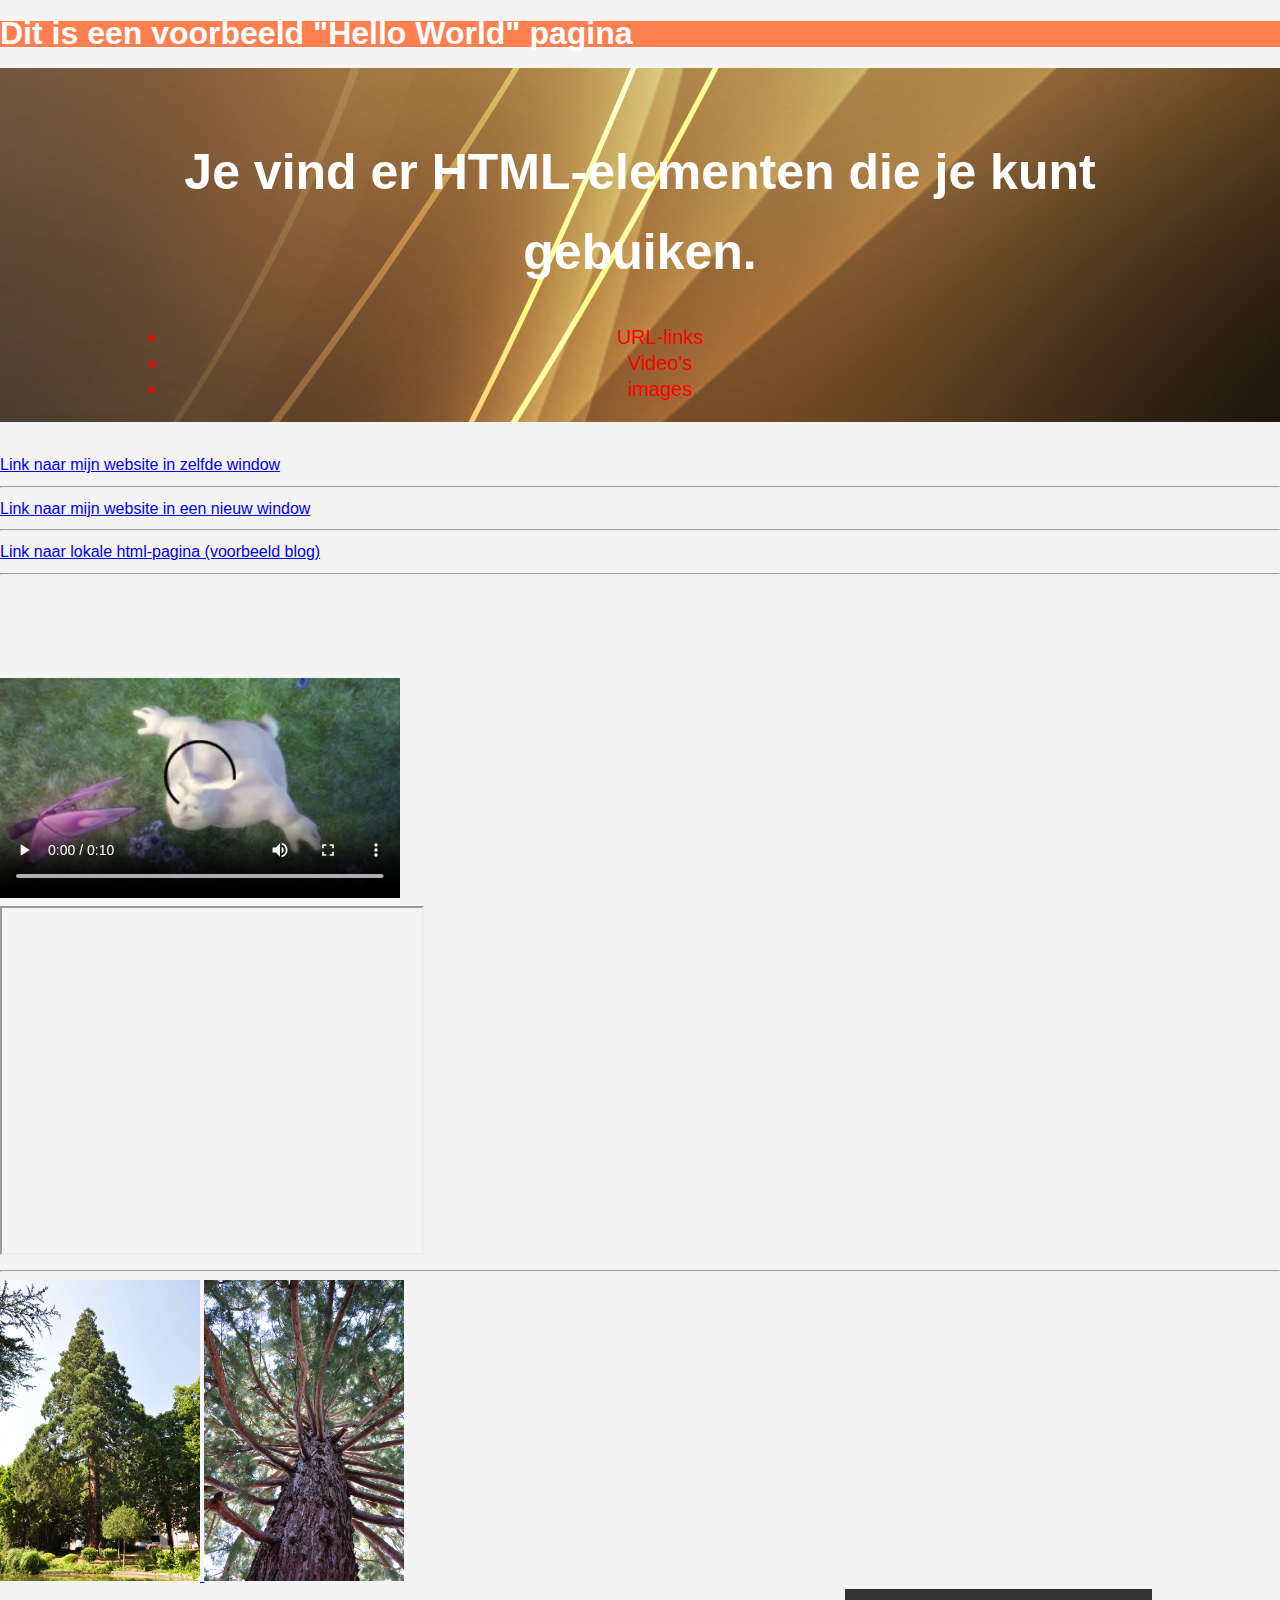
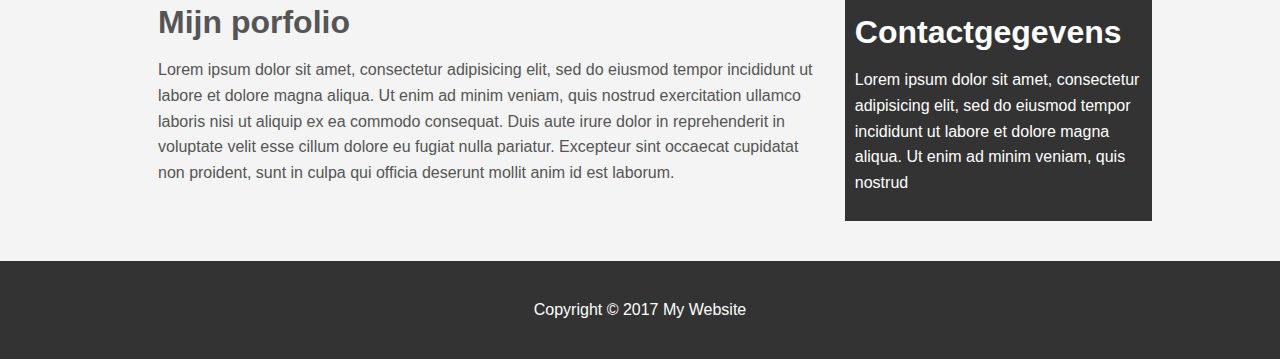
<file: webdev1/Hello world HTML CSS/index.html>
<!DOCTYPE html>
<html>
   <head>
      <title>
         My Hello wold
      </title>
      <link rel="stylesheet" type="text/css" href="css/style.css">
   </head>
   <body>
         <!-- Headings -->
         <header id="main-header">
               <H1>Dit is een voorbeeld "Hello World" pagina</H1>
         </header>
         
         <!-- Paragraaf -->
         <section id="showcase">
               <div class="container">
                  <h1>Je vind er HTML-elementen die je kunt gebuiken.
                  </h1>
                  <list>
                        <ul>
                           <li>URL-links</li>
                           <li>Video's</li>
                           <li>images</li>
                        </ul>
                     </list>
               
               </div>
            </section>
         
         <P>
         
         </P>
         <!-- Lists-->
        
         <!-- Link naar website in dezelfde window -->
         <a href="http://www.bijsterveld.im">Link naar mijn website in zelfde window</a>
         <hr>
         <!-- Link naar website in new window/tab -->
         <a href="http://www.bijsterveld.im"target="_blank">Link naar mijn website in een nieuw window</a>
         <hr>
         <!-- Link naar website in dezelfde window -->
         <a href="blog.html"target="_blank">Link naar lokale html-pagina (voorbeeld blog) </a>
         <hr>
         <!-- Target="_blank" zorgt ervoor dat de pagina in een nieuwe windows wordt weergegeven-->

      <!-- Video link naar video in lokale map-->
      <video width="400" controls>
            <source src="videos/mov_bbb.mp4" type="video/mp4">
            Your brouwser does not support HTML5 video
      </video>
      <!-- This is comment
         The controls attribute adds video controls, like play, pause, and volume.
         It is a good idea to always include width and height attributes. 
         If height and width are not set, the page might flicker while the video loads.
         The <source> element allows you to specify alternative video files which the browser may choose from. 
         The browser will use the first recognized format.
         The text between the <video> and </video> tags will only be displayed in browsers that do not support the <video> element.
      -->
      <!-- Video link naar youtube-->
      <iframe width="560" height="315" src="https://www.youtube.com/embed/si9CFme1O6c" 
         frameborder="0" allow="accelerometer; autoplay; encrypted-media; gyroscope; picture-in-picture" 
         allowfullscreen>
      </iframe>
      <!-- This is comment
         Een video insluiten
         Ga op een computer naar de YouTube-video die je wilt insluiten.
         Klik onder de video op DELEN Delen.
         Klik op Insluiten.
         Kopieer de HTML-code uit het vak dat wordt weergegeven.
         Plak de code in de HTML van je blog of website.
      -->
      <iframe width="420" height="345" src="https://www.youtube.com/embed/YhBBXHwEsIo">
      </iframe>
      <hr>
      <!-- link naar een image-->
      <a href="images/Sequoia1.jpg">
         <img src="images/Sequoia1.jpg" width="200">
      </a>
      <!-- image zonder link-->
      <img src="images/Sequoia2.jpg" width="200">

      <!-- Extra tekst voor css voorbeelden-->
      <div class="container">
            <section id="main">
               <h1>Mijn porfolio</h1>
               <p>Lorem ipsum dolor sit amet, consectetur adipisicing elit, sed do eiusmod
               tempor incididunt ut labore et dolore magna aliqua. Ut enim ad minim veniam,
               quis nostrud exercitation ullamco laboris nisi ut aliquip ex ea commodo
               consequat. Duis aute irure dolor in reprehenderit in voluptate velit esse
               cillum dolore eu fugiat nulla pariatur. Excepteur sint occaecat cupidatat non
               proident, sunt in culpa qui officia deserunt mollit anim id est laborum.</p>
            </section>
            <aside id="sidebar">
                  <h1>Contactgegevens</h1>
               <p> 
               Lorem ipsum dolor sit amet, consectetur adipisicing elit, sed do eiusmod
               tempor incididunt ut labore et dolore magna aliqua. Ut enim ad minim veniam,
               quis nostrud </p>
            </aside>
         </div>
      
         <footer id="main-footer">
            <p>Copyright &copy; 2017 My Website</p>
         </footer>
   </body>

</html>
</file>
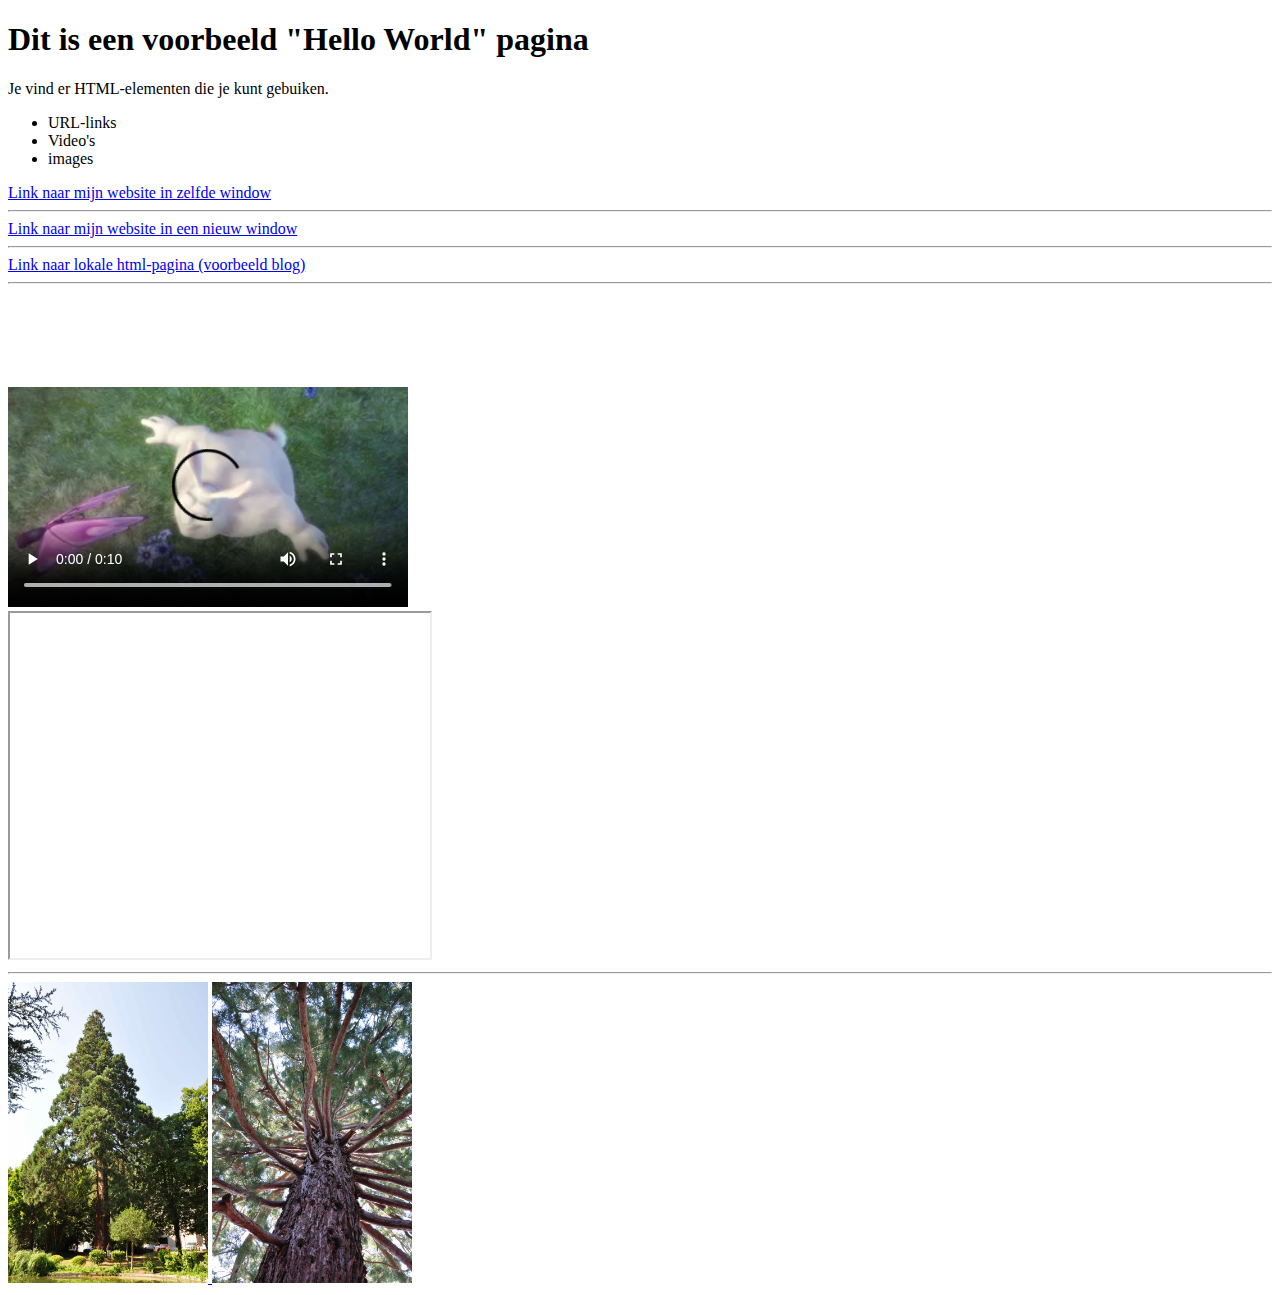
<file: webdev1/Hello World HTML/index.html>
<!DOCTYPE html>
<html>
   <head>
      <title>
         My Hello wold
      </title>
   </head>
   <body>
         <!-- Headings -->
         <H1>Dit is een voorbeeld "Hello World" pagina</H1>
         <!-- Paragraaf -->
         <P>
         Je vind er HTML-elementen die je kunt gebuiken.
         </P>
         <!-- Lists-->
         <list>
            <ul>
               <li>URL-links</li>
               <li>Video's</li>
               <li>images</li>
            </ul>
         </list>
         <!-- Link naar website in dezelfde window -->
         <a href="http://www.bijsterveld.im">Link naar mijn website in zelfde window</a>
         <hr>
         <!-- Link naar website in new window/tab -->
         <a href="http://www.bijsterveld.im"target="_blank">Link naar mijn website in een nieuw window</a>
         <hr>
         <!-- Link naar website in dezelfde window -->
         <a href="blog.html"target="_blank">Link naar lokale html-pagina (voorbeeld blog) </a>
         <hr>
         <!-- Target="_blank" zorgt ervoor dat de pagina in een nieuwe windows wordt weergegeven-->

      <!-- Video link naar video in lokale map-->
      <video width="400" controls>
            <source src="videos/mov_bbb.mp4" type="video/mp4">
            Your brouwser does not support HTML5 video
      </video>
      <!-- This is comment
         The controls attribute adds video controls, like play, pause, and volume.
         It is a good idea to always include width and height attributes. 
         If height and width are not set, the page might flicker while the video loads.
         The <source> element allows you to specify alternative video files which the browser may choose from. 
         The browser will use the first recognized format.
         The text between the <video> and </video> tags will only be displayed in browsers that do not support the <video> element.
      -->
      <!-- Video link naar youtube-->
      <iframe width="560" height="315" src="https://www.youtube.com/embed/si9CFme1O6c" 
         frameborder="0" allow="accelerometer; autoplay; encrypted-media; gyroscope; picture-in-picture" 
         allowfullscreen>
      </iframe>
      <!-- This is comment
         Een video insluiten
         Ga op een computer naar de YouTube-video die je wilt insluiten.
         Klik onder de video op DELEN Delen.
         Klik op Insluiten.
         Kopieer de HTML-code uit het vak dat wordt weergegeven.
         Plak de code in de HTML van je blog of website.
      -->
      <iframe width="420" height="345" src="https://www.youtube.com/embed/YhBBXHwEsIo">
      </iframe>
      <hr>
      <!-- link naar een image-->
      <a href="images/Sequoia1.jpg">
         <img src="images/Sequoia1.jpg" width="200">
      </a>
      <!-- image zonder link-->
      <img src="images/Sequoia2.jpg" width="200">
   </body>

</html>
</file>
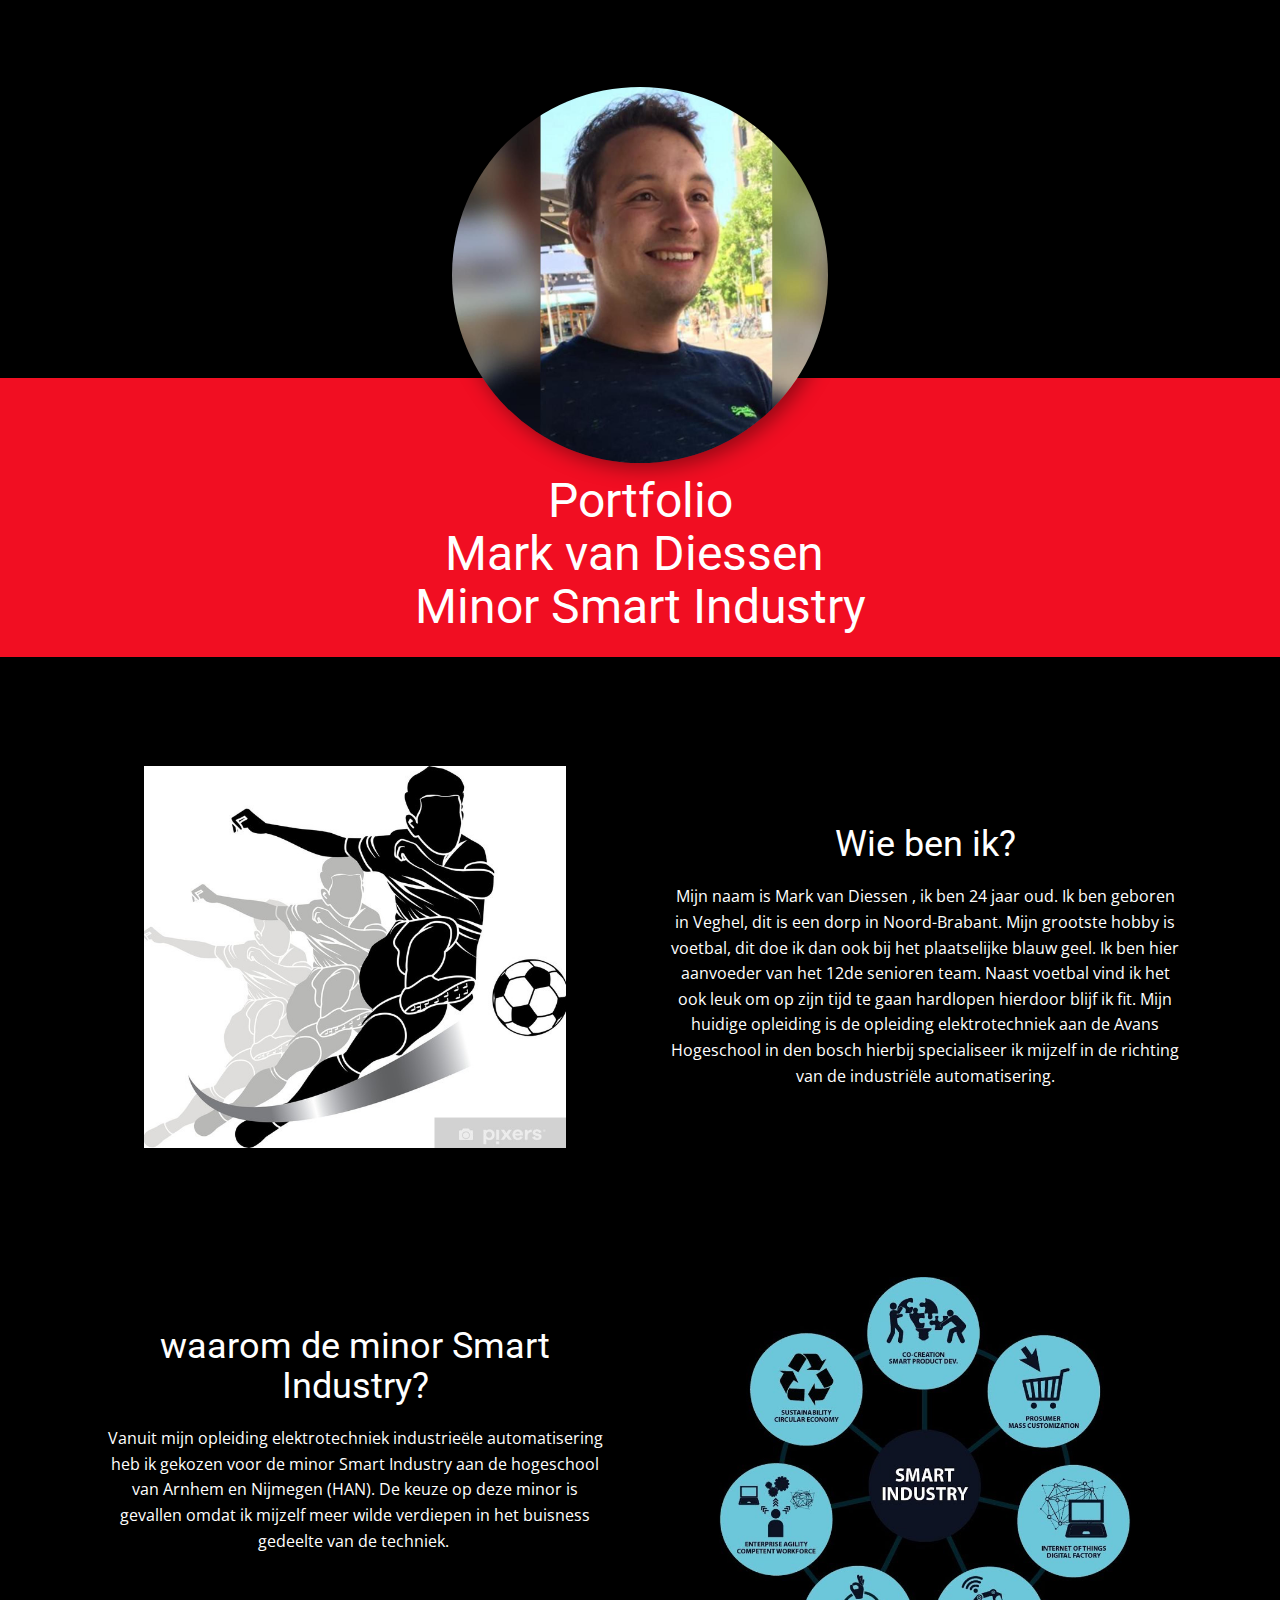
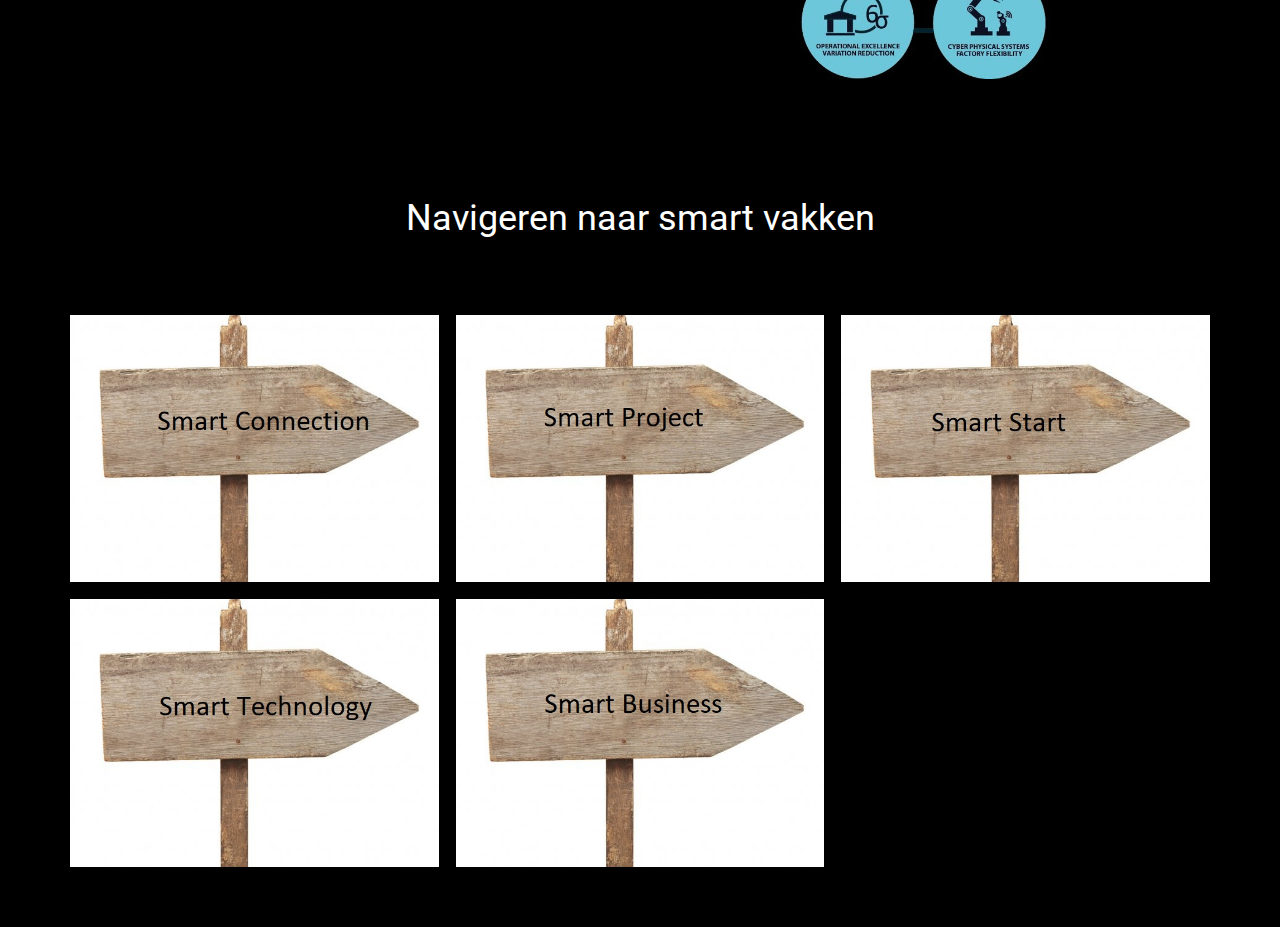
<file: PortfolioMarkvanDiessen/Home.html>
<!DOCTYPE html>
<html style="font-size: 16px;">
  <head>
    <meta name="viewport" content="width=device-width, initial-scale=1.0">
    <meta charset="utf-8">
    <meta name="keywords" content="PortefolioMark van Diessen&nbsp;Minor Smart Industry​​, Smart Start, Smart Industry, Smart Buisness, Smart Connection, Smart Project">
    <meta name="description" content="">
    <meta name="page_type" content="np-template-header-footer-from-plugin">
    <title>Home</title>
    <link rel="stylesheet" href="Stylesheet.css" media="screen">
<link rel="stylesheet" href="Home.css" media="screen">
    <script class="u-script" type="text/javascript" src="jquery.js" defer=""></script>
    <script class="u-script" type="text/javascript" src="nicepage.js" defer=""></script>
    <meta name="generator" content="Nicepage 4.0.3, nicepage.com">
    <link id="u-theme-google-font" rel="stylesheet" href="https://fonts.googleapis.com/css?family=Roboto:100,100i,300,300i,400,400i,500,500i,700,700i,900,900i|Open+Sans:300,300i,400,400i,600,600i,700,700i,800,800i">
    
    
    
    
    
    <script type="application/ld+json">{
		"@context": "http://schema.org",
		"@type": "Organization",
		"name": ""
}</script>
    <meta name="theme-color" content="#478ac9">
    <meta property="og:title" content="Home">
    <meta property="og:type" content="website">
  </head>
  <body class="u-body">
    <section class="u-align-center u-black u-clearfix u-section-1" id="carousel_3c26">
      <div class="u-custom-color-1 u-expanded-width u-shape u-shape-rectangle u-shape-1"></div>
      <div alt="" class="u-image u-image-circle u-image-1" data-image-width="1024" data-image-height="1024"></div>
      <h1 class="u-text u-text-1">
        <span style="font-weight: 400;">Portfolio</span>
        <br>
        <span style="font-weight: 400;">Mark van Diessen&nbsp;</span>
        <br>
        <span style="font-weight: 400;">Minor Smart Industry <span style="font-weight: 700;"></span>
        </span>
      </h1>
    </section>
    <section class="u-black u-clearfix u-section-2" id="sec-2305">
      <div class="u-clearfix u-sheet u-sheet-1">
        <div class="u-clearfix u-expanded-width u-layout-wrap u-layout-wrap-1">
          <div class="u-layout">
            <div class="u-layout-row">
              <div class="u-container-style u-layout-cell u-size-30 u-layout-cell-1">
                <div class="u-container-layout u-valign-bottom u-container-layout-1">
                  <img class="u-image u-image-1" src="images/Voetbal.jpg" data-image-width="700" data-image-height="626">
                </div>
              </div>
              <div class="u-align-center u-container-style u-layout-cell u-size-30 u-layout-cell-2">
                <div class="u-container-layout u-valign-middle u-container-layout-2">
                  <h2 class="u-text u-text-body-alt-color u-text-default u-text-1">Wie ben ik?</h2>
                  <p class="u-text u-text-body-alt-color u-text-2"> Mijn naam is Mark van Diessen , ik ben 24 jaar oud. Ik ben
geboren in Veghel, dit is een dorp in Noord-Brabant. Mijn grootste hobby is
voetbal, dit doe ik dan ook bij het plaatselijke blauw geel. Ik ben hier aanvoeder
van het 12de senioren team. Naast voetbal vind ik het ook leuk om op
zijn tijd te gaan hardlopen hierdoor blijf ik fit. Mijn huidige opleiding is de
opleiding elektrotechniek aan de Avans Hogeschool in den bosch hierbij
specialiseer ik mijzelf in de richting van de industriële automatisering. </p>
                </div>
              </div>
            </div>
          </div>
        </div>
      </div>
    </section>
    <section class="u-black u-clearfix u-section-3" id="sec-470f">
      <div class="u-clearfix u-sheet u-sheet-1">
        <div class="u-clearfix u-expanded-width u-layout-wrap u-layout-wrap-1">
          <div class="u-layout">
            <div class="u-layout-row">
              <div class="u-align-center u-container-style u-layout-cell u-size-30 u-layout-cell-1">
                <div class="u-container-layout u-container-layout-1">
                  <h2 class="u-text u-text-body-alt-color u-text-1">waarom de minor Smart Industry?</h2>
                  <p class="u-text u-text-body-alt-color u-text-2">Vanuit mijn opleiding elektrotechniek industrieële automatisering heb ik gekozen voor de minor Smart Industry aan de hogeschool van Arnhem en Nijmegen (HAN). De keuze op deze minor is gevallen omdat ik mijzelf meer wilde verdiepen in het buisness gedeelte van de techniek.&nbsp;</p>
                </div>
              </div>
              <div class="u-container-style u-image u-layout-cell u-size-30 u-image-1" data-image-width="1280" data-image-height="720">
                <div class="u-container-layout u-container-layout-2"></div>
              </div>
            </div>
          </div>
        </div>
      </div>
    </section>
    <section class="u-align-center u-black u-clearfix u-section-4" id="sec-86f1">
      <div class="u-clearfix u-sheet u-valign-middle u-sheet-1">
        <h2 class="u-text u-text-default u-text-1">Navigeren naar smart vakken</h2>
        <div class="u-expanded-width u-gallery u-layout-grid u-lightbox u-show-text-on-hover u-gallery-1">
          <div class="u-gallery-inner u-gallery-inner-1">
            <div class="u-effect-fade u-gallery-item" data-href="Smart-Connection.html" data-page-id="58288084">
              <div class="u-back-slide" data-image-width="600" data-image-height="522">
                <img class="u-back-image u-expanded" src="images/Navigerensmartconnection2.PNG">
              </div>
              <div class="u-over-slide u-shading u-over-slide-1">
                <h3 class="u-gallery-heading"></h3>
                <p class="u-gallery-text"></p>
              </div>
            </div>
            <div class="u-effect-fade u-gallery-item" data-href="Smart-Project.html">
              <div class="u-back-slide" data-image-width="600" data-image-height="522">
                <img class="u-back-image u-expanded" src="images/Navigerensmartproject2.PNG">
              </div>
              <div class="u-over-slide u-shading u-over-slide-2">
                <h3 class="u-gallery-heading"></h3>
                <p class="u-gallery-text"></p>
              </div>
            </div>
            <div class="u-effect-fade u-gallery-item" data-href="Smart-Start.html" data-page-id="535426976">
              <div class="u-back-slide" data-image-width="600" data-image-height="522">
                <img class="u-back-image u-expanded" src="images/navigerensmartstart4.PNG">
              </div>
              <div class="u-over-slide u-shading u-over-slide-3">
                <h3 class="u-gallery-heading"></h3>
                <p class="u-gallery-text"></p>
              </div>
            </div>
            <div class="u-effect-fade u-gallery-item" data-href="Smart-Technology.html" data-page-id="272107082">
              <div class="u-back-slide" data-image-width="600" data-image-height="522">
                <img class="u-back-image u-expanded" src="images/NavigerensmartTechnolegy.PNG">
              </div>
              <div class="u-over-slide u-shading u-over-slide-4">
                <h3 class="u-gallery-heading"></h3>
                <p class="u-gallery-text"></p>
              </div>
            </div>
            <div class="u-effect-fade u-gallery-item" data-href="Smart-Business.html" data-page-id="58288084">
              <div class="u-back-slide" data-image-width="600" data-image-height="522">
                <img class="u-back-image u-expanded" src="images/navigerensmartbusiness.PNG">
              </div>
              <div class="u-over-slide u-shading u-over-slide-5">
                <h3 class="u-gallery-heading"></h3>
                <p class="u-gallery-text"></p>
              </div>
            </div>
          </div>
        </div>
      </div>
    </section>
  </body>
</html>
</file>
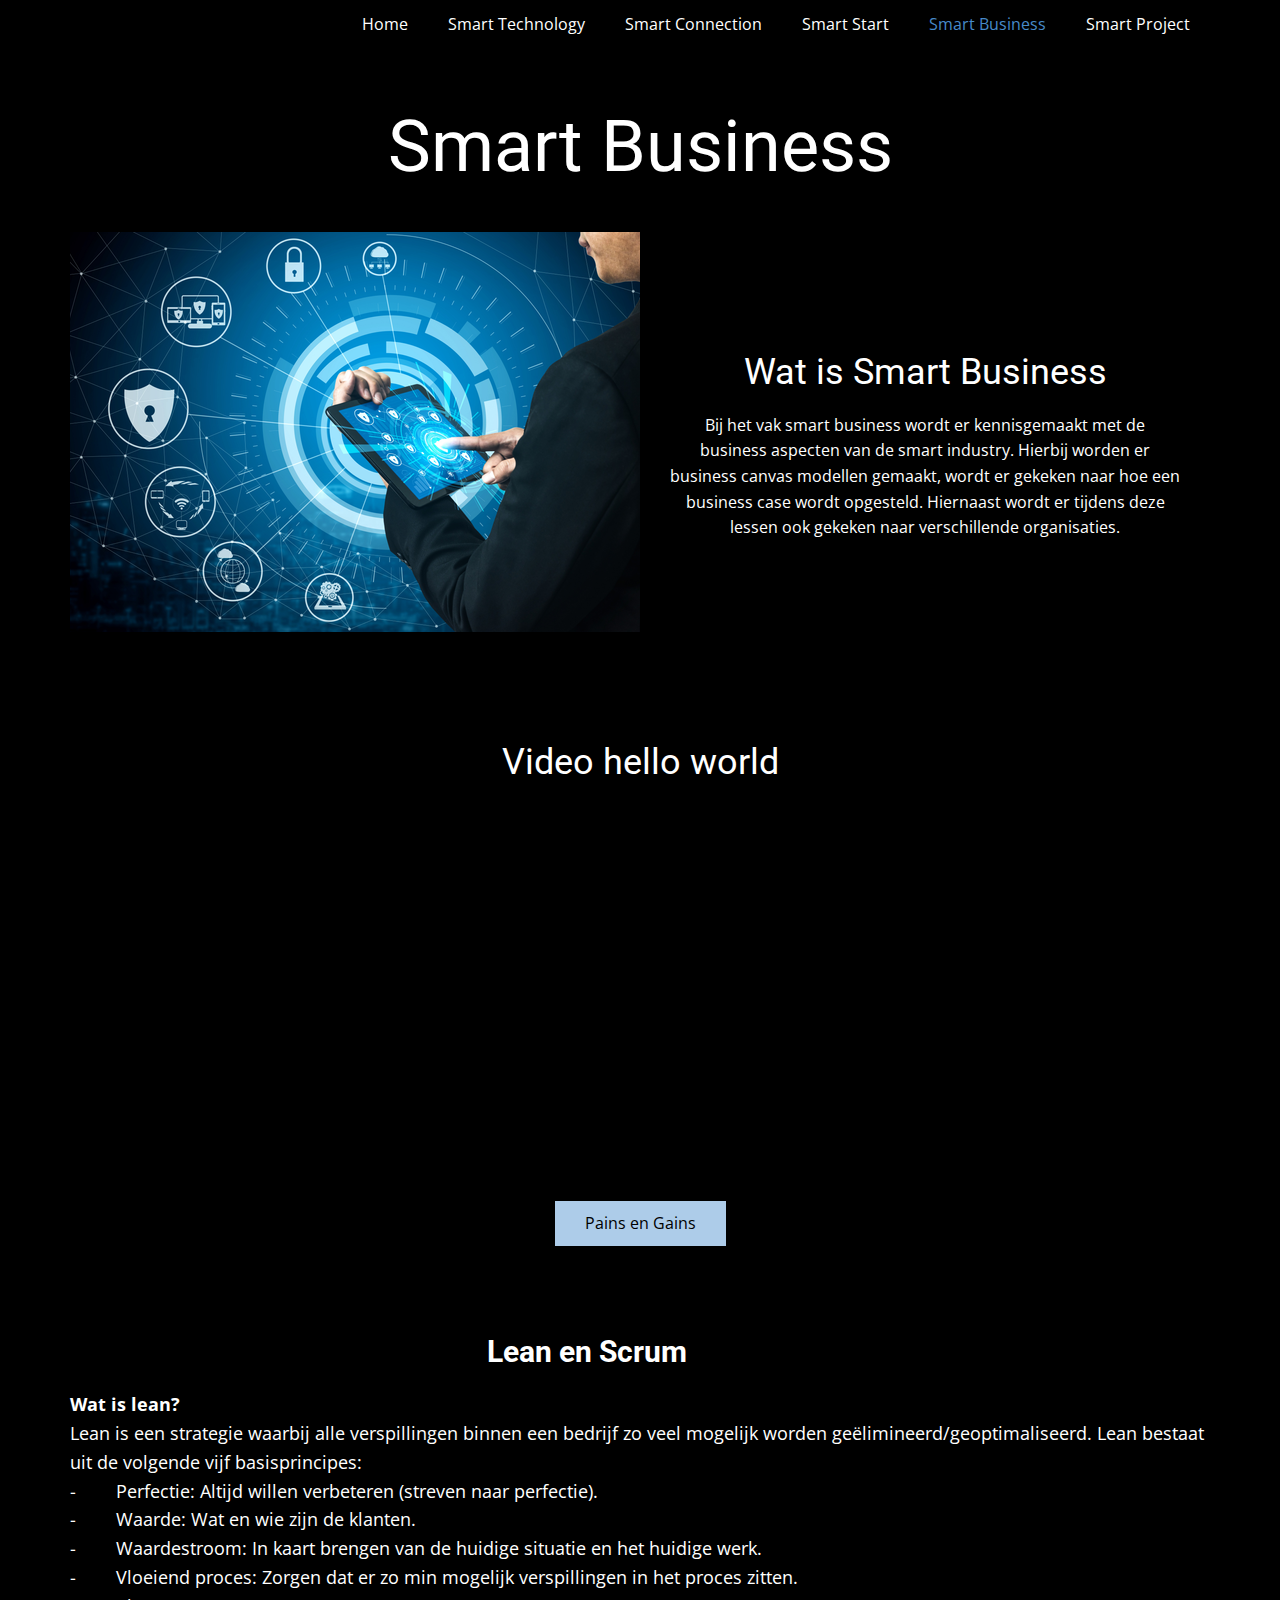
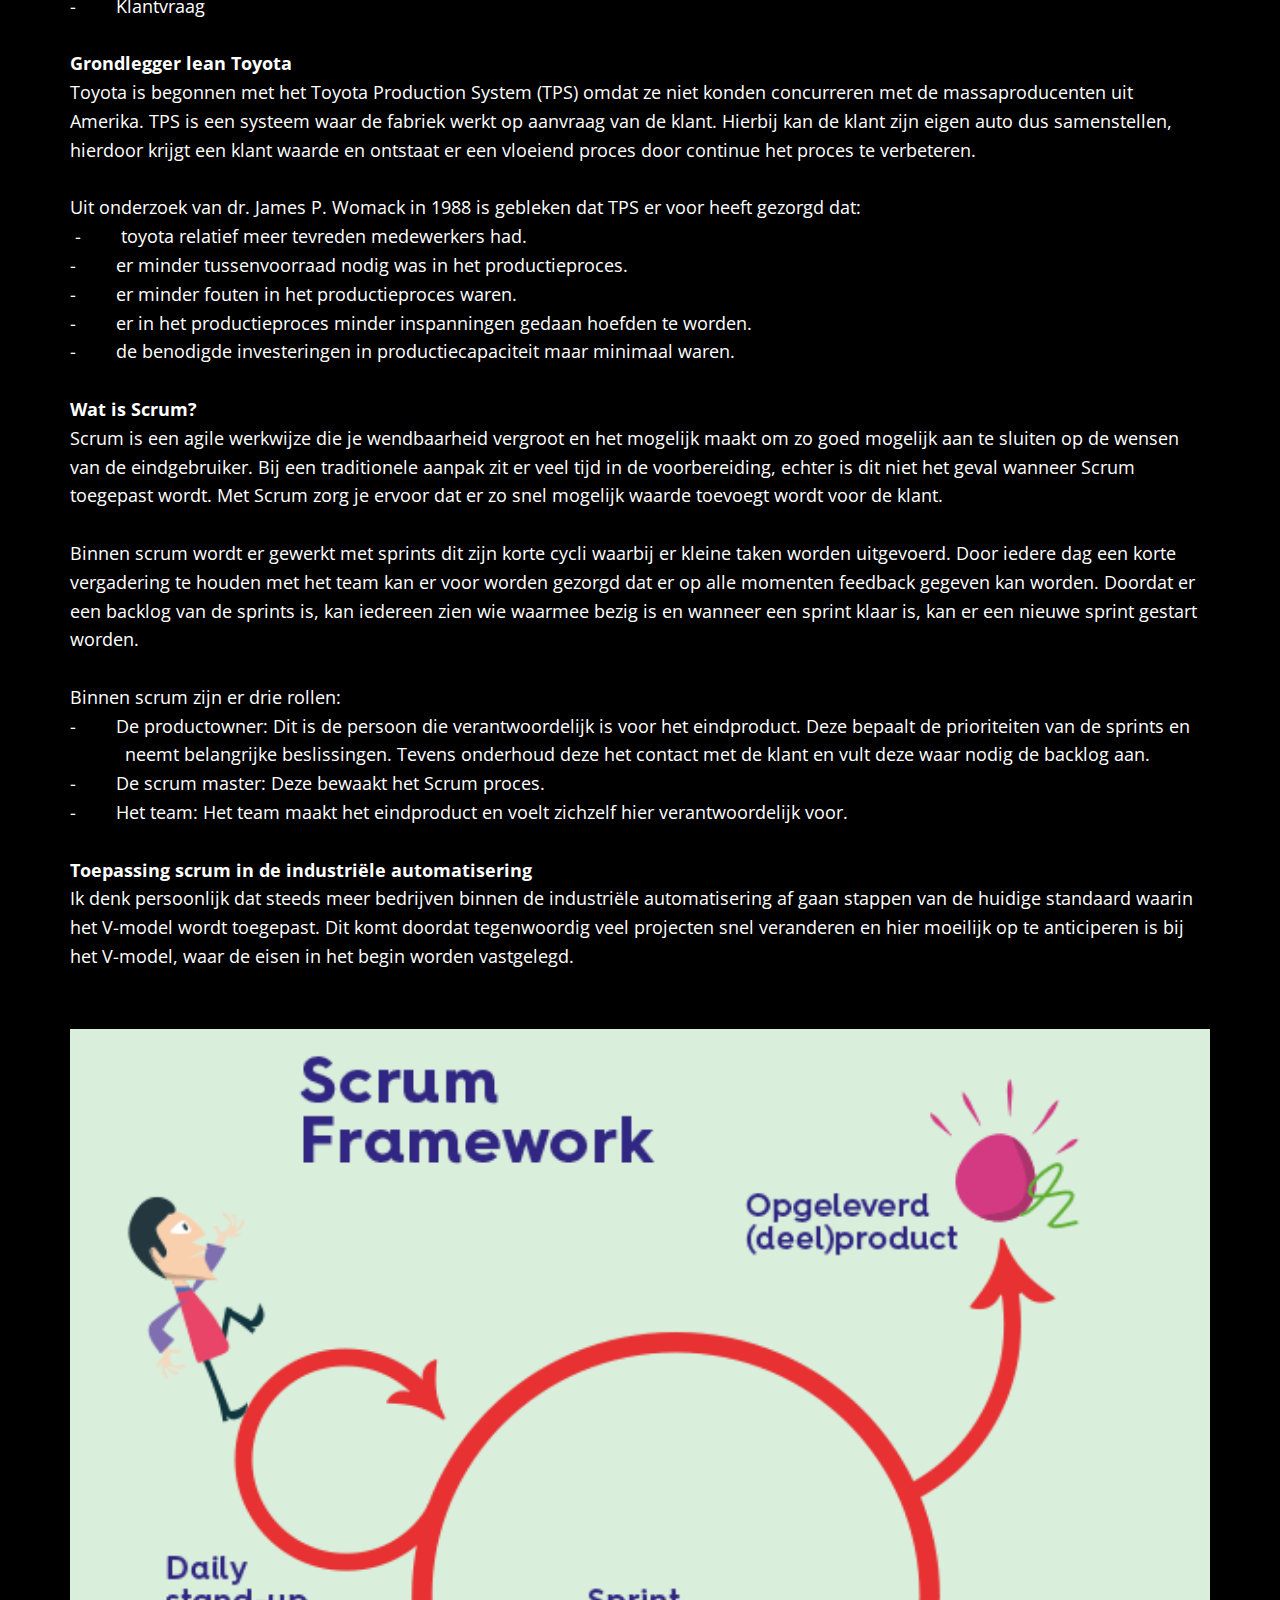
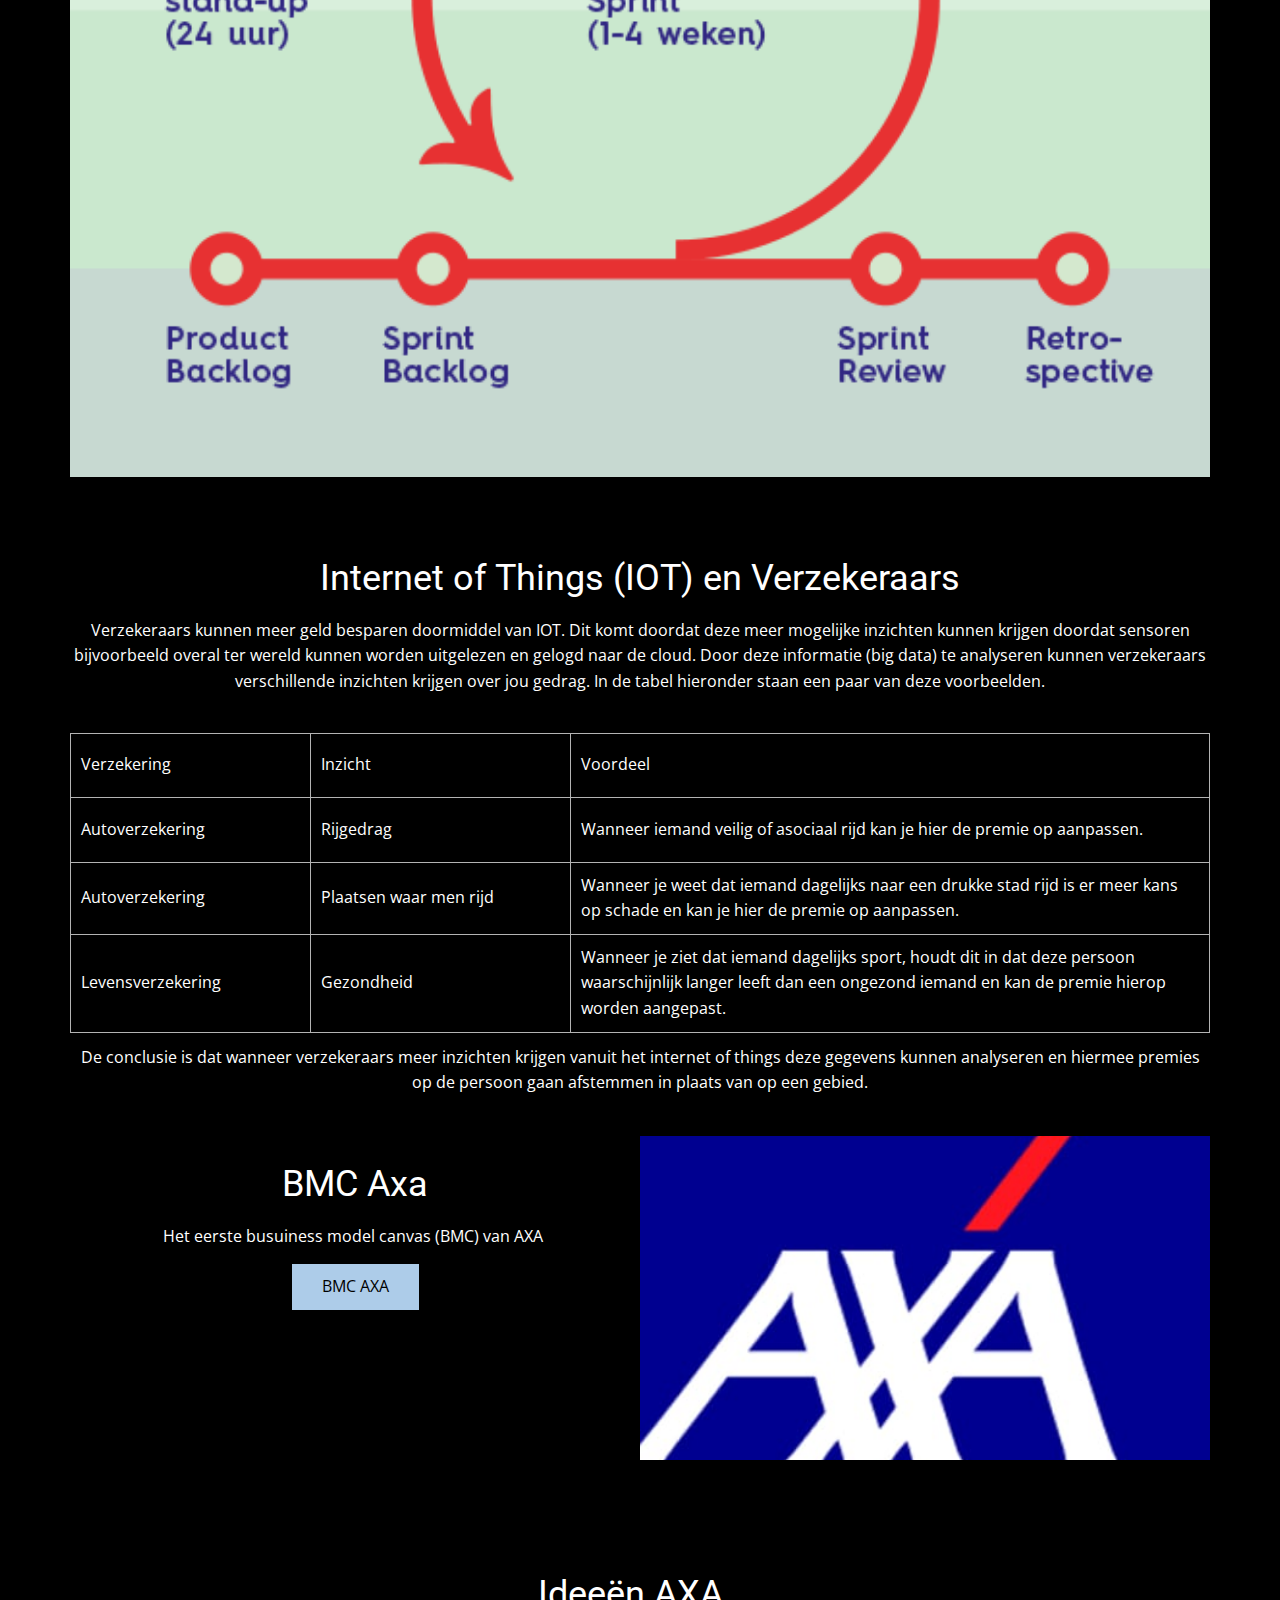
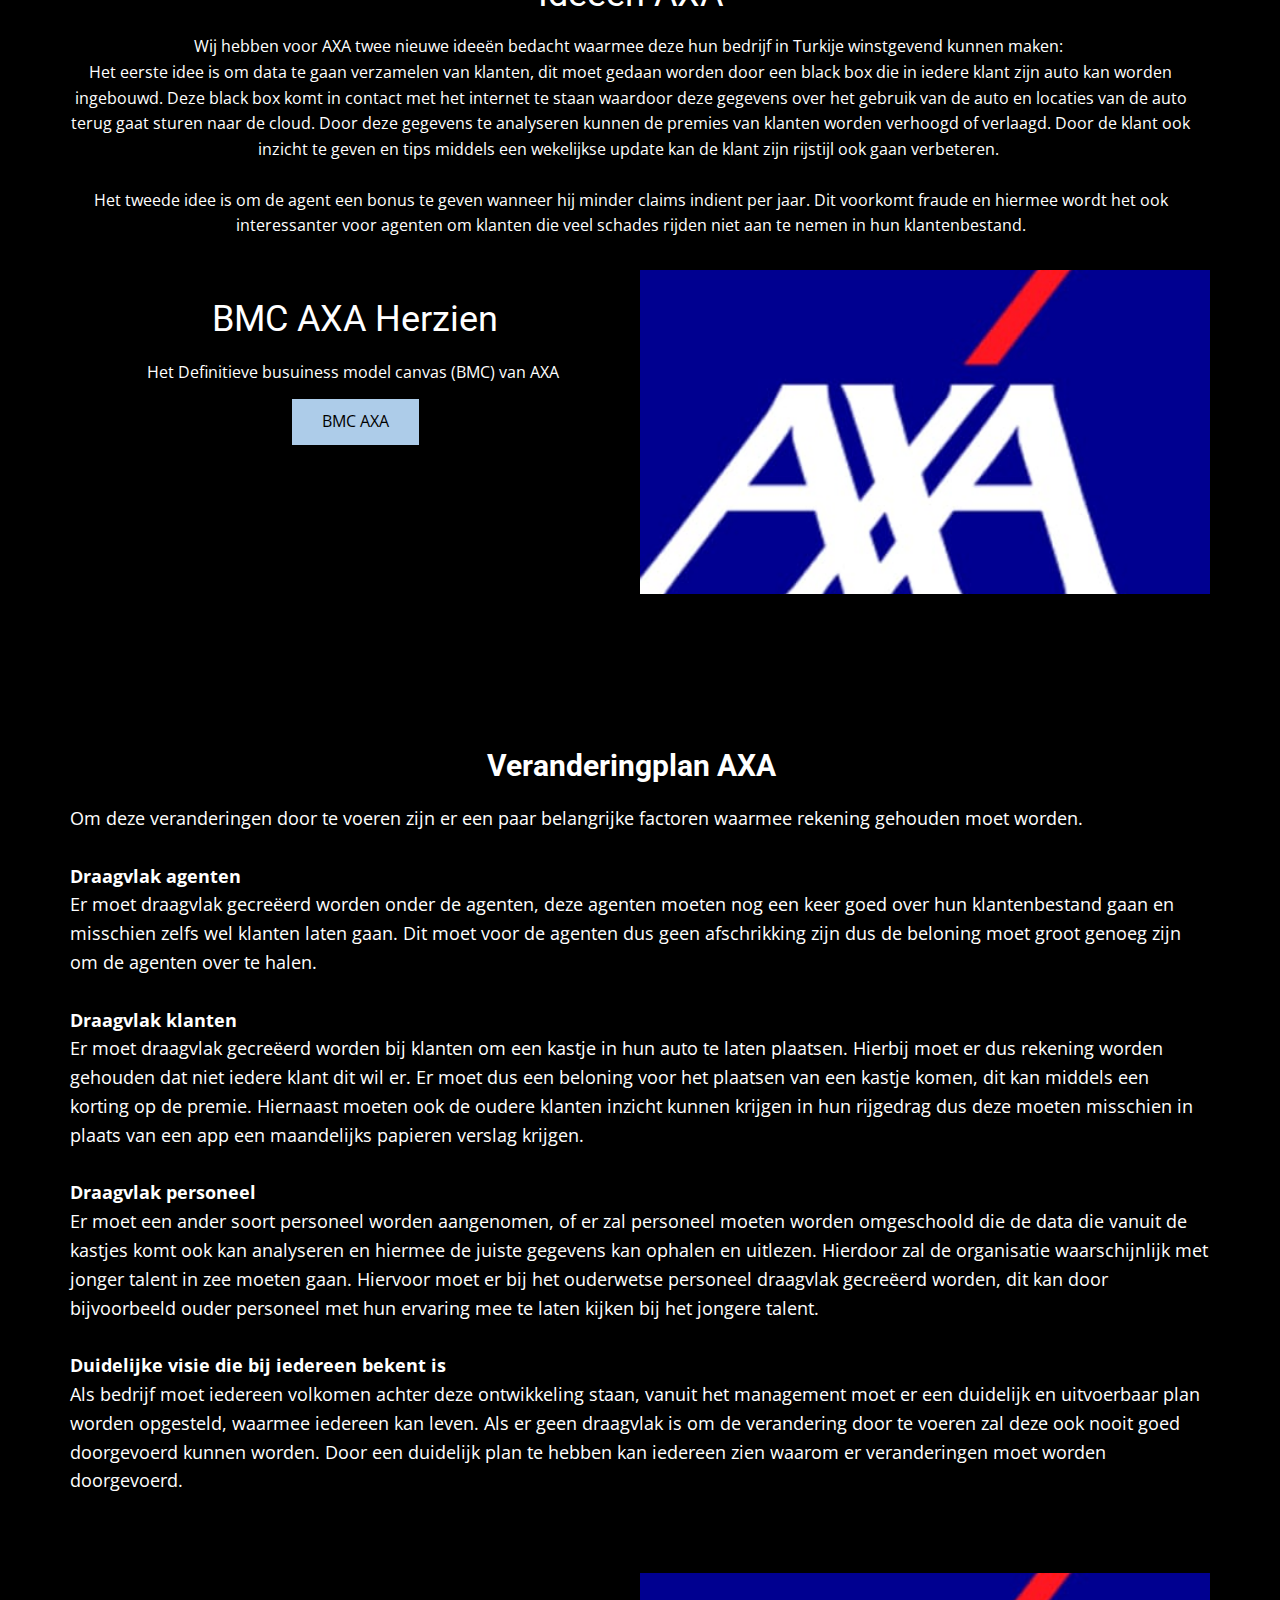
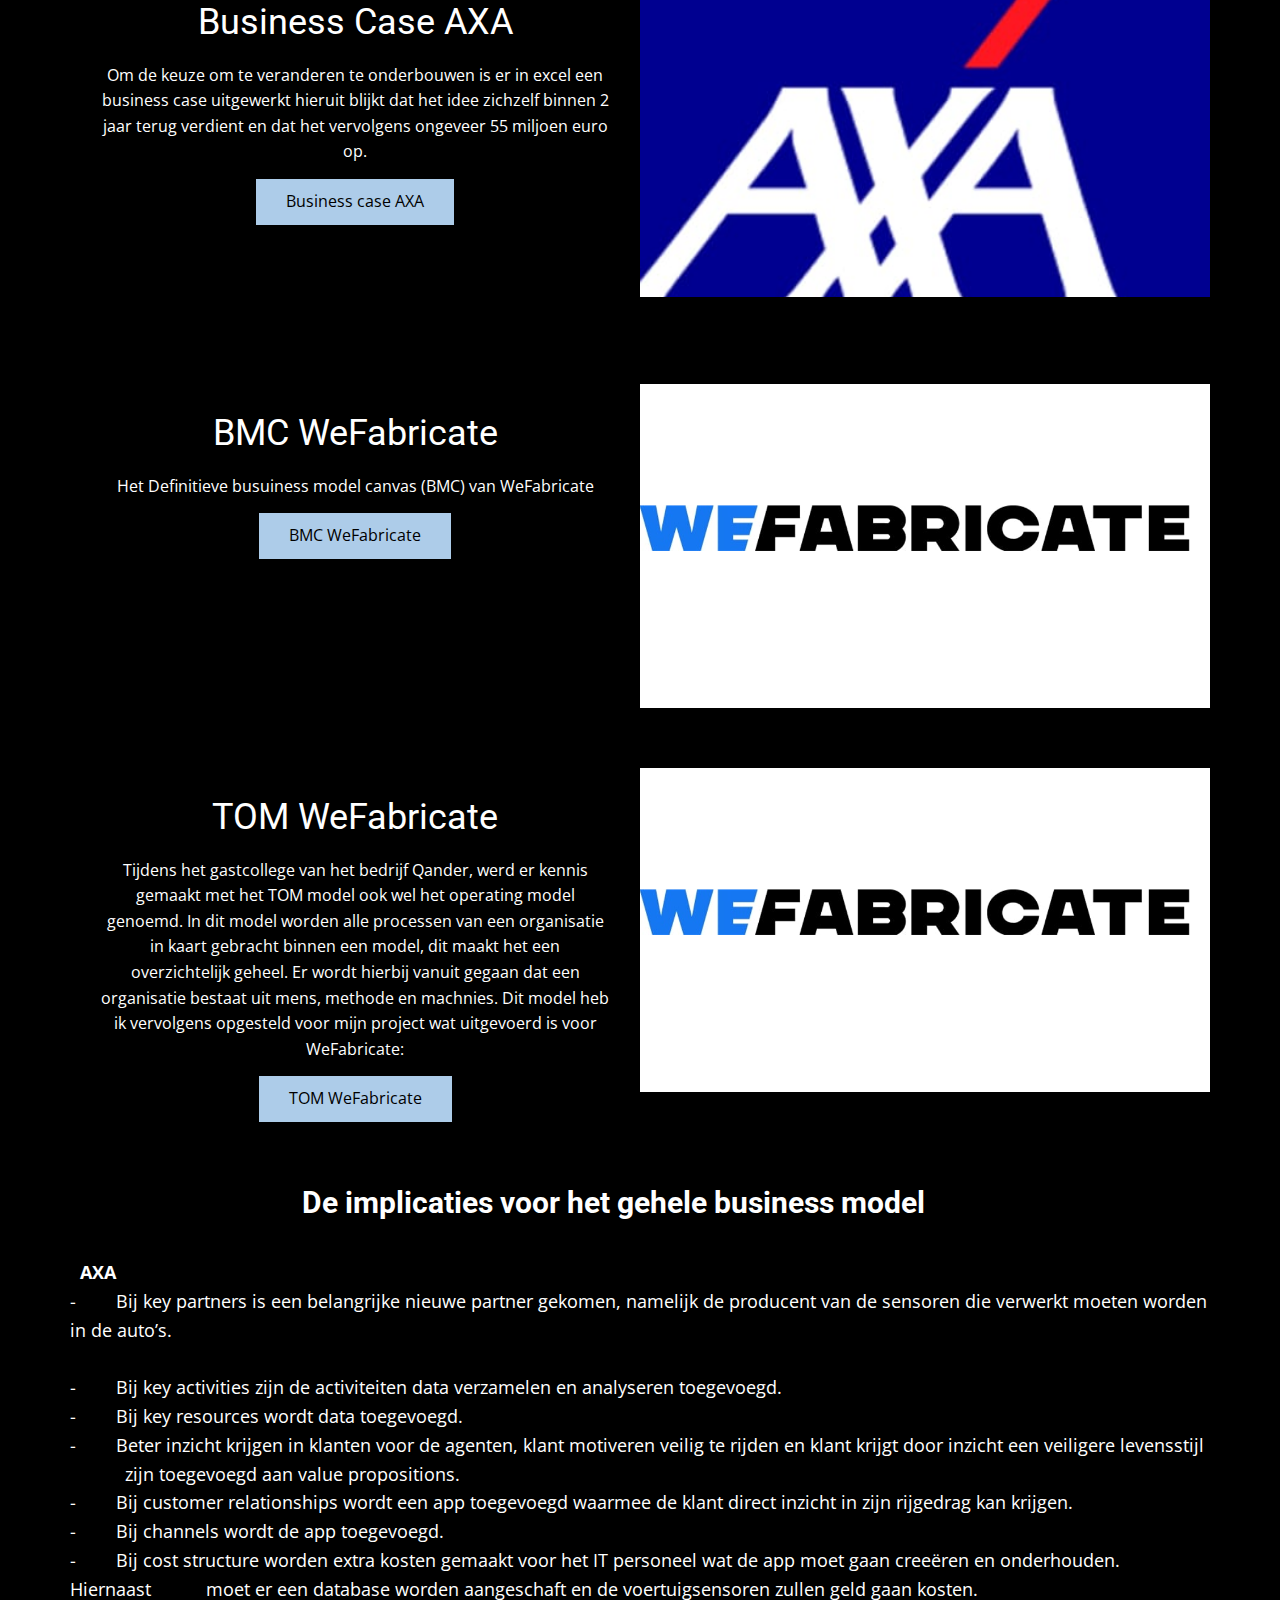
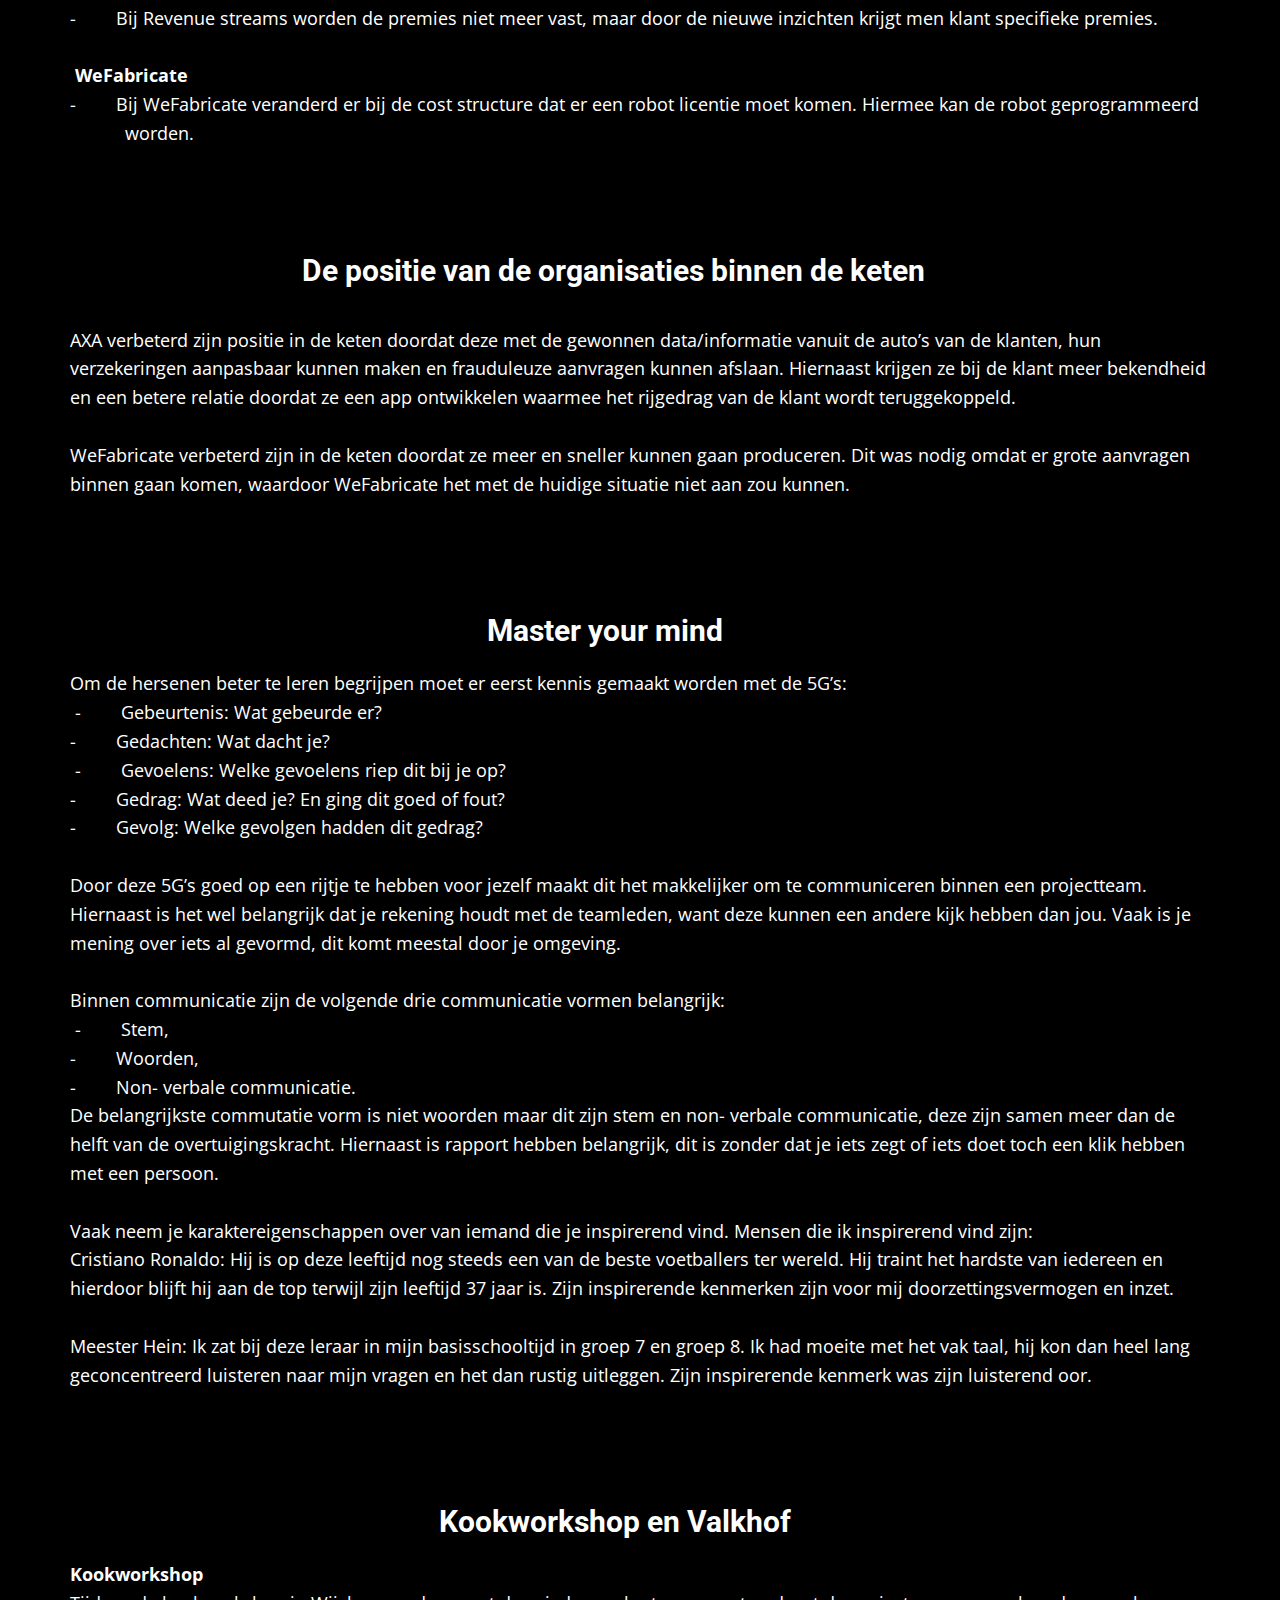
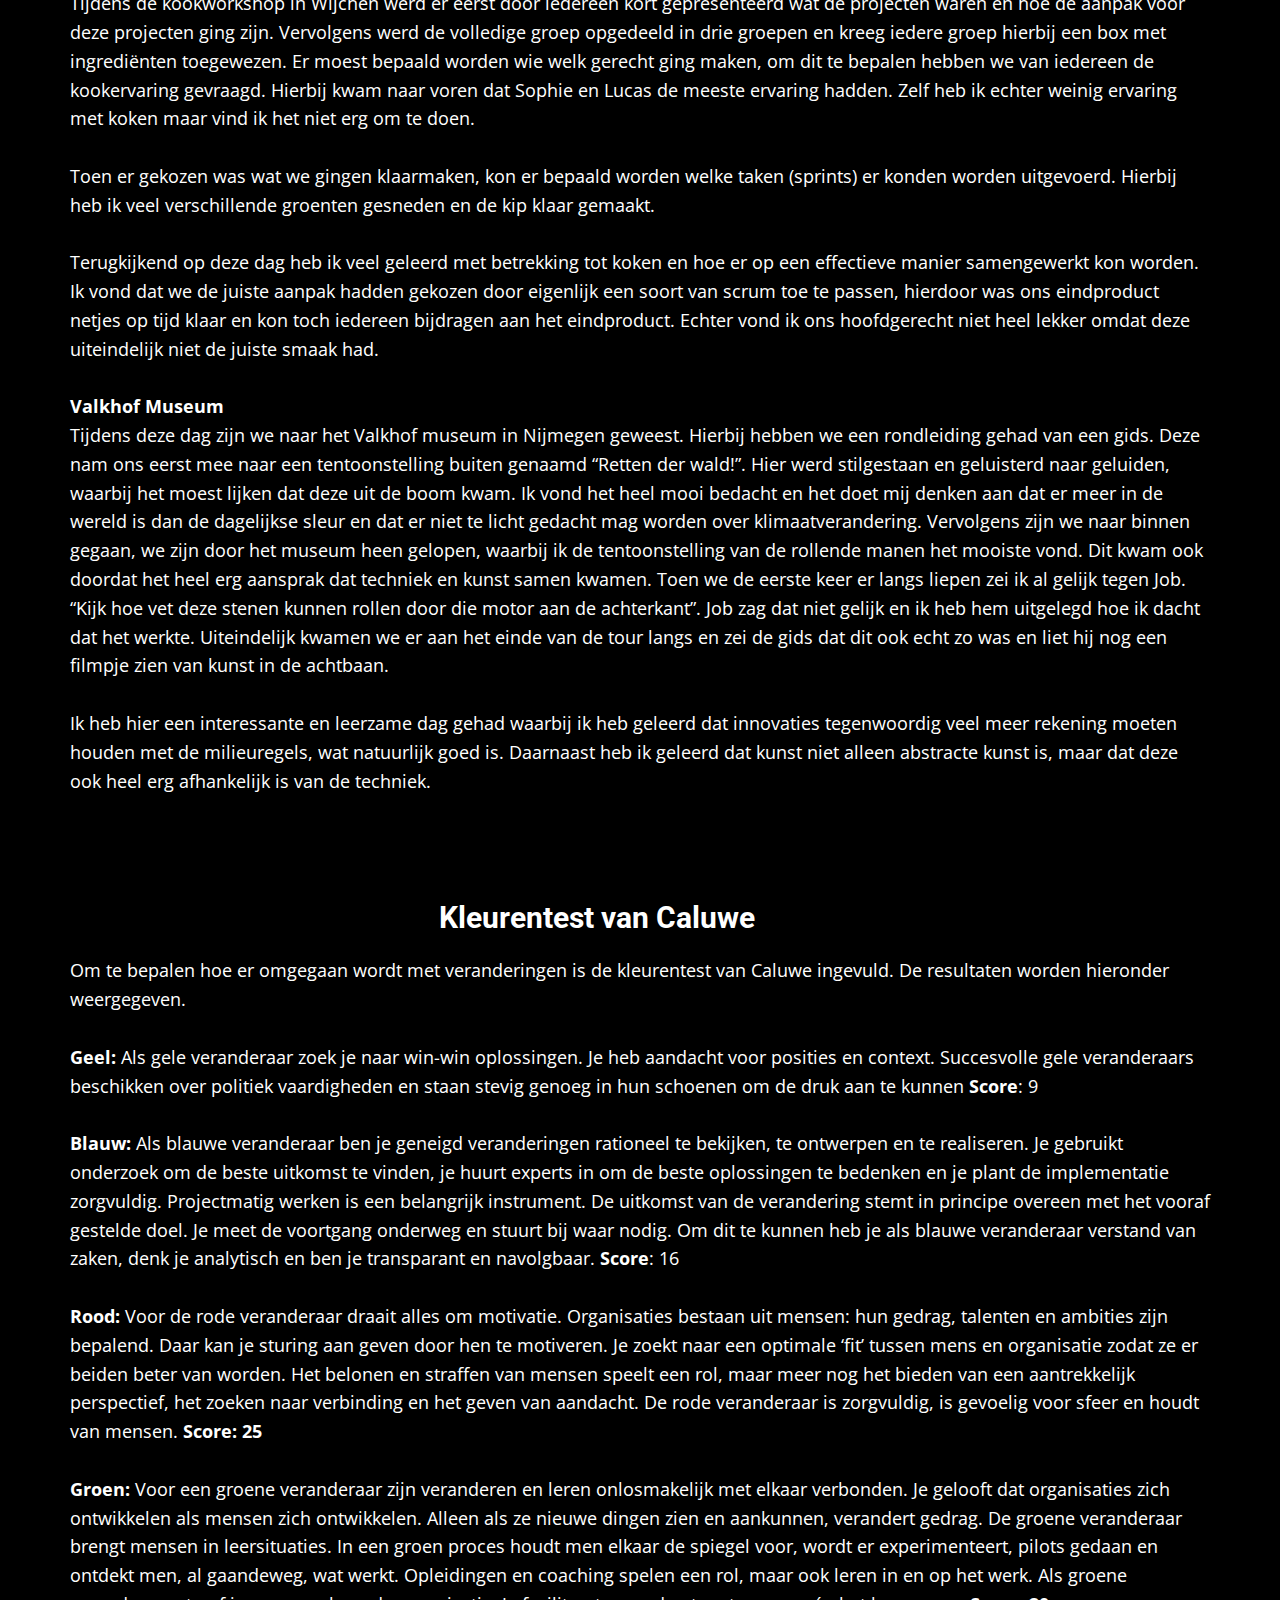
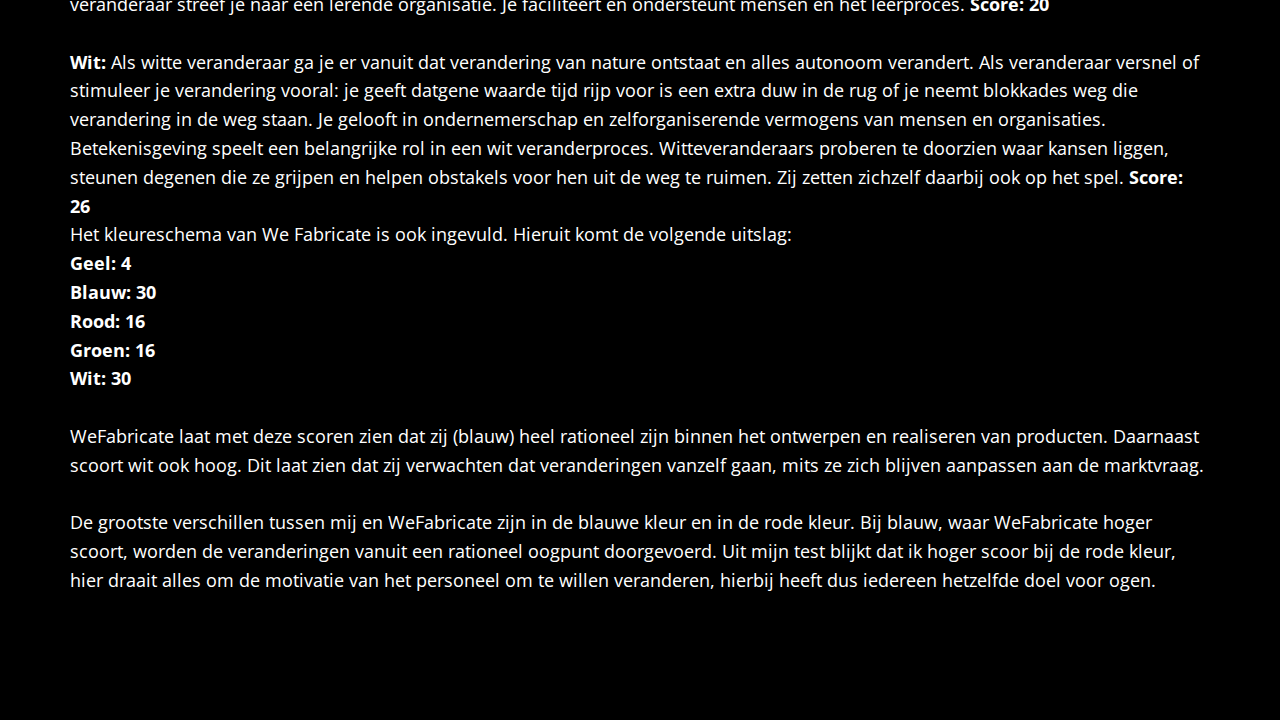
<file: PortfolioMarkvanDiessen/Smart-Business.html>
<!DOCTYPE html>
<html style="font-size: 16px;">
  <head>
    <meta name="viewport" content="width=device-width, initial-scale=1.0">
    <meta charset="utf-8">
    <meta name="keywords" content="Smart Business, Wat is Smart ​Business">
    <meta name="description" content="">
    <meta name="page_type" content="np-template-header-footer-from-plugin">
    <title>Smart Business</title>
    <link rel="stylesheet" href="Stylesheet.css" media="screen">
<link rel="stylesheet" href="Smart-Business.css" media="screen">
    <script class="u-script" type="text/javascript" src="jquery.js" defer=""></script>
    <script class="u-script" type="text/javascript" src="nicepage.js" defer=""></script>
    <meta name="generator" content="Nicepage 4.4.3, nicepage.com">
    <link id="u-theme-google-font" rel="stylesheet" href="https://fonts.googleapis.com/css?family=Roboto:100,100i,300,300i,400,400i,500,500i,700,700i,900,900i|Open+Sans:300,300i,400,400i,600,600i,700,700i,800,800i">
    
    
    
    
    
    
    
    
    
    
    
    
    
    <script type="application/ld+json">{
		"@context": "http://schema.org",
		"@type": "Organization",
		"name": "",
		"logo": "images/default-logo.png"
}</script>
    <meta name="theme-color" content="#478ac9">
    <meta property="og:title" content="Smart Business">
    <meta property="og:type" content="website">
  </head>
  <body class="u-body u-xl-mode"><header class="u-black u-clearfix u-header u-header" id="sec-047b"><div class="u-clearfix u-sheet u-sheet-1">
        <a href="https://nicepage.com" class="u-image u-logo u-image-1" data-image-width="80" data-image-height="40">
          <img src="images/default-logo.png" class="u-logo-image u-logo-image-1">
        </a>
        <nav class="u-menu u-menu-dropdown u-offcanvas u-menu-1">
          <div class="menu-collapse" style="font-size: 1rem; letter-spacing: 0px;">
            <a class="u-button-style u-custom-left-right-menu-spacing u-custom-padding-bottom u-custom-top-bottom-menu-spacing u-nav-link u-text-active-palette-1-base u-text-hover-palette-2-base" href="#">
              <svg class="u-svg-link" viewBox="0 0 24 24"><use xmlns:xlink="http://www.w3.org/1999/xlink" xlink:href="#menu-hamburger"></use></svg>
              <svg class="u-svg-content" version="1.1" id="menu-hamburger" viewBox="0 0 16 16" x="0px" y="0px" xmlns:xlink="http://www.w3.org/1999/xlink" xmlns="http://www.w3.org/2000/svg"><g><rect y="1" width="16" height="2"></rect><rect y="7" width="16" height="2"></rect><rect y="13" width="16" height="2"></rect>
</g></svg>
            </a>
          </div>
          <div class="u-custom-menu u-nav-container">
            <ul class="u-nav u-unstyled u-nav-1"><li class="u-nav-item"><a class="u-button-style u-nav-link u-text-active-palette-1-base u-text-hover-palette-2-base" href="Home.html" style="padding: 10px 20px;">Home</a>
</li><li class="u-nav-item"><a class="u-button-style u-nav-link u-text-active-palette-1-base u-text-hover-palette-2-base" href="Smart-Technology.html" style="padding: 10px 20px;">Smart Technology</a>
</li><li class="u-nav-item"><a class="u-button-style u-nav-link u-text-active-palette-1-base u-text-hover-palette-2-base" href="Smart-Connection.html" style="padding: 10px 20px;">Smart Connection</a>
</li><li class="u-nav-item"><a class="u-button-style u-nav-link u-text-active-palette-1-base u-text-hover-palette-2-base" href="Smart-Start.html" style="padding: 10px 20px;">Smart Start</a>
</li><li class="u-nav-item"><a class="u-button-style u-nav-link u-text-active-palette-1-base u-text-hover-palette-2-base" href="Smart-Business.html" style="padding: 10px 20px;">Smart Business</a>
</li><li class="u-nav-item"><a class="u-button-style u-nav-link u-text-active-palette-1-base u-text-hover-palette-2-base" href="Smart-Project.html" style="padding: 10px 20px;">Smart Project</a>
</li></ul>
          </div>
          <div class="u-custom-menu u-nav-container-collapse">
            <div class="u-black u-container-style u-inner-container-layout u-opacity u-opacity-95 u-sidenav">
              <div class="u-inner-container-layout u-sidenav-overflow">
                <div class="u-menu-close"></div>
                <ul class="u-align-center u-nav u-popupmenu-items u-unstyled u-nav-2"><li class="u-nav-item"><a class="u-button-style u-nav-link" href="Home.html" style="padding: 10px 20px;">Home</a>
</li><li class="u-nav-item"><a class="u-button-style u-nav-link" href="Smart-Technology.html" style="padding: 10px 20px;">Smart Technology</a>
</li><li class="u-nav-item"><a class="u-button-style u-nav-link" href="Smart-Connection.html" style="padding: 10px 20px;">Smart Connection</a>
</li><li class="u-nav-item"><a class="u-button-style u-nav-link" href="Smart-Start.html" style="padding: 10px 20px;">Smart Start</a>
</li><li class="u-nav-item"><a class="u-button-style u-nav-link" href="Smart-Business.html" style="padding: 10px 20px;">Smart Business</a>
</li><li class="u-nav-item"><a class="u-button-style u-nav-link" href="Smart-Project.html" style="padding: 10px 20px;">Smart Project</a>
</li></ul>
              </div>
            </div>
            <div class="u-black u-menu-overlay u-opacity u-opacity-70"></div>
          </div>
        </nav>
      </div></header> 
    <section class="u-black u-clearfix u-section-1" id="sec-7dbf">
      <div class="u-clearfix u-sheet u-sheet-1">
        <h1 class="u-text u-text-default u-title u-text-1">Smart Business</h1>
        <div class="u-clearfix u-expanded-width u-layout-wrap u-layout-wrap-1">
          <div class="u-layout">
            <div class="u-layout-row">
              <div class="u-container-style u-image u-layout-cell u-size-30 u-image-1" data-image-width="700" data-image-height="400">
                <div class="u-container-layout u-container-layout-1"></div>
              </div>
              <div class="u-align-center u-container-style u-layout-cell u-size-30 u-layout-cell-2">
                <div class="u-container-layout u-container-layout-2">
                  <h2 class="u-text u-text-body-alt-color u-text-default u-text-2">Wat is Smart ​Business</h2>
                  <p class="u-text u-text-custom-color-1 u-text-3">
                    <span class="u-text-white">Bij het vak smart business wordt er kennisgemaakt met de business aspecten van de smart industry. Hierbij worden er business canvas modellen gemaakt, wordt er gekeken naar ​​hoe een business case wordt opgesteld. Hiernaast wordt er tijdens deze lessen ook gekeken naar verschillende organisaties.</span>
                    <br>
                  </p>
                </div>
              </div>
            </div>
          </div>
        </div>
      </div>
    </section>
    <section class="u-align-center u-black u-clearfix u-section-2" id="sec-2053">
      <div class="u-clearfix u-sheet u-valign-middle-xs u-sheet-1">
        <h2 class="u-text u-text-default u-text-1">Video hello world</h2>
        <div class="u-align-left u-expanded-width-sm u-expanded-width-xs u-video u-video-1">
          <div class="embed-responsive embed-responsive-1">
            <iframe style="position: absolute;top: 0;left: 0;width: 100%;height: 100%;" class="embed-responsive-item" src="https://www.youtube.com/embed/nf-k5YCuJqk?mute=0&amp;showinfo=0&amp;controls=0&amp;start=0" frameborder="0" allowfullscreen=""></iframe>
          </div>
        </div>
        <a href="files/Painengains.pdf" class="u-btn u-button-style u-file-link u-btn-1" target="_blank">Pains en Gains</a>
      </div>
    </section>
    <section class="u-black u-clearfix u-section-3" id="sec-9643">
      <div class="u-clearfix u-sheet u-sheet-1">
        <h3 class="u-text u-text-1">Lean en Scrum</h3>
        <p class="u-text u-text-2"><b> Wat is lean?&nbsp;<br></b>Lean is een strategie waarbij alle verspillingen binnen een
bedrijf zo veel mogelijk worden geëlimineerd/geoptimaliseerd. Lean bestaat uit
de volgende vijf basisprincipes:<br>-&nbsp;&nbsp;&nbsp;&nbsp;&nbsp;&nbsp;&nbsp; <!--[endif]-->Perfectie: Altijd willen verbeteren (streven
naar perfectie).&nbsp;<br>-&nbsp;&nbsp;&nbsp;&nbsp;&nbsp;&nbsp;&nbsp; <!--[endif]-->Waarde: Wat en wie zijn de klanten.&nbsp;<br>-&nbsp; &nbsp; &nbsp; &nbsp;&nbsp;<!--[endif]-->Waardestroom: In kaart brengen van de huidige
situatie en het huidige werk.&nbsp;<!--[if !supportLists]-->
          <br>-&nbsp;&nbsp;&nbsp;&nbsp;&nbsp;&nbsp;&nbsp; <!--[endif]-->Vloeiend proces: Zorgen dat er zo min mogelijk verspillingen
in het proces zitten.&nbsp;<!--[if !supportLists]-->
          <br>-&nbsp;&nbsp;&nbsp;&nbsp;&nbsp;&nbsp;&nbsp; <!--[endif]-->Klantvraag&nbsp;<br>
          <br><b>Grondlegger lean Toyota</b>
          <br>Toyota is begonnen met het Toyota Production System (TPS)
omdat ze niet konden concurreren met de massaproducenten uit Amerika. TPS is
een systeem waar de fabriek werkt op aanvraag van de klant. Hierbij kan de
klant zijn eigen auto dus samenstellen, hierdoor krijgt een klant waarde en
ontstaat er een vloeiend proces door continue het proces te verbeteren.&nbsp;<br>
          <br>Uit onderzoek van dr. James P. Womack in 1988 is gebleken
dat TPS er voor heeft gezorgd dat:<br>&nbsp;<!--[if !supportLists]-->-&nbsp;&nbsp;&nbsp;&nbsp;&nbsp;&nbsp;&nbsp; <!--[endif]-->toyota relatief meer tevreden medewerkers had.&nbsp;<!--[if !supportLists]-->
          <br>-&nbsp;&nbsp;&nbsp;&nbsp;&nbsp;&nbsp;&nbsp; <!--[endif]-->er minder tussenvoorraad nodig was in het
productieproces.&nbsp;<!--[if !supportLists]-->
          <br>-&nbsp;&nbsp;&nbsp;&nbsp;&nbsp;&nbsp;&nbsp; <!--[endif]-->er minder fouten in het productieproces waren.&nbsp;<!--[if !supportLists]-->
          <br>-&nbsp;&nbsp;&nbsp;&nbsp;&nbsp;&nbsp;&nbsp; <!--[endif]-->er in het productieproces minder inspanningen
gedaan hoefden te worden.&nbsp;<!--[if !supportLists]-->
          <br>-&nbsp;&nbsp;&nbsp;&nbsp;&nbsp;&nbsp;&nbsp; <!--[endif]-->de benodigde investeringen in
productiecapaciteit maar minimaal waren.&nbsp; &nbsp;&nbsp;<br>
          <br><b>Wat is Scrum?<br></b>Scrum is een agile werkwijze die je wendbaarheid vergroot en
het mogelijk maakt om zo goed mogelijk aan te sluiten op de wensen van de eindgebruiker.
Bij een traditionele aanpak zit er veel tijd in de voorbereiding, echter is dit
niet het geval wanneer Scrum toegepast wordt. Met Scrum zorg je ervoor dat er
zo snel mogelijk waarde toevoegt wordt voor de klant.&nbsp;<br>
          <br>Binnen scrum wordt er gewerkt met sprints dit zijn korte
cycli waarbij er kleine taken worden uitgevoerd. Door iedere dag een korte
vergadering te houden met het team kan er voor worden gezorgd dat er op alle
momenten feedback gegeven kan worden. Doordat er een backlog van de sprints is,
kan iedereen zien wie waarmee bezig is en wanneer een sprint klaar is, kan er een
nieuwe sprint gestart worden.&nbsp;<br>
          <br>Binnen scrum zijn er drie rollen:<br>-&nbsp;&nbsp;&nbsp;&nbsp;&nbsp;&nbsp;&nbsp; <!--[endif]-->De productowner: Dit is de persoon die verantwoordelijk
is voor het eindproduct. Deze bepaalt de prioriteiten van de sprints en&nbsp; &nbsp; &nbsp; &nbsp; &nbsp; &nbsp; &nbsp; &nbsp;neemt
belangrijke beslissingen. Tevens onderhoud deze het contact met de klant en
vult deze waar nodig de backlog aan.&nbsp;<!--[if !supportLists]-->
          <br>-&nbsp;&nbsp;&nbsp;&nbsp;&nbsp;&nbsp;&nbsp; <!--[endif]-->De scrum master: Deze bewaakt het Scrum proces.&nbsp;<!--[if !supportLists]-->
          <br>-&nbsp;&nbsp;&nbsp;&nbsp;&nbsp;&nbsp;&nbsp; <!--[endif]-->Het team: Het team maakt het eindproduct en
voelt zichzelf hier verantwoordelijk voor.&nbsp;<br>
          <br><b>Toepassing scrum in de industriële automatisering</b>
          <br>Ik denk persoonlijk dat steeds meer bedrijven binnen de industriële
automatisering af gaan stappen van de huidige standaard waarin het V-model
wordt toegepast. Dit komt doordat tegenwoordig veel projecten snel veranderen
en hier moeilijk op te anticiperen is bij het V-model, waar de eisen in het
begin worden vastgelegd.&nbsp;&nbsp;
        </p>
        <img class="u-expanded-width u-image u-image-1" src="images/Scrum.png" data-image-width="591" data-image-height="591">
      </div>
    </section>
    <section class="u-align-center u-black u-clearfix u-section-4" id="sec-8ff5">
      <div class="u-clearfix u-sheet u-valign-middle u-sheet-1">
        <h2 class="u-align-center u-text u-text-body-alt-color u-text-default u-text-1">Internet of Things (IOT) en Verzekeraars</h2>
        <p class="u-align-center u-text u-text-body-alt-color u-text-2"> Verzekeraars kunnen meer geld besparen doormiddel van IOT. Dit komt doordat deze meer mogelijke inzichten kunnen krijgen doordat sensoren
bijvoorbeeld overal ter wereld kunnen worden uitgelezen en gelogd naar de cloud. Door deze informatie (big data) te analyseren kunnen
verzekeraars verschillende inzichten krijgen over jou gedrag. In de
tabel hieronder staan een paar van deze voorbeelden.</p>
        <div class="u-expanded-width u-table u-table-responsive u-table-1">
          <table class="u-table-entity u-table-entity-1">
            <colgroup>
              <col width="21.1%">
              <col width="22.8%">
              <col width="56.1%">
            </colgroup>
            <tbody class="u-table-body">
              <tr style="height: 64px;">
                <td class="u-border-1 u-border-grey-30 u-table-cell"> Verzekering</td>
                <td class="u-border-1 u-border-grey-30 u-table-cell"> Inzicht</td>
                <td class="u-border-1 u-border-grey-30 u-table-cell"> Voordeel</td>
              </tr>
              <tr style="height: 65px;">
                <td class="u-border-1 u-border-grey-30 u-table-cell"> Autoverzekering</td>
                <td class="u-border-1 u-border-grey-30 u-table-cell"> Rijgedrag</td>
                <td class="u-border-1 u-border-grey-30 u-table-cell"> Wanneer
iemand veilig of asociaal rijd kan je hier de premie op aanpassen.</td>
              </tr>
              <tr style="height: 65px;">
                <td class="u-border-1 u-border-grey-30 u-table-cell"> Autoverzekering</td>
                <td class="u-border-1 u-border-grey-30 u-table-cell"> Plaatsen waar
  men rijd </td>
                <td class="u-border-1 u-border-grey-30 u-table-cell"> Wanneer
je weet dat iemand dagelijks naar een drukke stad rijd is er meer kans op
schade en kan je hier de premie op aanpassen.</td>
              </tr>
              <tr style="height: 65px;">
                <td class="u-border-1 u-border-grey-30 u-table-cell">Levensverzekering</td>
                <td class="u-border-1 u-border-grey-30 u-table-cell"> Gezondheid</td>
                <td class="u-border-1 u-border-grey-30 u-table-cell"> Wanneer je
  ziet dat iemand dagelijks sport, houdt dit in dat deze persoon waarschijnlijk
  langer leeft dan een ongezond iemand en kan de premie hierop worden
  aangepast. </td>
              </tr>
            </tbody>
          </table>
        </div>
        <p class="u-align-center u-text u-text-body-alt-color u-text-3"> De conclusie is dat wanneer verzekeraars meer inzichten
krijgen vanuit het internet of things deze gegevens kunnen analyseren en
hiermee premies op de persoon gaan afstemmen in plaats van op een gebied. </p>
      </div>
    </section>
    <section class="u-black u-clearfix u-section-5" id="sec-f97b">
      <div class="u-clearfix u-sheet u-valign-middle u-sheet-1">
        <div class="u-clearfix u-expanded-width u-layout-wrap u-layout-wrap-1">
          <div class="u-layout">
            <div class="u-layout-row">
              <div class="u-container-style u-layout-cell u-size-30 u-layout-cell-1">
                <div class="u-container-layout u-container-layout-1">
                  <h2 class="u-align-center u-text u-text-body-alt-color u-text-default u-text-1">BMC Axa</h2>
                  <p class="u-align-center u-text u-text-body-alt-color u-text-2">Het eerste busuiness model canvas (BMC) van AXA&nbsp;</p>
                  <a href="files/BMCAXA1.pdf" class="u-btn u-button-style u-file-link u-btn-1" target="_blank">BMC AXA</a>
                </div>
              </div>
              <div class="u-container-style u-layout-cell u-size-30 u-layout-cell-2">
                <div class="u-container-layout u-container-layout-2">
                  <img class="u-expanded-width u-image u-image-1" src="images/AXAlogo.jpg" data-image-width="468" data-image-height="312">
                </div>
              </div>
            </div>
          </div>
        </div>
      </div>
    </section>
    <section class="u-black u-clearfix u-section-6" id="carousel_cb60">
      <div class="u-clearfix u-sheet u-valign-middle u-sheet-1">
        <div class="u-clearfix u-expanded-width u-layout-wrap u-layout-wrap-1">
          <div class="u-layout">
            <div class="u-layout-row">
              <div class="u-container-style u-layout-cell u-size-59 u-layout-cell-1">
                <div class="u-container-layout u-container-layout-1">
                  <h2 class="u-align-center u-text u-text-body-alt-color u-text-default u-text-1">Ideeën AXA</h2>
                  <p class="u-align-center u-text u-text-body-alt-color u-text-2"> Wij hebben voor AXA twee nieuwe ideeën bedacht waarmee deze hun
bedrijf in Turkije winstgevend kunnen maken:&nbsp;<br>Het eerste idee is om data te gaan verzamelen van klanten,
dit moet gedaan worden door een black box die in iedere klant zijn auto kan
worden ingebouwd. Deze black box komt in contact met het internet te staan waardoor
deze gegevens over het gebruik van de auto en locaties van de auto terug gaat sturen naar
de cloud. Door deze gegevens te analyseren kunnen de premies van klanten worden
verhoogd of verlaagd. Door de klant ook inzicht te geven en tips middels een
wekelijkse update kan de klant zijn rijstijl ook gaan verbeteren.&nbsp;<br>
                    <br>Het tweede idee is om de agent een bonus te geven wanneer
hij minder claims indient per jaar. Dit voorkomt fraude en hiermee wordt het
ook interessanter voor agenten om klanten die veel schades rijden niet aan te
nemen in hun klantenbestand. 
                  </p>
                </div>
              </div>
              <div class="u-container-style u-layout-cell u-size-1 u-layout-cell-2">
                <div class="u-container-layout u-container-layout-2"></div>
              </div>
            </div>
          </div>
        </div>
      </div>
    </section>
    <section class="u-black u-clearfix u-section-7" id="carousel_78bf">
      <div class="u-clearfix u-sheet u-valign-middle u-sheet-1">
        <div class="u-clearfix u-expanded-width u-layout-wrap u-layout-wrap-1">
          <div class="u-layout">
            <div class="u-layout-row">
              <div class="u-container-style u-layout-cell u-size-30 u-layout-cell-1">
                <div class="u-container-layout u-container-layout-1">
                  <h2 class="u-align-center u-text u-text-body-alt-color u-text-default u-text-1">BMC AXA Herzien</h2>
                  <p class="u-align-center u-text u-text-body-alt-color u-text-2">Het Definitieve busuiness model canvas (BMC) van AXA&nbsp;</p>
                  <a href="files/DefinitiefBMC.pdf" class="u-btn u-button-style u-file-link u-btn-1" target="_blank">BMC AXA</a>
                </div>
              </div>
              <div class="u-container-style u-layout-cell u-size-30 u-layout-cell-2">
                <div class="u-container-layout u-valign-top u-container-layout-2">
                  <img class="u-expanded-width u-image u-image-1" src="images/AXAlogo.jpg" data-image-width="468" data-image-height="312">
                </div>
              </div>
            </div>
          </div>
        </div>
      </div>
    </section>
    <section class="u-black u-clearfix u-section-8" id="sec-bdb6">
      <div class="u-clearfix u-sheet u-sheet-1">
        <h3 class="u-text u-text-1">Veranderingplan AXA</h3>
        <p class="u-text u-text-2"> Om deze veranderingen door te voeren zijn er een paar
belangrijke factoren waarmee rekening gehouden moet worden.&nbsp;<br>
          <br><b>Draagvlak agenten</b>&nbsp;<br>Er moet draagvlak gecreëerd worden onder de agenten, deze agenten
moeten nog een keer goed over hun klantenbestand gaan en misschien
zelfs wel klanten laten gaan. Dit moet voor de agenten dus geen afschrikking
zijn dus de beloning moet groot genoeg zijn om de agenten over te halen.&nbsp;<br>
          <br><b>Draagvlak klanten&nbsp;</b>
          <br>Er moet draagvlak gecreëerd worden bij klanten om een kastje
in hun auto te laten plaatsen. Hierbij moet er dus rekening worden gehouden dat
niet iedere klant dit wil er. Er moet dus een beloning voor het plaatsen van een kastje komen, dit kan middels een korting op de premie. Hiernaast moeten ook de oudere
klanten inzicht kunnen krijgen in hun rijgedrag dus deze moeten misschien in
plaats van een app een maandelijks papieren verslag krijgen.&nbsp;<br>
          <br><b>Draagvlak personeel</b>&nbsp;<br>Er moet een ander soort personeel worden aangenomen, of er
zal personeel moeten worden omgeschoold die de data die vanuit de kastjes komt
ook kan analyseren en hiermee de juiste gegevens kan ophalen en uitlezen. Hierdoor
zal de organisatie waarschijnlijk met jonger talent in zee moeten gaan. Hiervoor
moet er bij het ouderwetse personeel draagvlak gecreëerd worden, dit kan door
bijvoorbeeld ouder personeel met hun ervaring mee te laten kijken bij het
jongere talent.&nbsp;<br>
          <br><b>Duidelijke visie die bij iedereen bekent is</b>&nbsp;<br>Als bedrijf moet iedereen volkomen achter deze ontwikkeling
staan, vanuit het management moet er een duidelijk en uitvoerbaar plan worden
opgesteld, waarmee iedereen kan leven. Als er geen draagvlak is om de
verandering door te voeren zal deze ook nooit goed doorgevoerd kunnen worden.
Door een duidelijk plan te hebben kan iedereen zien waarom er
veranderingen moet worden doorgevoerd.&nbsp;&nbsp;
        </p>
      </div>
    </section>
    <section class="u-black u-clearfix u-section-9" id="carousel_ce3a">
      <div class="u-clearfix u-sheet u-valign-middle u-sheet-1">
        <div class="u-clearfix u-expanded-width u-layout-wrap u-layout-wrap-1">
          <div class="u-layout">
            <div class="u-layout-row">
              <div class="u-container-style u-layout-cell u-size-30 u-layout-cell-1">
                <div class="u-container-layout u-container-layout-1">
                  <h2 class="u-align-center u-text u-text-body-alt-color u-text-default u-text-1">Business Case AXA</h2>
                  <p class="u-align-center u-text u-text-body-alt-color u-text-2">Om de keuze om te veranderen te onderbouwen is er in excel een business case uitgewerkt hieruit blijkt dat het idee zichzelf binnen 2 jaar terug verdient en dat het vervolgens ongeveer 55 miljoen euro op.</p>
                  <a href="files/BusinesscaseAXA.xlsx" class="u-btn u-button-style u-file-link u-btn-1" target="_blank">Business case AXA</a>
                </div>
              </div>
              <div class="u-container-style u-layout-cell u-size-30 u-layout-cell-2">
                <div class="u-container-layout u-valign-top u-container-layout-2">
                  <img class="u-expanded-width u-image u-image-1" src="images/AXAlogo.jpg" data-image-width="468" data-image-height="312">
                </div>
              </div>
            </div>
          </div>
        </div>
      </div>
    </section>
    <section class="u-black u-clearfix u-section-10" id="carousel_2bdf">
      <div class="u-clearfix u-sheet u-valign-middle u-sheet-1">
        <div class="u-clearfix u-expanded-width u-layout-wrap u-layout-wrap-1">
          <div class="u-layout">
            <div class="u-layout-row">
              <div class="u-container-style u-layout-cell u-size-30 u-layout-cell-1">
                <div class="u-container-layout u-container-layout-1">
                  <h2 class="u-align-center u-text u-text-body-alt-color u-text-default u-text-1"> BMC WeFabricate</h2>
                  <p class="u-align-center u-text u-text-body-alt-color u-text-2"> Het Definitieve busuiness model canvas (BMC) van WeFabricate</p>
                  <a href="files/BusinessModelcanvasWefabricate.pdf" class="u-btn u-button-style u-file-link u-btn-1" target="_blank">BMC WeFabricate</a>
                </div>
              </div>
              <div class="u-container-style u-layout-cell u-size-30 u-layout-cell-2">
                <div class="u-container-layout u-valign-top u-container-layout-2">
                  <img class="u-expanded-width u-image u-image-1" src="images/WeFabricatelogo1.PNG" data-image-width="1202" data-image-height="571">
                </div>
              </div>
            </div>
          </div>
        </div>
      </div>
    </section>
    <section class="u-black u-clearfix u-section-11" id="sec-389a">
      <div class="u-clearfix u-sheet u-sheet-1">
        <div class="u-clearfix u-expanded-width u-layout-wrap u-layout-wrap-1">
          <div class="u-layout">
            <div class="u-layout-row">
              <div class="u-container-style u-layout-cell u-size-30 u-layout-cell-1">
                <div class="u-container-layout u-container-layout-1">
                  <h2 class="u-align-center u-text u-text-body-alt-color u-text-default u-text-1">TOM WeFabricate</h2>
                  <p class="u-align-center u-text u-text-body-alt-color u-text-2"> Tijdens het gastcollege van het bedrijf Qander, werd er
kennis gemaakt met het TOM model ook wel het operating model genoemd. In dit
model worden alle processen van een organisatie in kaart gebracht binnen een
model, dit maakt het een overzichtelijk geheel. Er wordt hierbij vanuit gegaan
dat een organisatie bestaat uit mens, methode en machnies. Dit model heb ik
vervolgens opgesteld voor mijn project wat uitgevoerd is voor WeFabricate: </p>
                  <a href="files/TOM.pdf" class="u-btn u-button-style u-file-link u-btn-1" target="_blank">TOM WeFabricate</a>
                </div>
              </div>
              <div class="u-container-style u-layout-cell u-size-30 u-layout-cell-2">
                <div class="u-container-layout u-valign-top u-container-layout-2">
                  <img class="u-expanded-width u-image u-image-1" src="images/WeFabricatelogo1.PNG" data-image-width="1202" data-image-height="571">
                </div>
              </div>
            </div>
          </div>
        </div>
      </div>
    </section>
    <section class="u-black u-clearfix u-section-12" id="carousel_6d11">
      <div class="u-clearfix u-sheet u-sheet-1">
        <h3 class="u-text u-text-1">De implicaties voor het gehele business model</h3>
        <p class="u-text u-text-2">&nbsp; <b>AXA&nbsp;</b><!--[if !supportLists]-->
          <br>-&nbsp;&nbsp;&nbsp;&nbsp;&nbsp;&nbsp;&nbsp; <!--[endif]-->Bij key partners is een belangrijke nieuwe
partner gekomen, namelijk de producent van de sensoren die verwerkt moeten
worden in de auto’s.&nbsp;<!--[if !supportLists]-->
          <br>
          <br>-&nbsp;&nbsp;&nbsp;&nbsp;&nbsp;&nbsp;&nbsp; <!--[endif]-->Bij key activities zijn de activiteiten data
verzamelen en analyseren toegevoegd.<br>-&nbsp;&nbsp;&nbsp;&nbsp;&nbsp;&nbsp;&nbsp; <!--[endif]-->Bij
key resources wordt data toegevoegd.&nbsp;<br>-&nbsp;&nbsp;&nbsp;&nbsp;&nbsp;&nbsp;&nbsp; <!--[endif]-->Beter inzicht krijgen in klanten voor de agenten,
klant motiveren veilig te rijden en klant krijgt door inzicht een veiligere
levensstijl&nbsp; &nbsp; &nbsp; &nbsp; &nbsp; &nbsp; &nbsp;zijn toegevoegd aan value propositions.&nbsp;<!--[if !supportLists]-->
          <br>-&nbsp;&nbsp;&nbsp;&nbsp;&nbsp;&nbsp;&nbsp; <!--[endif]-->Bij customer relationships wordt een app toegevoegd
waarmee de klant direct inzicht in zijn rijgedrag kan krijgen.&nbsp;<br>-&nbsp;&nbsp;&nbsp;&nbsp;&nbsp;&nbsp;&nbsp; <!--[endif]-->Bij channels wordt de app toegevoegd.<br>-&nbsp;&nbsp;&nbsp;&nbsp;&nbsp;&nbsp;&nbsp; <!--[endif]-->Bij cost structure worden extra kosten gemaakt
voor het IT personeel wat de app moet gaan creeëren en onderhouden. Hiernaast&nbsp; &nbsp; &nbsp; &nbsp; &nbsp; &nbsp;moet
er een database worden aangeschaft en de voertuigsensoren zullen geld gaan
kosten.&nbsp;<br>-&nbsp;&nbsp;&nbsp;&nbsp;&nbsp;&nbsp;&nbsp; <!--[endif]-->Bij Revenue streams worden de premies niet meer
vast, maar door de nieuwe inzichten krijgt men klant specifieke premies.<br>
          <br>&nbsp;<b>WeFabricate</b>&nbsp;<!--[if !supportLists]-->
          <br>-&nbsp;&nbsp;&nbsp;&nbsp;&nbsp;&nbsp;&nbsp; <!--[endif]-->Bij WeFabricate veranderd er bij de cost
structure dat er een robot licentie moet komen. Hiermee kan de robot
geprogrammeerd&nbsp; &nbsp; &nbsp; &nbsp; &nbsp; &nbsp; &nbsp;worden.&nbsp; &nbsp;
        </p>
        <h3 class="u-text u-text-3"> De positie van de organisaties binnen de keten</h3>
        <p class="u-text u-text-4"> AXA verbeterd zijn positie in de keten doordat deze met de
gewonnen data/informatie vanuit de auto’s van de klanten, hun verzekeringen
aanpasbaar kunnen maken en frauduleuze aanvragen kunnen afslaan. Hiernaast krijgen
ze bij de klant meer bekendheid en een betere relatie doordat ze een app
ontwikkelen waarmee het rijgedrag van de klant wordt teruggekoppeld. &nbsp;&nbsp;<br>
          <br>WeFabricate verbeterd zijn in de keten doordat ze meer en
sneller kunnen gaan produceren. Dit was nodig omdat er grote aanvragen binnen gaan
komen, waardoor WeFabricate het met de huidige situatie niet aan zou kunnen.&nbsp; &nbsp;
        </p>
        <h3 class="u-text u-text-5"> Master your
mind&nbsp;</h3>
        <p class="u-text u-text-6"> Om de hersenen beter te leren begrijpen moet er eerst kennis
gemaakt worden met de 5G’s:<br>&nbsp;<!--[if !supportLists]-->-&nbsp;&nbsp;&nbsp;&nbsp;&nbsp;&nbsp;&nbsp; <!--[endif]-->Gebeurtenis: Wat gebeurde er?&nbsp;<br>-&nbsp;&nbsp;&nbsp;&nbsp;&nbsp;&nbsp;&nbsp; <!--[endif]-->Gedachten: Wat dacht je?<br>&nbsp;-&nbsp;&nbsp;&nbsp;&nbsp;&nbsp;&nbsp;&nbsp; <!--[endif]-->Gevoelens: Welke gevoelens riep dit bij je op?&nbsp;<!--[if !supportLists]-->
          <br>-&nbsp;&nbsp;&nbsp;&nbsp;&nbsp;&nbsp;&nbsp; <!--[endif]-->Gedrag: Wat deed je? En ging dit goed of fout?&nbsp;<!--[if !supportLists]-->
          <br>-&nbsp;&nbsp;&nbsp;&nbsp;&nbsp;&nbsp;&nbsp; <!--[endif]-->Gevolg: Welke gevolgen hadden dit gedrag?&nbsp; &nbsp;&nbsp;<br>
          <br>Door deze 5G’s goed op een rijtje te hebben voor jezelf
maakt dit het makkelijker om te communiceren binnen een projectteam. Hiernaast
is het wel belangrijk dat je rekening houdt met de teamleden, want deze kunnen een
andere kijk hebben dan jou. Vaak is je mening over iets al gevormd, dit komt meestal
door je omgeving.&nbsp;<br>
          <br>Binnen communicatie zijn de volgende drie communicatie
vormen belangrijk:<br>&nbsp;<!--[if !supportLists]-->-&nbsp;&nbsp;&nbsp;&nbsp;&nbsp;&nbsp;&nbsp; <!--[endif]-->Stem,&nbsp;<br>-&nbsp;&nbsp;&nbsp;&nbsp;&nbsp;&nbsp;&nbsp; <!--[endif]-->Woorden,<br>-&nbsp; &nbsp; &nbsp; &nbsp;&nbsp;<!--[endif]-->Non- verbale communicatie.<br>De belangrijkste commutatie vorm is niet woorden maar dit
zijn stem en non- verbale communicatie, deze zijn samen meer dan de helft van de
overtuigingskracht. Hiernaast is rapport hebben belangrijk, dit is zonder dat
je iets zegt of iets doet toch een klik hebben met een persoon.<br>
          <br>Vaak neem je karaktereigenschappen over van iemand die je
inspirerend vind. Mensen die ik inspirerend vind zijn:<br>Cristiano Ronaldo: Hij is op deze leeftijd nog steeds een
van de beste voetballers ter wereld. Hij traint het hardste van iedereen en hierdoor
blijft hij aan de top terwijl zijn leeftijd 37 jaar is. Zijn inspirerende
kenmerken zijn voor mij doorzettingsvermogen en inzet.<br>
          <br>Meester Hein: Ik zat bij deze leraar in mijn basisschooltijd
in groep 7 en groep 8. Ik had moeite met het vak taal, hij kon dan heel lang
geconcentreerd luisteren naar mijn vragen en het dan rustig uitleggen. Zijn inspirerende
kenmerk was zijn luisterend oor.
        </p>
        <h3 class="u-text u-text-7">Kookworkshop en Valkhof</h3>
        <p class="u-text u-text-8"><b>Kookworkshop&nbsp;</b>
          <br>Tijdens de kookworkshop in Wijchen werd er eerst door
iedereen kort gepresenteerd wat de projecten waren en hoe de aanpak voor deze
projecten ging zijn. Vervolgens werd de volledige groep opgedeeld in drie
groepen en kreeg iedere groep hierbij een box met ingrediënten toegewezen. Er
moest bepaald worden wie welk gerecht ging maken, om dit te bepalen hebben we
van iedereen de kookervaring gevraagd. Hierbij kwam naar voren dat Sophie en Lucas
de meeste ervaring hadden. Zelf heb ik echter weinig ervaring met koken maar
vind ik het niet erg om te doen.&nbsp;<br>
          <br>Toen er gekozen was wat we gingen klaarmaken, kon er bepaald
worden welke taken (sprints) er konden worden uitgevoerd. Hierbij heb ik veel
verschillende groenten gesneden en de kip klaar gemaakt.&nbsp;<br>
          <br>Terugkijkend op deze dag heb ik veel geleerd met betrekking
tot koken en hoe er op een effectieve manier samengewerkt kon worden. Ik vond
dat we de juiste aanpak hadden gekozen door eigenlijk een soort van scrum toe te
passen, hierdoor was ons eindproduct netjes op tijd klaar en kon toch iedereen bijdragen
aan het eindproduct. Echter vond ik ons hoofdgerecht niet heel lekker omdat
deze uiteindelijk niet de juiste smaak had.&nbsp;<br>
          <br><b>Valkhof Museum</b>
          <br>Tijdens deze dag zijn we naar het Valkhof museum in Nijmegen
geweest. Hierbij hebben we een rondleiding gehad van een gids. Deze nam ons
eerst mee naar een tentoonstelling buiten genaamd “Retten der wald!”. Hier werd
stilgestaan en geluisterd naar geluiden, waarbij het moest lijken dat deze uit
de boom kwam. Ik vond het heel mooi bedacht en het doet mij denken aan dat er
meer in de wereld is dan de dagelijkse sleur en dat er niet te licht gedacht
mag worden over klimaatverandering. Vervolgens zijn we naar binnen gegaan, we zijn
door het museum heen gelopen, waarbij ik de tentoonstelling van de rollende
manen het mooiste vond. Dit kwam ook doordat het heel erg aansprak dat techniek
en kunst samen kwamen. Toen we de eerste keer er langs liepen zei ik al gelijk
tegen Job. “Kijk hoe vet deze stenen kunnen rollen door die motor aan de
achterkant”. Job zag dat niet gelijk en ik heb hem uitgelegd hoe ik dacht dat
het werkte. Uiteindelijk kwamen we er aan het einde van de tour langs en zei de
gids dat dit ook echt zo was en liet hij nog een filmpje zien van kunst in de
achtbaan.&nbsp;<br>
          <br>Ik heb hier een interessante en leerzame dag gehad waarbij
ik heb geleerd dat innovaties tegenwoordig veel meer rekening moeten houden met
de milieuregels, wat natuurlijk goed is. Daarnaast heb ik geleerd dat kunst
niet alleen abstracte kunst is, maar dat deze ook heel erg afhankelijk is van
de techniek.&nbsp; &nbsp;
        </p>
        <h3 class="u-text u-text-9">Kleurentest van Caluwe</h3>
        <p class="u-text u-text-10"> Om te bepalen hoe er omgegaan wordt met veranderingen is de
kleurentest van Caluwe ingevuld.
De resultaten worden hieronder weergegeven.&nbsp;<br>
          <br><b>Geel:</b> Als gele veranderaar zoek je naar win-win
oplossingen. Je heb aandacht voor posities en context. Succesvolle gele
veranderaars beschikken over politiek vaardigheden en staan stevig genoeg in
hun schoenen om de druk aan te kunnen <b>Score</b>: 9&nbsp; &nbsp;&nbsp;<br>
          <br><b>Blauw: </b>Als blauwe veranderaar ben je geneigd
veranderingen rationeel te bekijken, te ontwerpen en te realiseren. Je gebruikt
onderzoek om de beste uitkomst te vinden, je huurt experts in om de beste oplossingen
te bedenken en je plant de implementatie zorgvuldig. Projectmatig werken is een
belangrijk instrument. De uitkomst van de verandering stemt in principe overeen
met het vooraf gestelde doel. Je meet de voortgang onderweg en stuurt bij waar
nodig. Om dit te kunnen heb je als blauwe veranderaar verstand van zaken, denk
je analytisch en ben je transparant en navolgbaar. <b>Score</b>: 16&nbsp; &nbsp;&nbsp;<br>
          <br><b>Rood: </b>Voor de rode veranderaar draait alles om
motivatie. Organisaties bestaan uit mensen: hun gedrag, talenten en ambities
zijn bepalend. Daar kan je sturing aan geven door hen te motiveren. Je zoekt
naar een optimale ‘fit’ tussen mens en organisatie zodat ze er beiden beter van
worden. Het belonen en straffen van mensen speelt een rol, maar meer nog het
bieden van een aantrekkelijk perspectief, het zoeken naar verbinding en het
geven van aandacht. De rode veranderaar is zorgvuldig, is gevoelig voor sfeer
en houdt van mensen. <b>Score: 25</b><b>&nbsp;</b>&nbsp;<br>
          <br><b>Groen: </b>Voor een groene veranderaar zijn veranderen en
leren onlosmakelijk met elkaar verbonden. Je gelooft dat organisaties zich
ontwikkelen als mensen zich ontwikkelen. Alleen als ze nieuwe dingen zien en
aankunnen, verandert gedrag. De groene veranderaar brengt mensen in
leersituaties. In een groen proces houdt men elkaar de spiegel voor, wordt er
experimenteert, pilots gedaan en ontdekt men, al gaandeweg, wat werkt.
Opleidingen en coaching spelen een rol, maar ook leren in en op het werk. Als
groene veranderaar streef je naar een lerende organisatie. Je faciliteert en
ondersteunt mensen én het leerproces. <b>Score: 20</b><b>&nbsp;</b>&nbsp;<br>
          <br><b>Wit: </b>Als witte veranderaar ga je er vanuit dat
verandering van nature ontstaat en alles autonoom verandert. Als veranderaar
versnel of stimuleer je verandering vooral: je geeft datgene waarde tijd rijp
voor is een extra duw in de rug of je neemt blokkades weg die verandering in de
weg staan. Je gelooft in ondernemerschap en zelforganiserende vermogens van
mensen en organisaties. Betekenisgeving speelt een belangrijke rol in een wit
veranderproces. Witteveranderaars proberen te doorzien waar kansen liggen,
steunen degenen die ze grijpen en helpen obstakels voor hen uit de weg te
ruimen. Zij zetten zichzelf daarbij ook op het spel. <b>Score: 26</b><b>&nbsp;</b>&nbsp;&nbsp;<br>Het kleureschema van We Fabricate is ook ingevuld. Hieruit
komt de volgende uitslag:&nbsp; <b>&nbsp;</b>&nbsp;<br><b>Geel: 4</b><b>&nbsp;</b>
          <br><b>Blauw: 30</b><b>&nbsp;</b>&nbsp;<br><b>Rood: 16</b><b>&nbsp;</b>&nbsp;<br><b>Groen: 16</b><b>&nbsp;</b>&nbsp;<br><b>Wit: 30</b><b>&nbsp;</b>&nbsp;<br>
          <br>WeFabricate laat met deze scoren zien dat zij (blauw) heel
rationeel zijn binnen het ontwerpen en realiseren van producten. Daarnaast
scoort wit ook hoog. Dit laat zien dat zij verwachten dat veranderingen vanzelf
gaan, mits ze zich blijven aanpassen aan de marktvraag.&nbsp;<br>
          <br>De grootste verschillen tussen mij en WeFabricate zijn in de
blauwe kleur en in de rode kleur. Bij blauw, waar WeFabricate hoger scoort,
worden de veranderingen vanuit een rationeel oogpunt doorgevoerd. Uit mijn test
blijkt dat ik hoger scoor bij de rode kleur, hier draait alles om de motivatie
van het personeel om te willen veranderen, hierbij heeft dus iedereen hetzelfde
doel voor ogen.&nbsp;&nbsp;
        </p>
      </div>
    </section>
  </body>
</html>
</file>
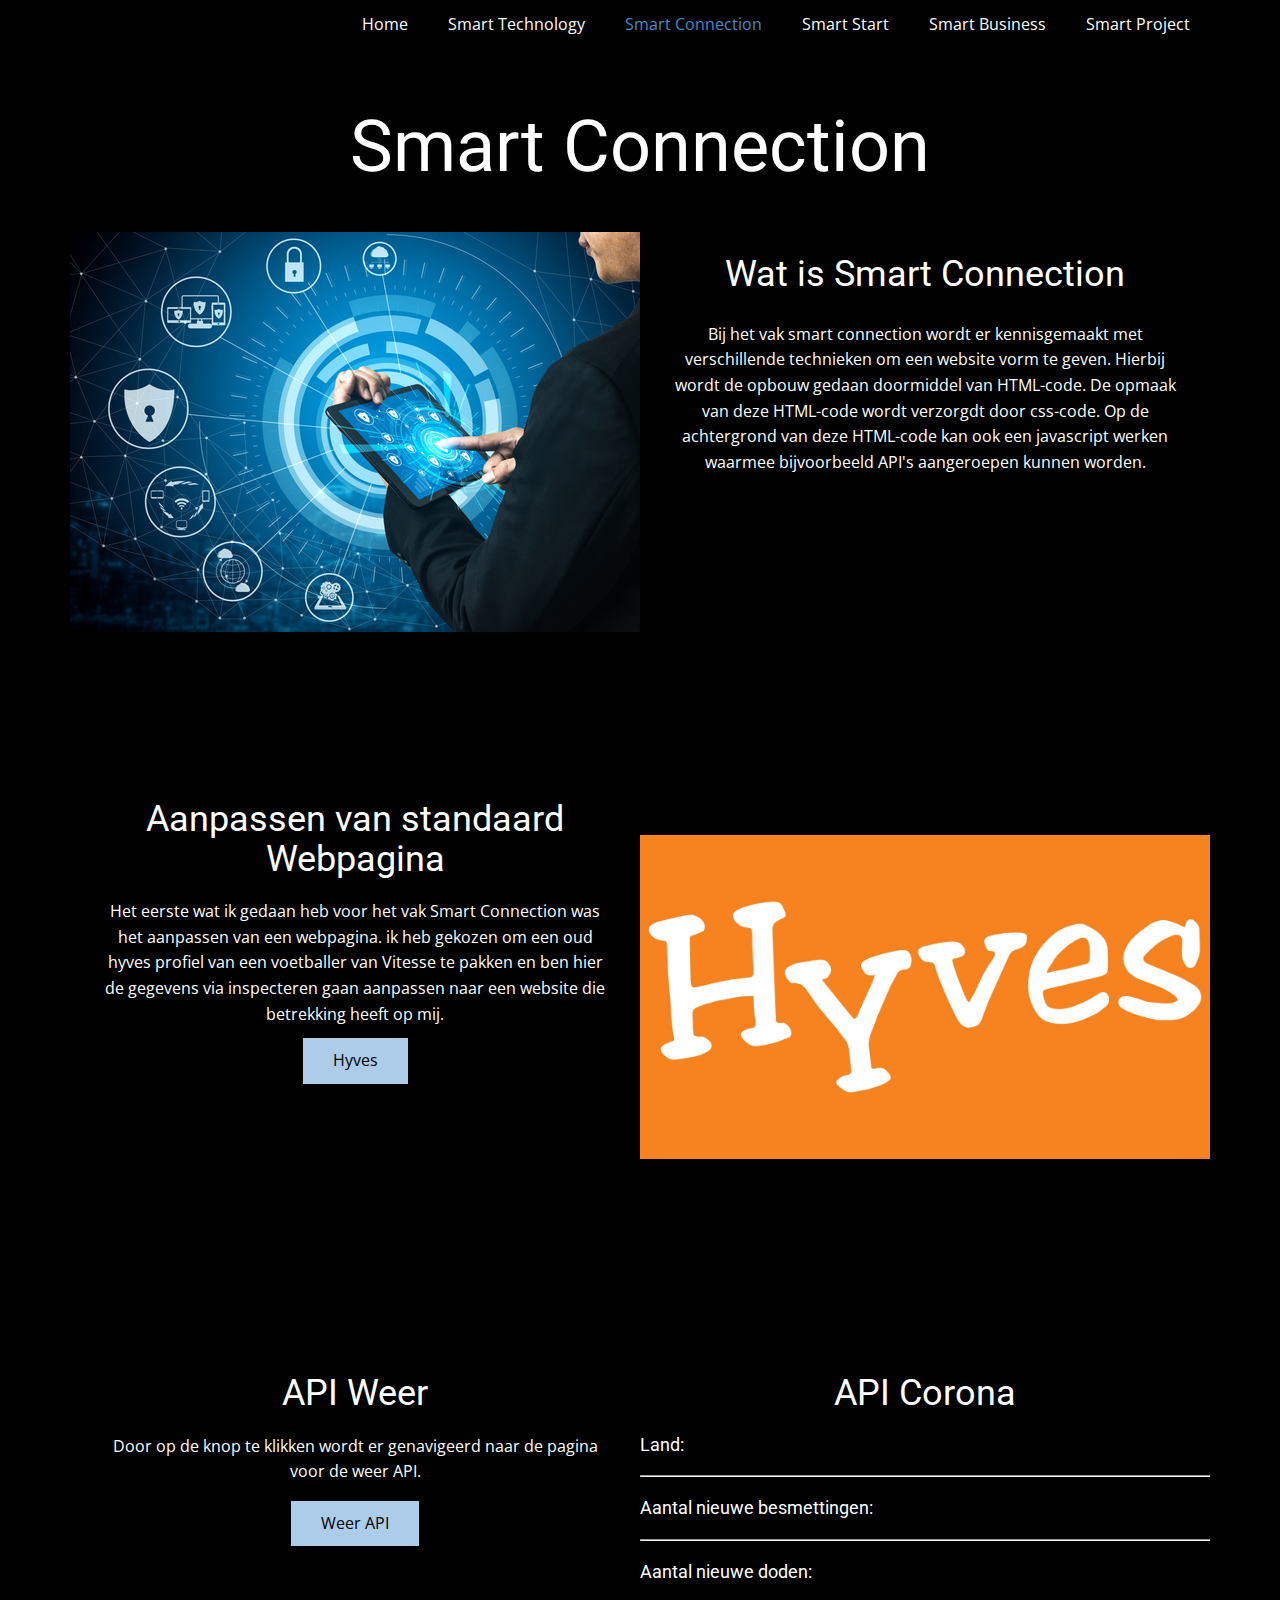
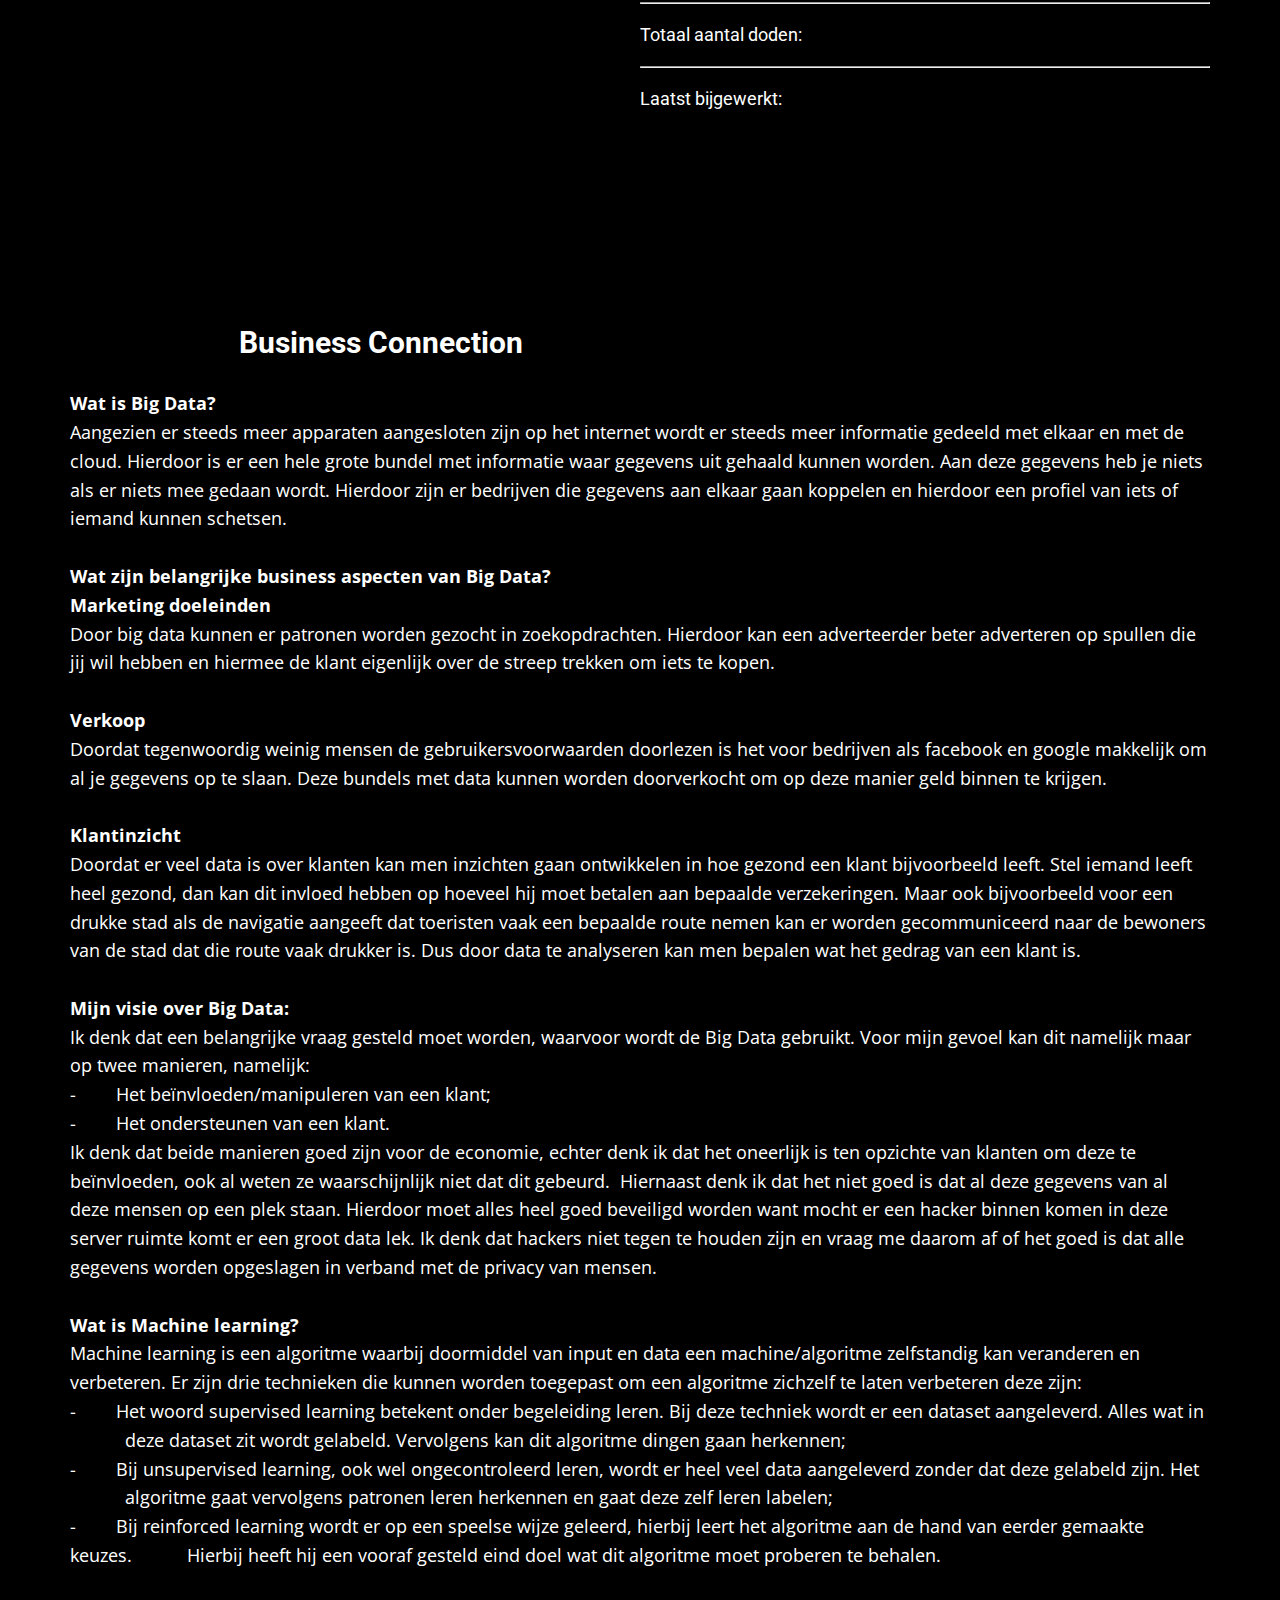
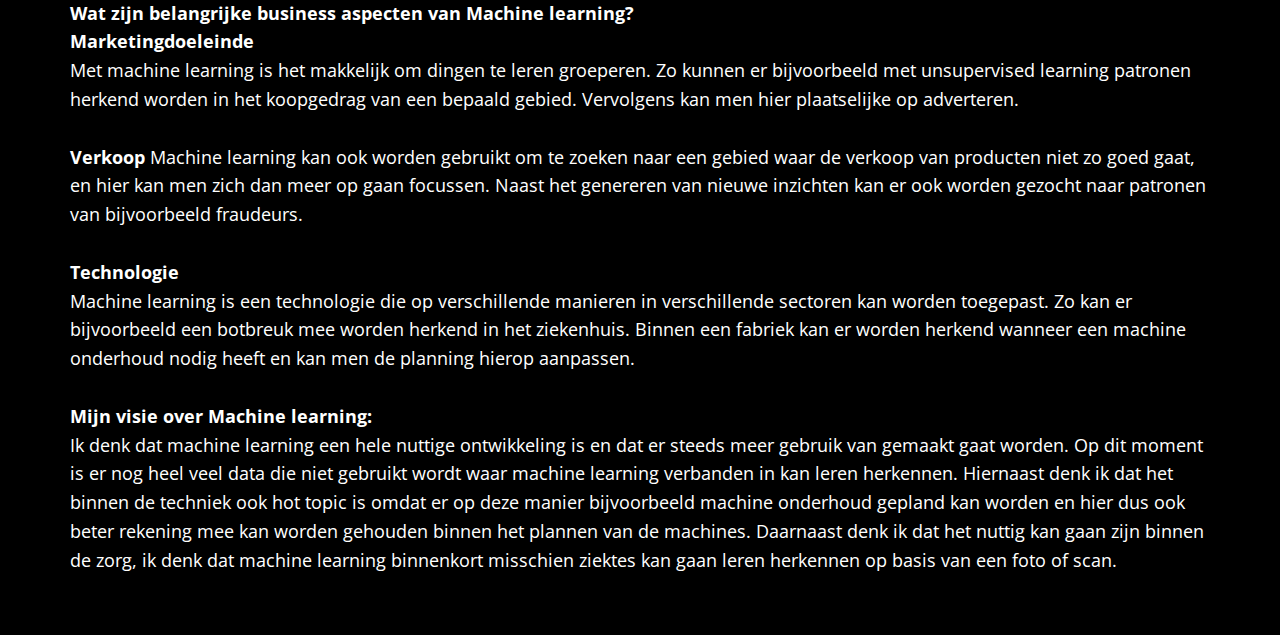
<file: PortfolioMarkvanDiessen/Smart-Connection.html>
<!DOCTYPE html>
<html style="font-size: 16px;">
  <head>
    <meta name="viewport" content="width=device-width, initial-scale=1.0">
    <meta charset="utf-8">
    <meta name="keywords" content="Smart Connection, Skills">
    <meta name="description" content="">
    <meta name="page_type" content="np-template-header-footer-from-plugin">
    <title>Smart Connection</title>
    <link rel="stylesheet" href="Stylesheet.css" media="screen">
<link rel="stylesheet" href="Smart-Connection.css" media="screen">
    <script class="u-script" type="text/javascript" src="jquery.js" defer=""></script>
    <script class="u-script" type="text/javascript" src="nicepage.js" defer=""></script>
    <meta name="generator" content="Nicepage 4.0.3, nicepage.com">
    <link id="u-theme-google-font" rel="stylesheet" href="https://fonts.googleapis.com/css?family=Roboto:100,100i,300,300i,400,400i,500,500i,700,700i,900,900i|Open+Sans:300,300i,400,400i,600,600i,700,700i,800,800i">
    
    
    
    
    
    <script type="application/ld+json">{
		"@context": "http://schema.org",
		"@type": "Organization",
		"name": "",
		"logo": "images/default-logo.png"
}</script>
    <meta name="theme-color" content="#478ac9">
    <meta property="og:title" content="Smart Connection">
    <meta property="og:type" content="website">
  </head>
  <body class="u-body"><header class="u-black u-clearfix u-header u-header" id="sec-047b"><div class="u-clearfix u-sheet u-sheet-1">
        <a href="https://nicepage.com" class="u-image u-logo u-image-1" data-image-width="80" data-image-height="40">
          <img src="images/default-logo.png" class="u-logo-image u-logo-image-1">
        </a>
        <nav class="u-menu u-menu-dropdown u-offcanvas u-menu-1">
          <div class="menu-collapse" style="font-size: 1rem; letter-spacing: 0px;">
            <a class="u-button-style u-custom-left-right-menu-spacing u-custom-padding-bottom u-custom-top-bottom-menu-spacing u-nav-link u-text-active-palette-1-base u-text-hover-palette-2-base" href="#">
              <svg><use xmlns:xlink="http://www.w3.org/1999/xlink" xlink:href="#menu-hamburger"></use></svg>
              <svg version="1.1" xmlns="http://www.w3.org/2000/svg" xmlns:xlink="http://www.w3.org/1999/xlink"><defs><symbol id="menu-hamburger" viewBox="0 0 16 16" style="width: 16px; height: 16px;"><rect y="1" width="16" height="2"></rect><rect y="7" width="16" height="2"></rect><rect y="13" width="16" height="2"></rect>
</symbol>
</defs></svg>
            </a>
          </div>
          <div class="u-custom-menu u-nav-container">
            <ul class="u-nav u-unstyled u-nav-1"><li class="u-nav-item"><a class="u-button-style u-nav-link u-text-active-palette-1-base u-text-hover-palette-2-base" href="Home.html" style="padding: 10px 20px;">Home</a>
</li><li class="u-nav-item"><a class="u-button-style u-nav-link u-text-active-palette-1-base u-text-hover-palette-2-base" href="Smart-Technology.html" style="padding: 10px 20px;">Smart Technology</a>
</li><li class="u-nav-item"><a class="u-button-style u-nav-link u-text-active-palette-1-base u-text-hover-palette-2-base" href="Smart-Connection.html" style="padding: 10px 20px;">Smart Connection</a>
</li><li class="u-nav-item"><a class="u-button-style u-nav-link u-text-active-palette-1-base u-text-hover-palette-2-base" href="Smart-Start.html" style="padding: 10px 20px;">Smart Start</a>
</li><li class="u-nav-item"><a class="u-button-style u-nav-link u-text-active-palette-1-base u-text-hover-palette-2-base" href="Smart-Business.html" style="padding: 10px 20px;">Smart Business</a>
</li><li class="u-nav-item"><a class="u-button-style u-nav-link u-text-active-palette-1-base u-text-hover-palette-2-base" href="Smart-Project.html" style="padding: 10px 20px;">Smart Project</a>
</li></ul>
          </div>
          <div class="u-custom-menu u-nav-container-collapse">
            <div class="u-black u-container-style u-inner-container-layout u-opacity u-opacity-95 u-sidenav">
              <div class="u-inner-container-layout u-sidenav-overflow">
                <div class="u-menu-close"></div>
                <ul class="u-align-center u-nav u-popupmenu-items u-unstyled u-nav-2"><li class="u-nav-item"><a class="u-button-style u-nav-link" href="Home.html" style="padding: 10px 20px;">Home</a>
</li><li class="u-nav-item"><a class="u-button-style u-nav-link" href="Smart-Technology.html" style="padding: 10px 20px;">Smart Technology</a>
</li><li class="u-nav-item"><a class="u-button-style u-nav-link" href="Smart-Connection.html" style="padding: 10px 20px;">Smart Connection</a>
</li><li class="u-nav-item"><a class="u-button-style u-nav-link" href="Smart-Start.html" style="padding: 10px 20px;">Smart Start</a>
</li><li class="u-nav-item"><a class="u-button-style u-nav-link" href="Smart-Business.html" style="padding: 10px 20px;">Smart Business</a>
</li><li class="u-nav-item"><a class="u-button-style u-nav-link" href="Smart-Project.html" style="padding: 10px 20px;">Smart Project</a>
</li></ul>
              </div>
            </div>
            <div class="u-black u-menu-overlay u-opacity u-opacity-70"></div>
          </div>
        </nav>
      </div></header> 
    <section class="u-black u-clearfix u-section-1" id="sec-b5a4">
      <div class="u-clearfix u-sheet u-sheet-1">
        <h1 class="u-text u-text-default u-title u-text-1">Smart Connection</h1>
        <div class="u-clearfix u-expanded-width u-layout-wrap u-layout-wrap-1">
          <div class="u-layout">
            <div class="u-layout-row">
              <div class="u-container-style u-image u-layout-cell u-size-30 u-image-1" data-image-width="700" data-image-height="400">
                <div class="u-container-layout u-container-layout-1"></div>
              </div>
              <div class="u-align-center u-container-style u-layout-cell u-size-30 u-layout-cell-2">
                <div class="u-container-layout u-container-layout-2">
                  <h2 class="u-text u-text-body-alt-color u-text-default u-text-2">Wat is Smart ​Connection</h2>
                  <p class="u-text u-text-body-alt-color u-text-3">Bij het vak smart connection wordt er kennisgemaakt met verschillende technieken om een website vorm te geven. Hierbij wordt de opbouw gedaan doormiddel van HTML-code. De opmaak van deze HTML-code wordt verzorgdt door css-code. Op de achtergrond van deze HTML-code kan ook een javascript werken waarmee bijvoorbeeld API's aangeroepen kunnen worden.<br>
                  </p>
                </div>
              </div>
            </div>
          </div>
        </div>
      </div>
    </section>
    <section class="u-black u-clearfix u-section-2" id="sec-feb6">
      <div class="u-clearfix u-sheet u-sheet-1">
        <div class="u-clearfix u-expanded-width u-layout-wrap u-layout-wrap-1">
          <div class="u-layout">
            <div class="u-layout-row">
              <div class="u-container-style u-layout-cell u-size-30 u-layout-cell-1">
                <div class="u-container-layout u-container-layout-1">
                  <h2 class="u-align-center u-text u-text-body-alt-color u-text-default u-text-1">Aanpassen van standaard Webpagina</h2>
                  <p class="u-align-center u-text u-text-body-alt-color u-text-2">Het eerste wat ik gedaan heb voor het vak Smart Connection was het aanpassen van een webpagina. ik heb gekozen om een oud hyves profiel van een voetballer van Vitesse te pakken en ben hier de gegevens via inspecteren gaan aanpassen naar een website die betrekking heeft op mij.</p>
                  <a href="files/Hyvesbewerktepagina.pdf" class="u-btn u-button-style u-file-link u-btn-1" target="_blank">Hyves</a>
                </div>
              </div>
              <div class="u-container-style u-layout-cell u-size-30 u-layout-cell-2">
                <div class="u-container-layout u-container-layout-2">
                  <img class="u-expanded-width u-image u-image-1" src="images/Hyves.jpg" data-image-width="1600" data-image-height="800">
                </div>
              </div>
            </div>
          </div>
        </div>
      </div>
    </section>
    <section class="u-black u-clearfix u-section-3" id="sec-54e6">
      <div class="u-clearfix u-sheet u-sheet-1">
        <div class="u-clearfix u-expanded-width u-layout-wrap u-layout-wrap-1">
          <div class="u-layout" >
            <div class="u-layout-row" >
              <div class="u-container-style u-layout-cell u-size-30 u-layout-cell-1">
                <div class="u-container-layout u-container-layout-1">
                  <h2 class="u-align-center u-text u-text-body-alt-color u-text-default u-text-1">API Weer</h2>
                  <p class="u-align-center u-text u-text-body-alt-color u-text-2">Door op de knop te klikken wordt er genavigeerd naar de pagina voor de weer API.<br>
                  </p>
                  <a href="Weather.html" target="_blank" data-page-id="15571994" class="u-btn u-button-style u-btn-1">Weer API</a>
                </div>
              </div>
              <div class="u-container-style u-layout-cell u-size-30 u-layout-cell-2">
                <div class="u-container-layout u-container-layout-2">
                  <h2 class="u-align-center u-text u-text-body-alt-color u-text-default u-text-3">API Corona</h2>
                  <p class="u-align-center u-text u-text-body-alt-color u-text-4"> 
                    <h6>Land:</h6>
                    <div id="Country"></div>
                    <hr>
                    <h6>Aantal nieuwe besmettingen:</h6>
                    <div id="Nieuwebesmettingen"></div>
                    <hr>
                    <h6>Aantal nieuwe doden:</h6>
                    <div id="nieuwdoden"></div>
                    <hr>
                    <h6>Totaal aantal doden:</h6>
                    <div id="totaaldoden"></div>
                    <hr>
                    <h6>Laatst bijgewerkt:</h6>
                    <div id="datum"></div><br>
                  </p>
                  </div>
                  </div>
                  </div>
                  </div>
                  </div>
                  </div>
                  </section>
    <section class="u-black u-clearfix u-section-4" id="sec-fdd0">
      <div class="u-clearfix u-sheet u-sheet-1">
        <h3 class="u-text u-text-1">Business Connection</h3>
        <p class="u-text u-text-2"><b>Wat is
Big Data?</b>&nbsp;<br>Aangezien er steeds meer apparaten aangesloten zijn op het
internet wordt er steeds meer informatie gedeeld met elkaar en met de cloud.
Hierdoor is er een hele grote bundel met informatie waar gegevens uit gehaald
kunnen worden. Aan deze gegevens heb je niets als er niets mee gedaan wordt.
Hierdoor zijn er bedrijven die gegevens aan elkaar gaan koppelen en hierdoor
een profiel van iets of iemand kunnen schetsen.&nbsp; &nbsp;&nbsp;<br>
          <br><b>Wat zijn belangrijke business aspecten van Big Data?</b>&nbsp;<br><b>Marketing doeleinden</b>
          <br>Door big data kunnen er patronen worden gezocht in zoekopdrachten.
Hierdoor kan een adverteerder beter adverteren op spullen die jij wil hebben en
hiermee de klant eigenlijk over de streep trekken om iets te kopen.&nbsp; &nbsp; &nbsp;<br>
          <br><b>Verkoop</b>&nbsp;<br>Doordat tegenwoordig weinig mensen de gebruikersvoorwaarden
doorlezen is het voor bedrijven als facebook en google makkelijk om al je
gegevens op te slaan. Deze bundels met data kunnen worden doorverkocht om op
deze manier geld binnen te krijgen. <b>&nbsp;</b>
          <br>
          <br><b>Klantinzicht</b>&nbsp;<br>Doordat er veel data is over klanten kan men inzichten gaan
ontwikkelen in hoe gezond een klant bijvoorbeeld leeft. Stel iemand leeft heel
gezond, dan kan dit invloed hebben op hoeveel hij moet betalen aan bepaalde
verzekeringen. Maar ook bijvoorbeeld voor een drukke stad als de navigatie
aangeeft dat toeristen vaak een bepaalde route nemen kan er worden
gecommuniceerd naar de bewoners van de stad dat die route vaak drukker is. Dus
door data te analyseren kan men bepalen wat het gedrag van een klant is.&nbsp; &nbsp; &nbsp;<br>
          <br><b>Mijn visie over Big Data:</b>&nbsp;<br>Ik denk dat een belangrijke vraag gesteld moet worden,
waarvoor wordt de Big Data gebruikt. Voor mijn gevoel kan dit namelijk maar op
twee manieren, namelijk:&nbsp;<!--[if !supportLists]-->
          <br>-&nbsp;&nbsp;&nbsp;&nbsp;&nbsp;&nbsp;&nbsp; <!--[endif]-->Het beïnvloeden/manipuleren van een klant;&nbsp;<br>-&nbsp;&nbsp;&nbsp;&nbsp;&nbsp;&nbsp;&nbsp; <!--[endif]-->Het ondersteunen van een klant.&nbsp;<br>Ik denk dat beide manieren goed zijn voor de economie,
echter denk ik dat het oneerlijk is ten opzichte van klanten om deze te
beïnvloeden, ook al weten ze waarschijnlijk niet dat dit gebeurd.&nbsp; Hiernaast denk ik dat het niet goed is dat al
deze gegevens van al deze mensen op een plek staan. Hierdoor moet alles heel
goed beveiligd worden want mocht er een hacker binnen komen in deze server
ruimte komt er een groot data lek. Ik denk dat hackers niet tegen te houden
zijn en vraag me daarom af of het goed is dat alle gegevens worden opgeslagen
in verband met de privacy van mensen.&nbsp; &nbsp;&nbsp;<br>
          <br><b>Wat is Machine learning?</b>&nbsp;<br>Machine learning is een algoritme waarbij doormiddel van
input en data een machine/algoritme zelfstandig kan veranderen en verbeteren.
Er zijn drie technieken die kunnen worden toegepast om een algoritme zichzelf
te laten verbeteren deze zijn:&nbsp;<br>-&nbsp;&nbsp;&nbsp;&nbsp;&nbsp;&nbsp;&nbsp; <!--[endif]-->Het woord supervised learning betekent onder
begeleiding leren. Bij deze techniek wordt er een dataset aangeleverd. Alles
wat in&nbsp; &nbsp; &nbsp; &nbsp; &nbsp; &nbsp; &nbsp;deze dataset zit wordt gelabeld. Vervolgens kan dit algoritme dingen
gaan herkennen;&nbsp;<br>-&nbsp;&nbsp;&nbsp;&nbsp;&nbsp;&nbsp;&nbsp; <!--[endif]-->Bij unsupervised learning, ook wel
ongecontroleerd leren, wordt er heel veel data aangeleverd zonder dat deze
gelabeld zijn. Het&nbsp; &nbsp; &nbsp; &nbsp; &nbsp; &nbsp; &nbsp;algoritme gaat vervolgens patronen leren herkennen en gaat
deze zelf leren labelen;&nbsp;<br>-&nbsp;&nbsp;&nbsp;&nbsp;&nbsp;&nbsp;&nbsp; <!--[endif]-->Bij reinforced learning wordt er op een speelse
wijze geleerd, hierbij leert het algoritme aan de hand van eerder gemaakte
keuzes.&nbsp; &nbsp; &nbsp; &nbsp; &nbsp; &nbsp;Hierbij heeft hij een vooraf gesteld eind doel wat dit algoritme moet
proberen te behalen.&nbsp; &nbsp;&nbsp;<br>
          <br><b>Wat zijn belangrijke business aspecten van Machine
learning?</b>&nbsp;<br><b>Marketingdoeleinde</b>&nbsp;<br>Met machine learning is het makkelijk om dingen te leren
groeperen. Zo kunnen er bijvoorbeeld met unsupervised learning patronen herkend
worden in het koopgedrag van een bepaald gebied. Vervolgens kan men hier
plaatselijke op adverteren.&nbsp; &nbsp; &nbsp;<br>
          <br><b>Verkoop</b> Machine learning kan ook worden gebruikt om te zoeken naar
een gebied waar de verkoop van producten niet zo goed gaat, en hier kan men
zich dan meer op gaan focussen. Naast het genereren van nieuwe inzichten kan er
ook worden gezocht naar patronen van bijvoorbeeld fraudeurs.&nbsp;&nbsp;<br>&nbsp; &nbsp;<br><b>Technologie</b>&nbsp;<br>Machine learning is een technologie die op verschillende
manieren in verschillende sectoren kan worden toegepast. Zo kan er bijvoorbeeld
een botbreuk mee worden herkend in het ziekenhuis. Binnen een fabriek kan er
worden herkend wanneer een machine onderhoud nodig heeft en kan men de planning
hierop aanpassen.
&nbsp; <b>&nbsp;</b>&nbsp;<br>
          <br><b>Mijn visie over Machine learning:</b>&nbsp;<br>Ik denk dat machine learning een hele nuttige ontwikkeling
is en dat er steeds meer gebruik van gemaakt gaat worden. Op dit moment is er
nog heel veel data die niet gebruikt wordt waar machine learning verbanden in
kan leren herkennen. Hiernaast denk ik dat het binnen de techniek ook hot topic
is omdat er op deze manier bijvoorbeeld machine onderhoud gepland kan worden en
hier dus ook beter rekening mee kan worden gehouden binnen het plannen van de
machines. Daarnaast denk ik dat het nuttig kan gaan zijn binnen de zorg, ik
denk dat machine learning binnenkort misschien ziektes kan gaan leren herkennen
op basis van een foto of scan.&nbsp;&nbsp;<br>
        </p>
      </div>
    </section>
  </body>
</html>

<script lang="text/javascript">
  fetch('https://api.covid19api.com/summary')
  .then(function (resp) {
  return resp.json()
  })
  .then(function (data) {
  console.log(data)
  document.getElementById("Country").innerHTML = (data.Countries[122].Country);
  document.getElementById("Nieuwebesmettingen").innerHTML = (data.Countries[122].NewConfirmed);
  document.getElementById("nieuwdoden").innerHTML = (data.Countries[122].NewDeaths)
  document.getElementById("totaaldoden").innerHTML = (data.Countries[122].TotalDeaths)
  document.getElementById("datum").innerHTML = (data.Countries[122].Date)
  })
  .catch(function () {
  })
  </script>
</file>
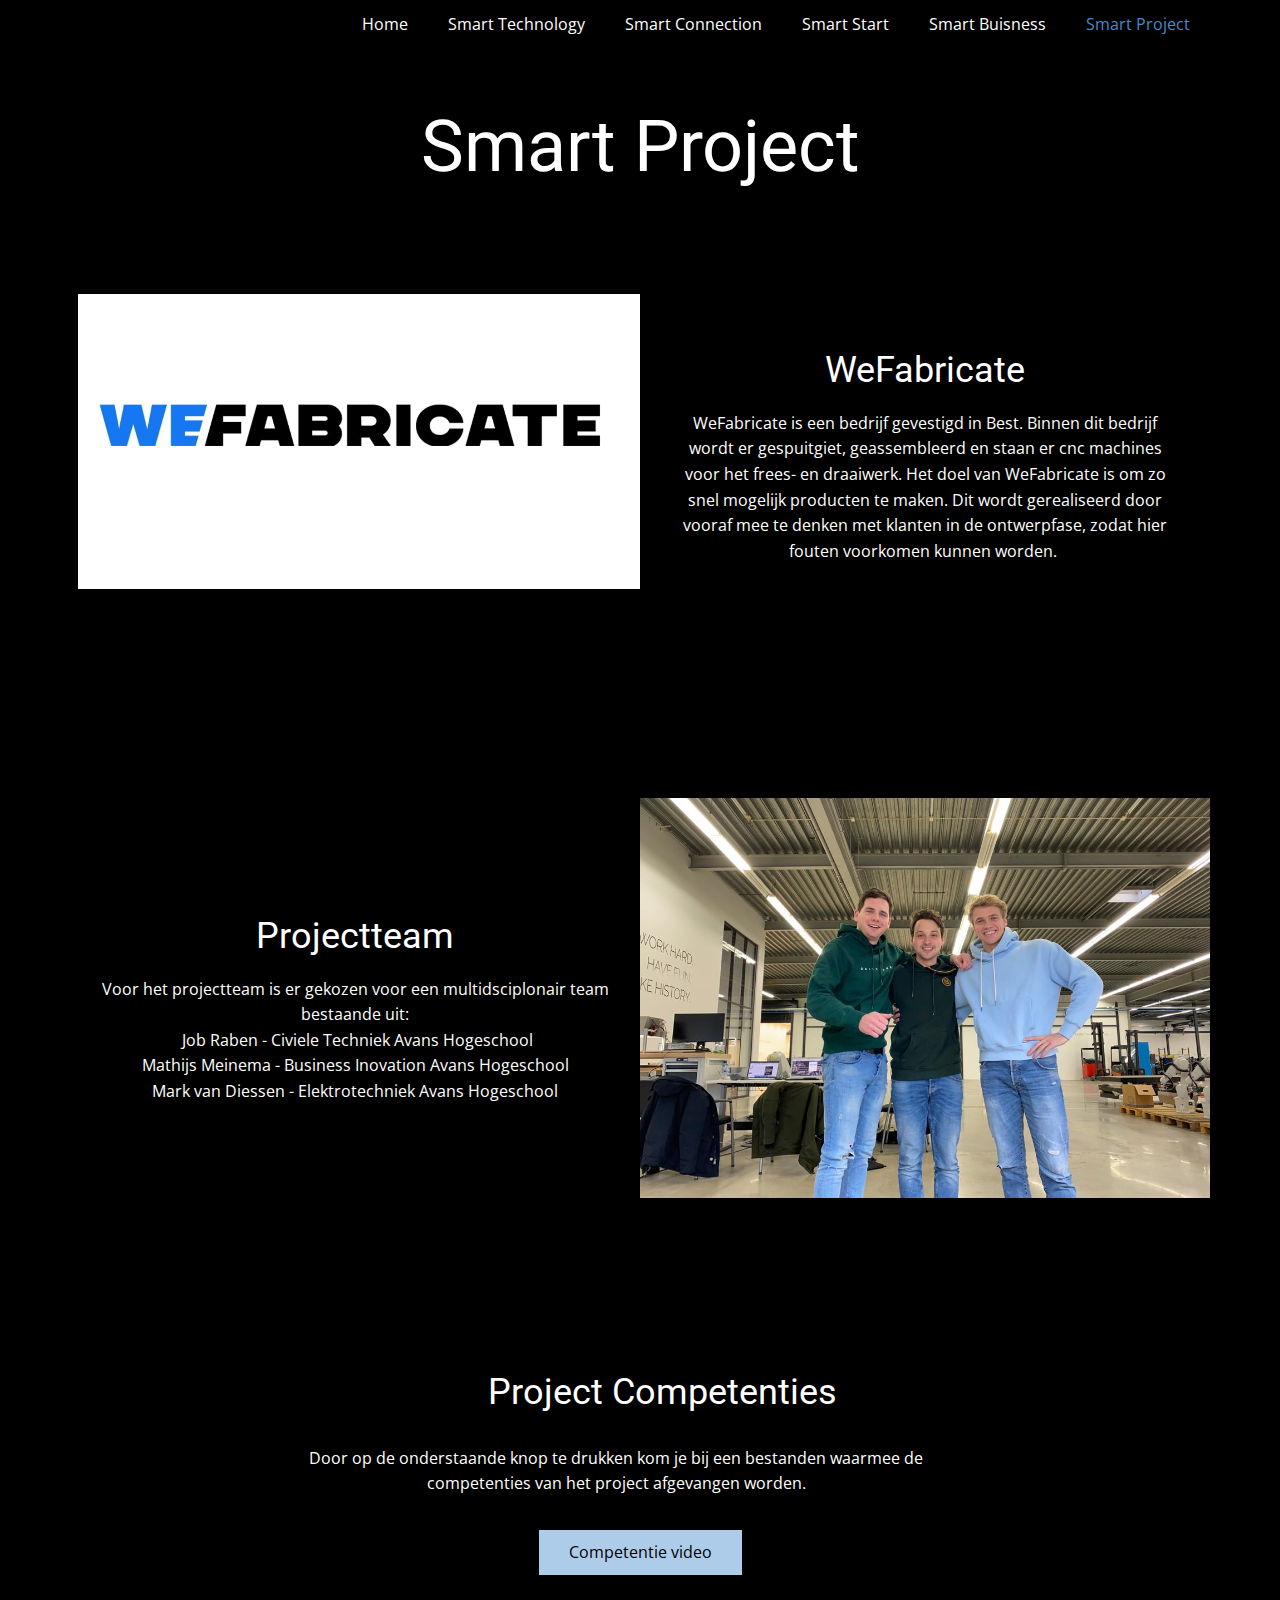
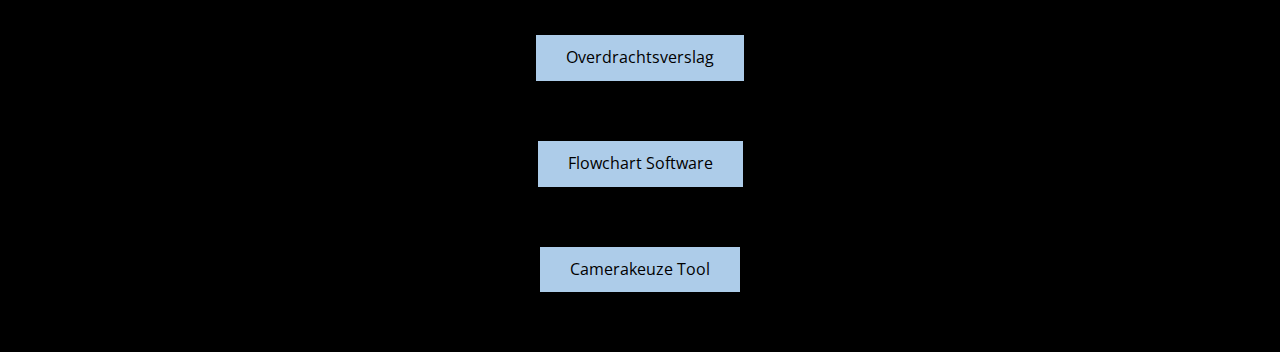
<file: PortfolioMarkvanDiessen/Smart-Project.html>
<!DOCTYPE html>
<html style="font-size: 16px;">
  <head>
    <meta name="viewport" content="width=device-width, initial-scale=1.0">
    <meta charset="utf-8">
    <meta name="keywords" content="Smart Industry, Skills">
    <meta name="description" content="">
    <meta name="page_type" content="np-template-header-footer-from-plugin">
    <title>Smart Project</title>
    <link rel="stylesheet" href="Stylesheet.css" media="screen">
<link rel="stylesheet" href="Smart-Project.css" media="screen">
    <script class="u-script" type="text/javascript" src="jquery.js" defer=""></script>
    <script class="u-script" type="text/javascript" src="nicepage.js" defer=""></script>
    <meta name="generator" content="Nicepage 4.0.3, nicepage.com">
    <link id="u-theme-google-font" rel="stylesheet" href="https://fonts.googleapis.com/css?family=Roboto:100,100i,300,300i,400,400i,500,500i,700,700i,900,900i|Open+Sans:300,300i,400,400i,600,600i,700,700i,800,800i">
    
    
    
    
    <script type="application/ld+json">{
		"@context": "http://schema.org",
		"@type": "Organization",
		"name": "",
		"logo": "images/default-logo.png"
}</script>
    <meta name="theme-color" content="#478ac9">
    <meta property="og:title" content="Smart Project">
    <meta property="og:type" content="website">
  </head>
  <body class="u-body"><header class="u-black u-clearfix u-header u-header" id="sec-047b"><div class="u-clearfix u-sheet u-sheet-1">
        <a href="https://nicepage.com" class="u-image u-logo u-image-1" data-image-width="80" data-image-height="40">
          <img src="images/default-logo.png" class="u-logo-image u-logo-image-1">
        </a>
        <nav class="u-menu u-menu-dropdown u-offcanvas u-menu-1">
          <div class="menu-collapse" style="font-size: 1rem; letter-spacing: 0px;">
            <a class="u-button-style u-custom-left-right-menu-spacing u-custom-padding-bottom u-custom-top-bottom-menu-spacing u-nav-link u-text-active-palette-1-base u-text-hover-palette-2-base" href="#">
              <svg><use xmlns:xlink="http://www.w3.org/1999/xlink" xlink:href="#menu-hamburger"></use></svg>
              <svg version="1.1" xmlns="http://www.w3.org/2000/svg" xmlns:xlink="http://www.w3.org/1999/xlink"><defs><symbol id="menu-hamburger" viewBox="0 0 16 16" style="width: 16px; height: 16px;"><rect y="1" width="16" height="2"></rect><rect y="7" width="16" height="2"></rect><rect y="13" width="16" height="2"></rect>
</symbol>
</defs></svg>
            </a>
          </div>
          <div class="u-custom-menu u-nav-container">
            <ul class="u-nav u-unstyled u-nav-1"><li class="u-nav-item"><a class="u-button-style u-nav-link u-text-active-palette-1-base u-text-hover-palette-2-base" href="Home.html" style="padding: 10px 20px;">Home</a>
</li><li class="u-nav-item"><a class="u-button-style u-nav-link u-text-active-palette-1-base u-text-hover-palette-2-base" href="Smart-Technology.html" style="padding: 10px 20px;">Smart Technology</a>
</li><li class="u-nav-item"><a class="u-button-style u-nav-link u-text-active-palette-1-base u-text-hover-palette-2-base" href="Smart-Connection.html" style="padding: 10px 20px;">Smart Connection</a>
</li><li class="u-nav-item"><a class="u-button-style u-nav-link u-text-active-palette-1-base u-text-hover-palette-2-base" href="Smart-Start.html" style="padding: 10px 20px;">Smart Start</a>
</li><li class="u-nav-item"><a class="u-button-style u-nav-link u-text-active-palette-1-base u-text-hover-palette-2-base" href="Smart-Business.html" style="padding: 10px 20px;">Smart Buisness</a>
</li><li class="u-nav-item"><a class="u-button-style u-nav-link u-text-active-palette-1-base u-text-hover-palette-2-base" href="Smart-Project.html" style="padding: 10px 20px;">Smart Project</a>
</li></ul>
          </div>
          <div class="u-custom-menu u-nav-container-collapse">
            <div class="u-black u-container-style u-inner-container-layout u-opacity u-opacity-95 u-sidenav">
              <div class="u-inner-container-layout u-sidenav-overflow">
                <div class="u-menu-close"></div>
                <ul class="u-align-center u-nav u-popupmenu-items u-unstyled u-nav-2"><li class="u-nav-item"><a class="u-button-style u-nav-link" href="Home.html" style="padding: 10px 20px;">Home</a>
</li><li class="u-nav-item"><a class="u-button-style u-nav-link" href="Smart-Technology.html" style="padding: 10px 20px;">Smart Technology</a>
</li><li class="u-nav-item"><a class="u-button-style u-nav-link" href="Smart-Connection.html" style="padding: 10px 20px;">Smart Connection</a>
</li><li class="u-nav-item"><a class="u-button-style u-nav-link" href="Smart-Start.html" style="padding: 10px 20px;">Smart Start</a>
</li><li class="u-nav-item"><a class="u-button-style u-nav-link" href="Home.html" style="padding: 10px 20px;">Smart Buisness</a>
</li><li class="u-nav-item"><a class="u-button-style u-nav-link" href="Smart-Project.html" style="padding: 10px 20px;">Smart Project</a>
</li></ul>
              </div>
            </div>
            <div class="u-black u-menu-overlay u-opacity u-opacity-70"></div>
          </div>
        </nav>
      </div></header> 
    <section class="u-black u-clearfix u-section-1" id="sec-51bc">
      <div class="u-clearfix u-sheet u-sheet-1">
        <h1 class="u-text u-text-default u-title u-text-1">Smart Project</h1>
        <div class="u-clearfix u-expanded-width u-layout-wrap u-layout-wrap-1">
          <div class="u-layout">
            <div class="u-layout-row">
              <div class="u-container-style u-layout-cell u-size-30 u-layout-cell-1">
                <div class="u-container-layout u-container-layout-1">
                  <img class="u-image u-image-1" src="images/WeFabricatelogo1.PNG" data-image-width="1202" data-image-height="571">
                </div>
              </div>
              <div class="u-align-center u-container-style u-layout-cell u-size-30 u-layout-cell-2">
                <div class="u-container-layout u-container-layout-2">
                  <h2 class="u-text u-text-body-alt-color u-text-default u-text-2">WeFabricate</h2>
                  <p class="u-text u-text-body-alt-color u-text-3">WeFabricate is een bedrijf gevestigd in Best. Binnen dit bedrijf wordt er gespuitgiet, geassembleerd en staan er cnc machines voor het frees- en draaiwerk. Het doel van WeFabricate is om zo snel mogelijk producten te maken. Dit wordt gerealiseerd door vooraf mee te denken met klanten in de ontwerpfase, zodat hier fouten voorkomen kunnen worden.&nbsp;</p>
                </div>
              </div>
            </div>
          </div>
        </div>
      </div>
    </section>
    <section class="u-black u-clearfix u-section-2" id="sec-c1ae">
      <div class="u-clearfix u-sheet u-sheet-1">
        <div class="u-clearfix u-expanded-width u-layout-wrap u-layout-wrap-1">
          <div class="u-layout">
            <div class="u-layout-row">
              <div class="u-align-center u-container-style u-layout-cell u-size-30 u-layout-cell-1">
                <div class="u-container-layout u-container-layout-1">
                  <h2 class="u-text u-text-body-alt-color u-text-default u-text-1">Projectteam</h2>
                  <p class="u-text u-text-body-alt-color u-text-2">Voor het projectteam is er gekozen voor een multidsciplonair team bestaande uit:<br>&nbsp;Job Raben - Civiele Techniek Avans Hogeschool<br>Mathijs Meinema - Business Inovation Avans Hogeschool<br>Mark van Diessen - Elektrotechniek Avans Hogeschool
                  </p>
                </div>
              </div>
              <div class="u-container-style u-image u-layout-cell u-size-30 u-image-1" data-image-width="1024" data-image-height="768">
                <div class="u-container-layout u-container-layout-2"></div>
              </div>
            </div>
          </div>
        </div>
      </div>
    </section>
    <section class="u-align-center u-black u-clearfix u-section-3" id="sec-526f">
      <div class="u-clearfix u-sheet u-valign-middle-xs u-sheet-1">
        <h2 class="u-text u-text-default u-text-1">Project Competenties</h2>
        <p class="u-text u-text-2">Door op de onderstaande knop te drukken kom je bij een bestanden waarmee de competenties van het project afgevangen worden.</p>
        <a href="https://hannl-my.sharepoint.com/:v:/r/personal/m_meinema1_student_han_nl/Documents/Smart%20Industry/Smart%20Project%20Video(2).mp4?csf=1&web=1&e=0iq9Dg" class="u-btn u-button-style u-file-link u-btn-1" target="_blank">Competentie video</a>
        <a href="files/Overdrachtsrapportage.pdf" class="u-btn u-button-style u-file-link u-btn-1" target="_blank">Overdrachtsverslag</a>
        <a href="files/1. Flowchart Software Pycharm.pdf" class="u-btn u-button-style u-file-link u-btn-1" target="_blank">Flowchart Software</a>
        <a href="files/2. Tool specificaties camera.xlsx" class="u-btn u-button-style u-file-link u-btn-1" target="_blank">Camerakeuze Tool</a>
      </div>
    </section>    
  </body>
</html>
</file>
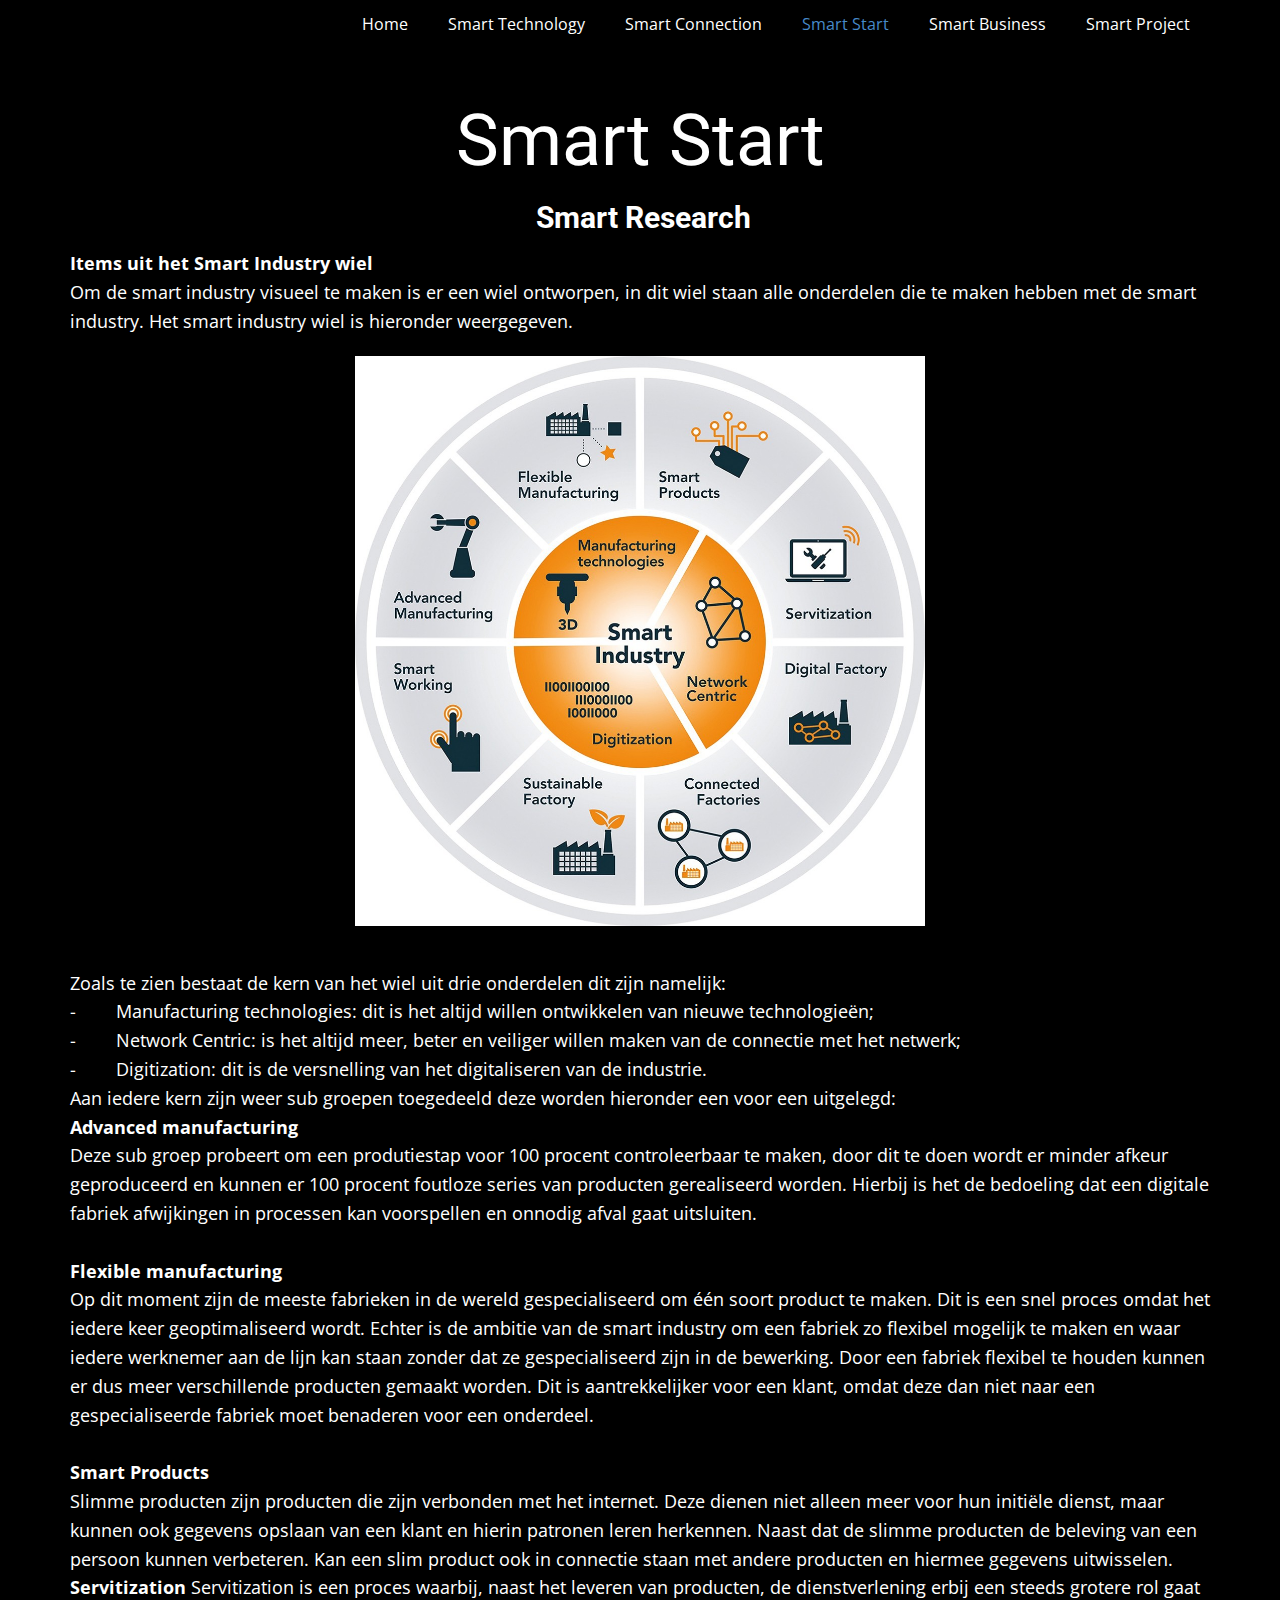
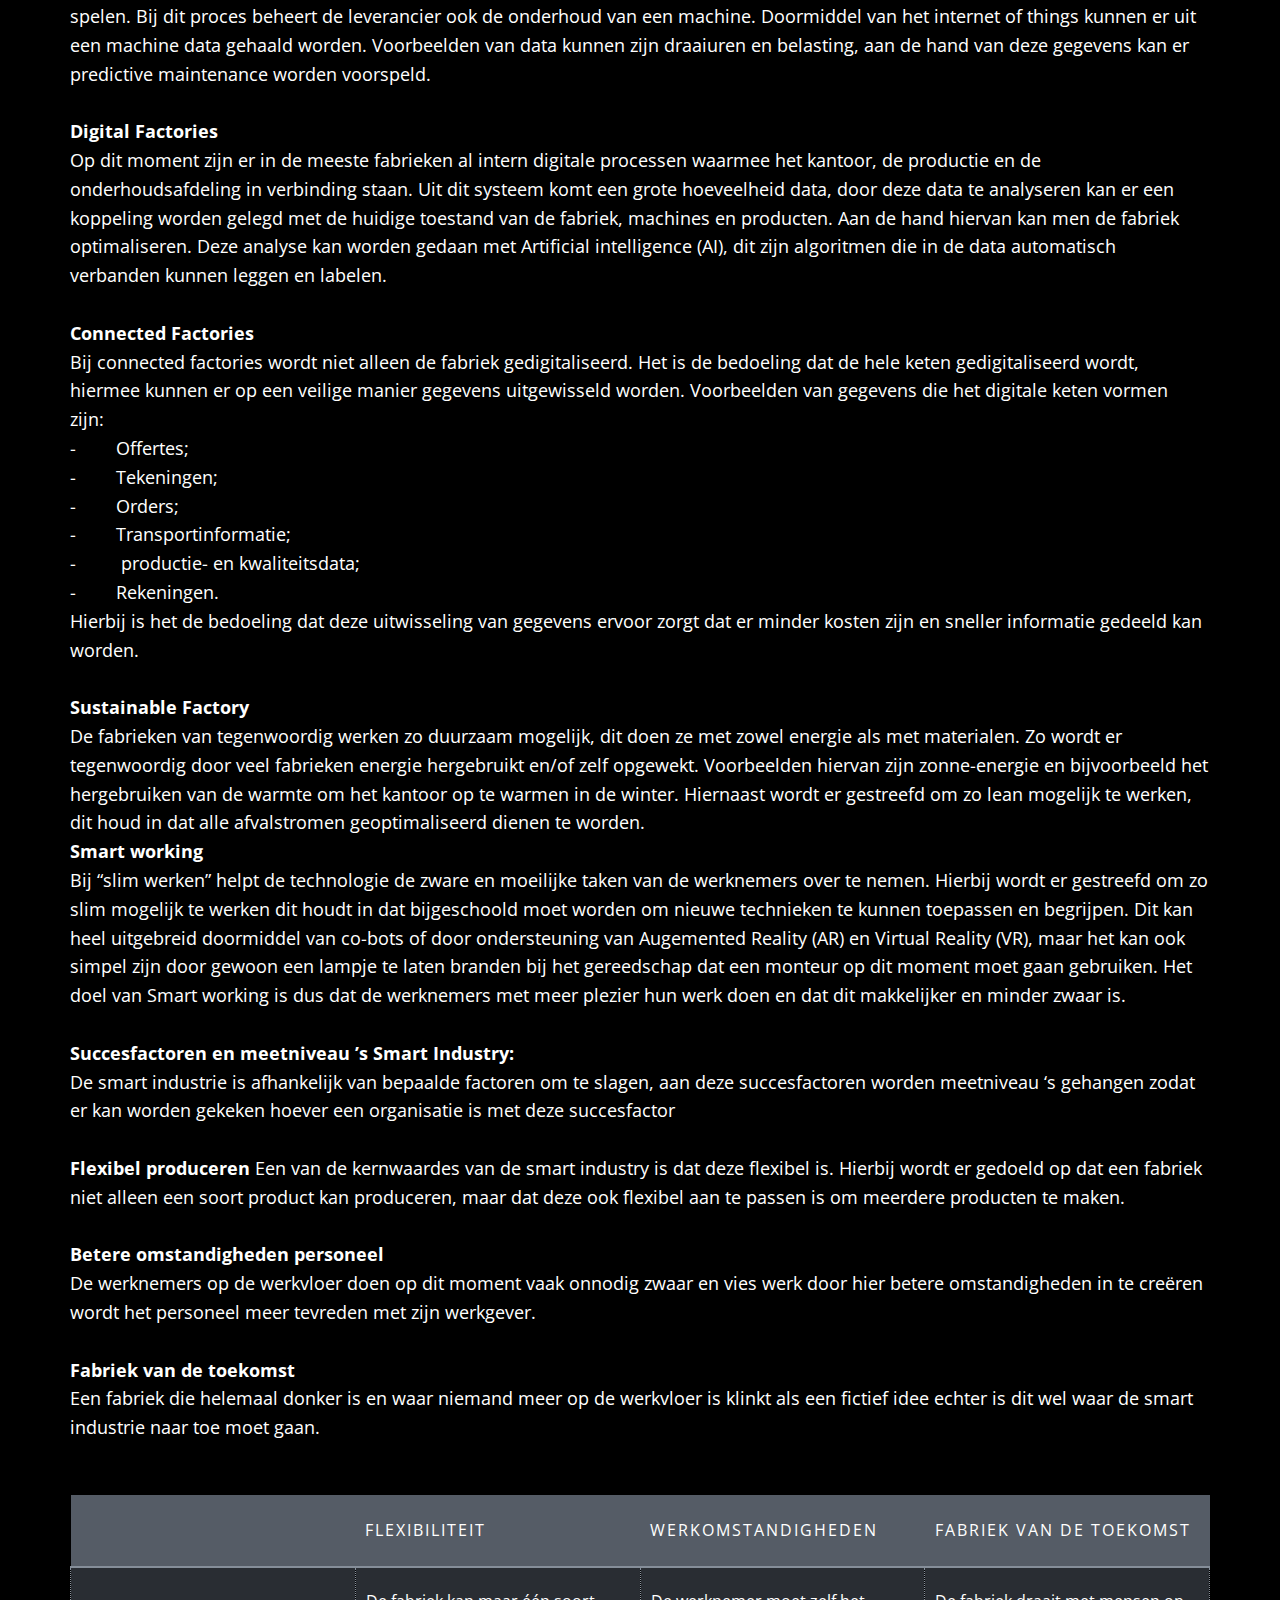
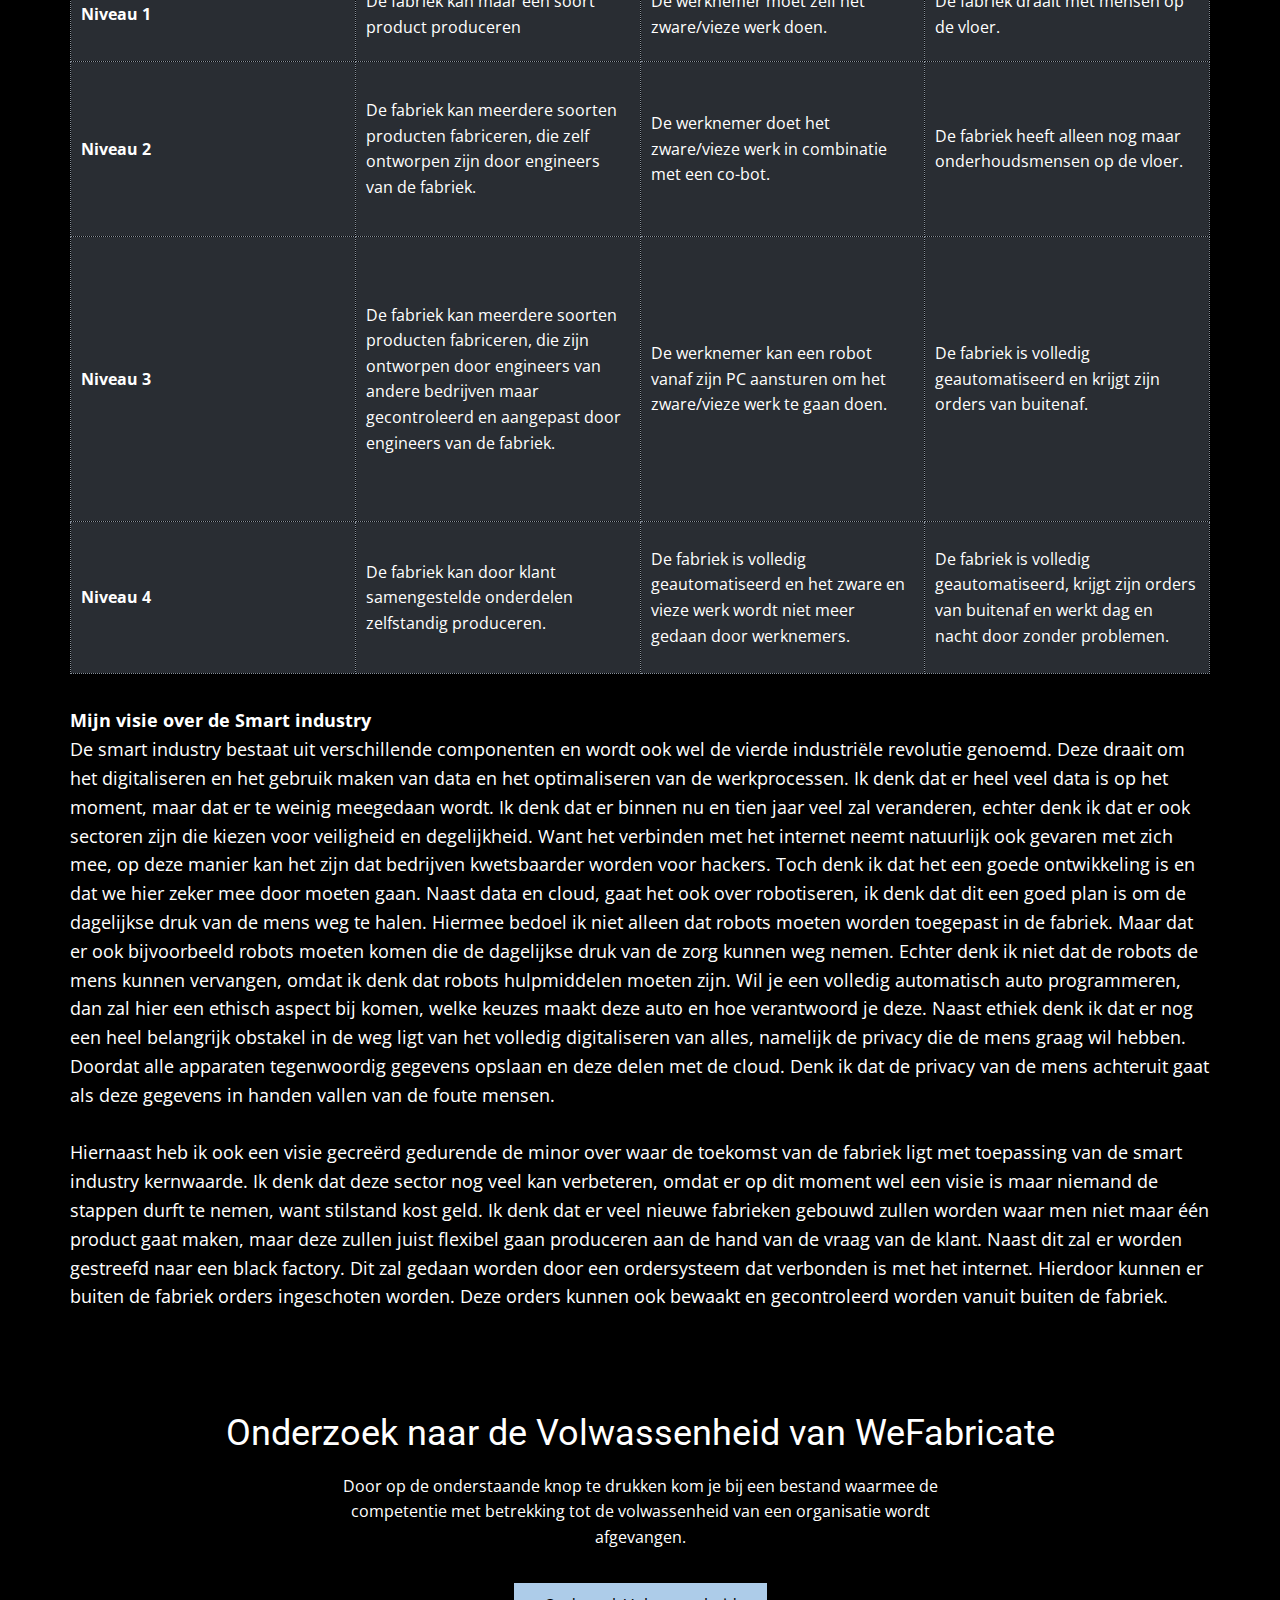
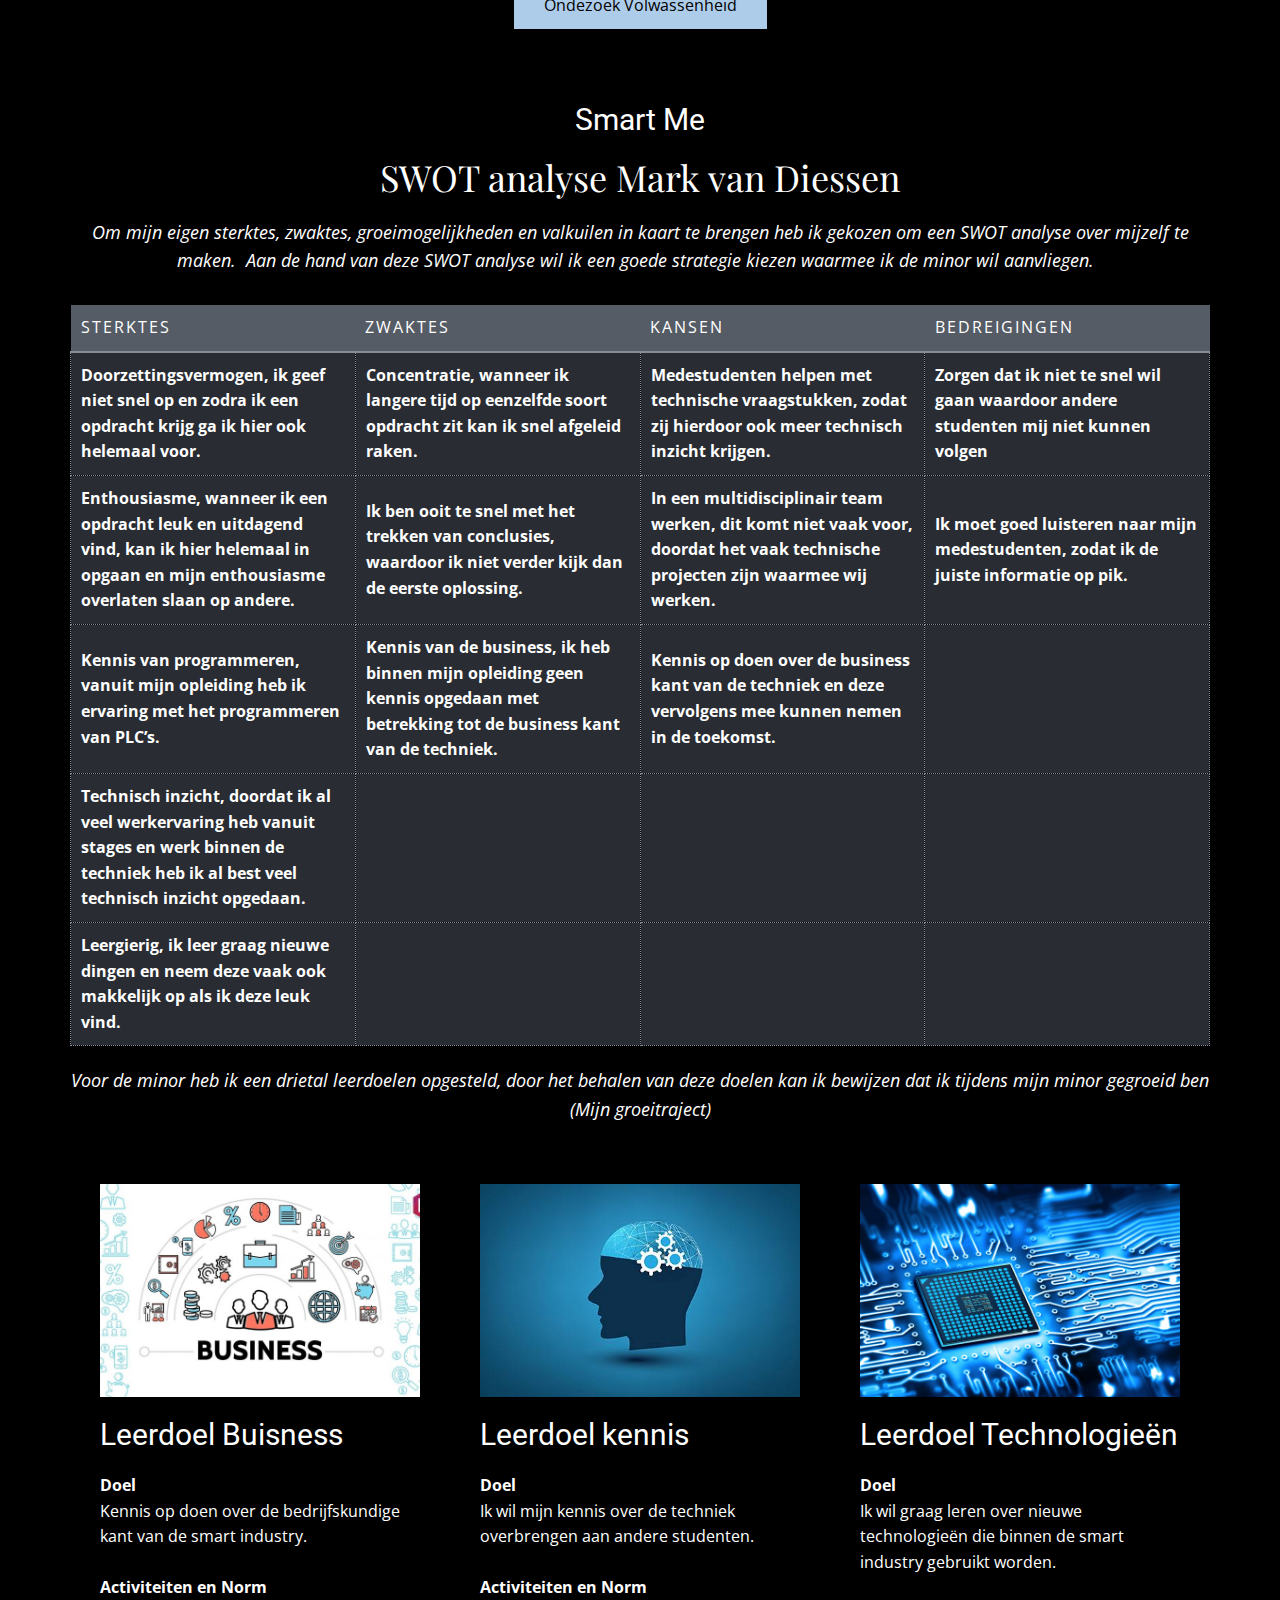
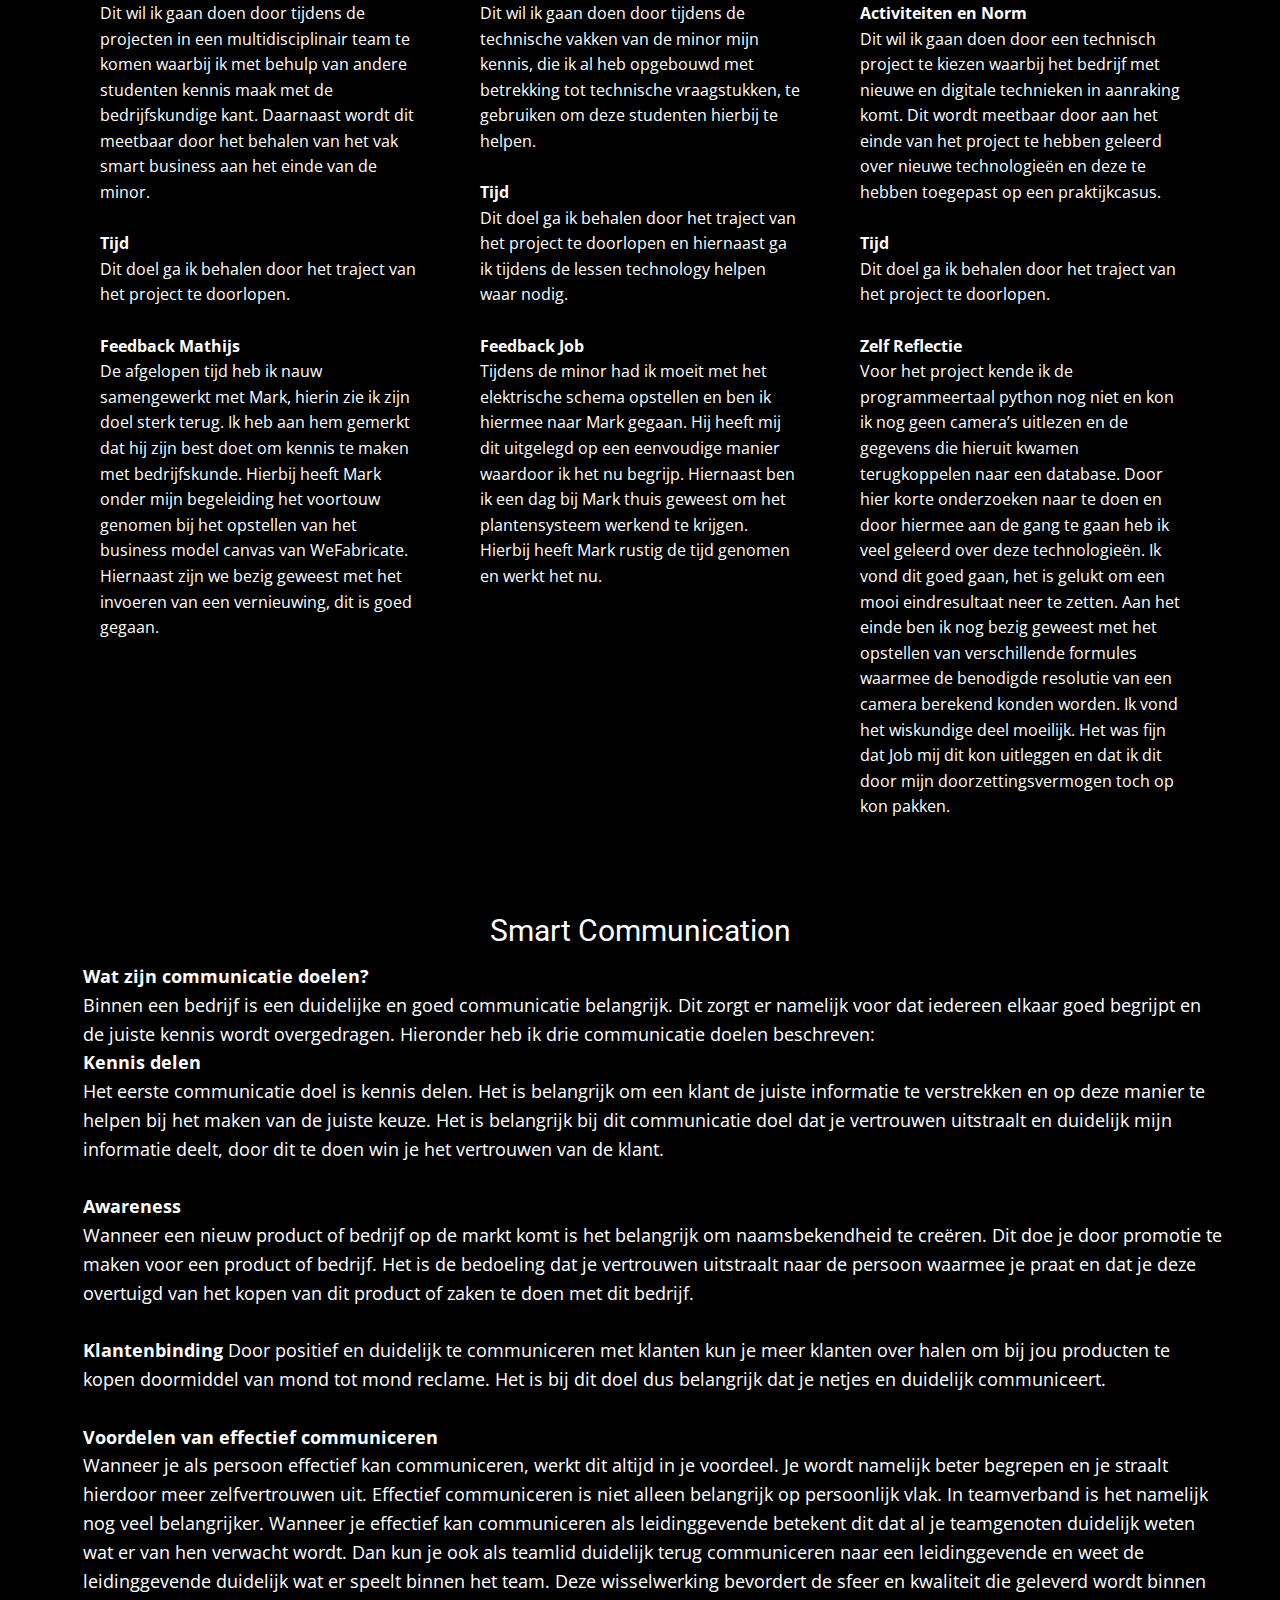
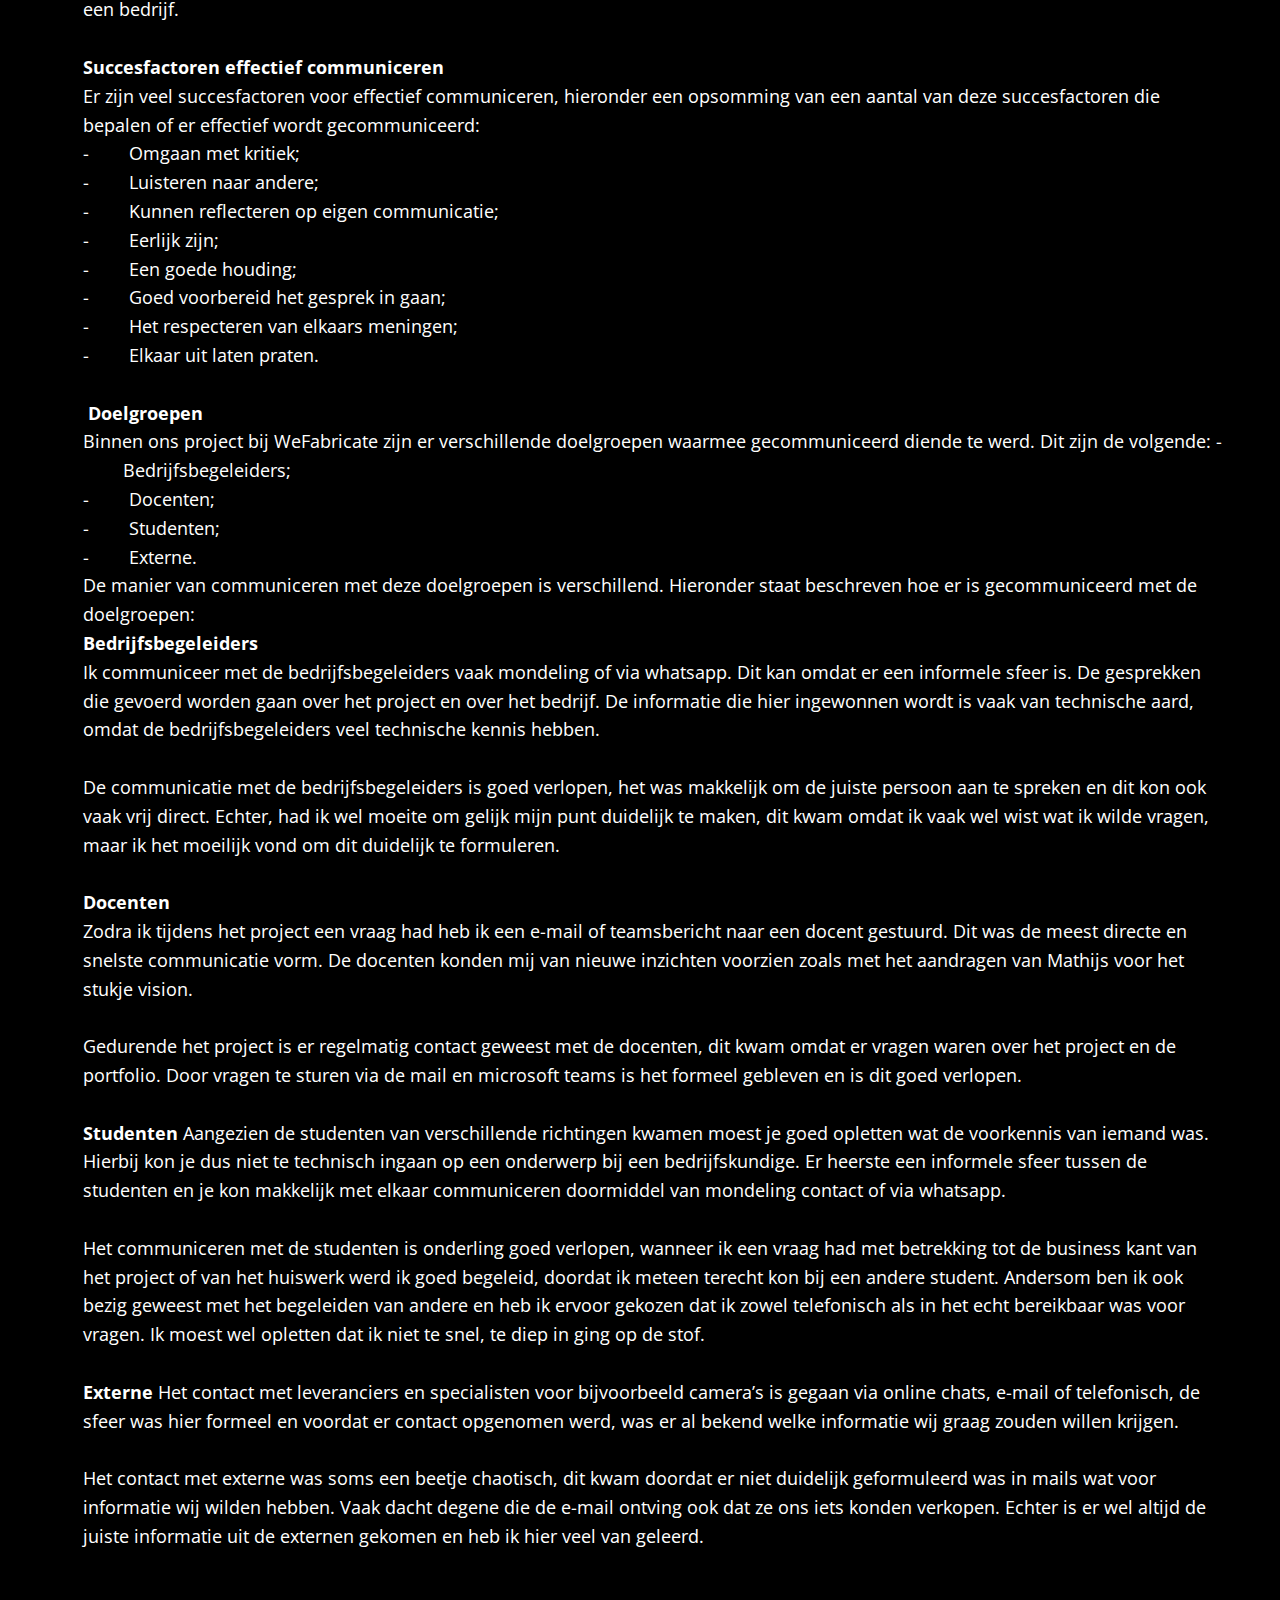
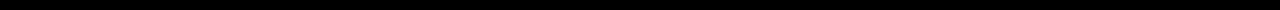
<file: PortfolioMarkvanDiessen/Smart-Start.html>
<!DOCTYPE html>
<html style="font-size: 16px;">
  <head>
    <meta name="viewport" content="width=device-width, initial-scale=1.0">
    <meta charset="utf-8">
    <meta name="keywords" content="Smart Industry, Skills">
    <meta name="description" content="">
    <meta name="page_type" content="np-template-header-footer-from-plugin">
    <title>Smart Start</title>
    <link rel="stylesheet" href="Stylesheet.css" media="screen">
<link rel="stylesheet" href="Smart-Start.css" media="screen">
    <script class="u-script" type="text/javascript" src="jquery.js" defer=""></script>
    <script class="u-script" type="text/javascript" src="nicepage.js" defer=""></script>
    <meta name="generator" content="Nicepage 4.0.3, nicepage.com">
    <link id="u-theme-google-font" rel="stylesheet" href="https://fonts.googleapis.com/css?family=Roboto:100,100i,300,300i,400,400i,500,500i,700,700i,900,900i|Open+Sans:300,300i,400,400i,600,600i,700,700i,800,800i">
    <link id="u-page-google-font" rel="stylesheet" href="https://fonts.googleapis.com/css?family=Playfair+Display:400,400i,500,500i,600,600i,700,700i,800,800i,900,900i">
    
    
    
    
    
    
    <script type="application/ld+json">{
		"@context": "http://schema.org",
		"@type": "Organization",
		"name": "",
		"logo": "images/default-logo.png"
}</script>
    <meta name="theme-color" content="#478ac9">
    <meta property="og:title" content="Smart Start">
    <meta property="og:type" content="website">
  </head>
  <body class="u-body"><header class="u-black u-clearfix u-header u-header" id="sec-047b"><div class="u-clearfix u-sheet u-sheet-1">
        <a href="https://nicepage.com" class="u-image u-logo u-image-1" data-image-width="80" data-image-height="40">
          <img src="images/default-logo.png" class="u-logo-image u-logo-image-1">
        </a>
        <nav class="u-menu u-menu-dropdown u-offcanvas u-menu-1">
          <div class="menu-collapse" style="font-size: 1rem; letter-spacing: 0px;">
            <a class="u-button-style u-custom-left-right-menu-spacing u-custom-padding-bottom u-custom-top-bottom-menu-spacing u-nav-link u-text-active-palette-1-base u-text-hover-palette-2-base" href="#">
              <svg><use xmlns:xlink="http://www.w3.org/1999/xlink" xlink:href="#menu-hamburger"></use></svg>
              <svg version="1.1" xmlns="http://www.w3.org/2000/svg" xmlns:xlink="http://www.w3.org/1999/xlink"><defs><symbol id="menu-hamburger" viewBox="0 0 16 16" style="width: 16px; height: 16px;"><rect y="1" width="16" height="2"></rect><rect y="7" width="16" height="2"></rect><rect y="13" width="16" height="2"></rect>
</symbol>
</defs></svg>
            </a>
          </div>
          <div class="u-custom-menu u-nav-container">
            <ul class="u-nav u-unstyled u-nav-1"><li class="u-nav-item"><a class="u-button-style u-nav-link u-text-active-palette-1-base u-text-hover-palette-2-base" href="Home.html" style="padding: 10px 20px;">Home</a>
</li><li class="u-nav-item"><a class="u-button-style u-nav-link u-text-active-palette-1-base u-text-hover-palette-2-base" href="Smart-Technology.html" style="padding: 10px 20px;">Smart Technology</a>
</li><li class="u-nav-item"><a class="u-button-style u-nav-link u-text-active-palette-1-base u-text-hover-palette-2-base" href="Smart-Connection.html" style="padding: 10px 20px;">Smart Connection</a>
</li><li class="u-nav-item"><a class="u-button-style u-nav-link u-text-active-palette-1-base u-text-hover-palette-2-base" href="Smart-Start.html" style="padding: 10px 20px;">Smart Start</a>
</li><li class="u-nav-item"><a class="u-button-style u-nav-link u-text-active-palette-1-base u-text-hover-palette-2-base" href="Smart-Business.html" style="padding: 10px 20px;">Smart Business</a>
</li><li class="u-nav-item"><a class="u-button-style u-nav-link u-text-active-palette-1-base u-text-hover-palette-2-base" href="Smart-Project.html" style="padding: 10px 20px;">Smart Project</a>
</li></ul>
          </div>
          <div class="u-custom-menu u-nav-container-collapse">
            <div class="u-black u-container-style u-inner-container-layout u-opacity u-opacity-95 u-sidenav">
              <div class="u-inner-container-layout u-sidenav-overflow">
                <div class="u-menu-close"></div>
                <ul class="u-align-center u-nav u-popupmenu-items u-unstyled u-nav-2"><li class="u-nav-item"><a class="u-button-style u-nav-link" href="Home.html" style="padding: 10px 20px;">Home</a>
</li><li class="u-nav-item"><a class="u-button-style u-nav-link" href="Smart-Technology.html" style="padding: 10px 20px;">Smart Technology</a>
</li><li class="u-nav-item"><a class="u-button-style u-nav-link" href="Smart-Connection.html" style="padding: 10px 20px;">Smart Connection</a>
</li><li class="u-nav-item"><a class="u-button-style u-nav-link" href="Smart-Start.html" style="padding: 10px 20px;">Smart Start</a>
</li><li class="u-nav-item"><a class="u-button-style u-nav-link" href="Smart-Business.html" style="padding: 10px 20px;">Smart Business</a>
</li><li class="u-nav-item"><a class="u-button-style u-nav-link" href="Smart-Project.html" style="padding: 10px 20px;">Smart Project</a>
</li></ul>
              </div>
            </div>
            <div class="u-black u-menu-overlay u-opacity u-opacity-70"></div>
          </div>
        </nav>
      </div></header> 
    <section class="u-black u-clearfix u-section-1" id="carousel_4f83">
      <div class="u-clearfix u-sheet u-sheet-1">
        <h1 class="u-text u-text-default u-title u-text-1">Smart Start</h1>
        <h3 class="u-text u-text-2">Smart Research</h3>
        <p class="u-text u-text-3"><b>Items
uit het Smart Industry wiel</b>
          <br>Om de smart industry visueel te maken is er een wiel
ontworpen, in dit wiel staan alle onderdelen die te maken hebben met de smart
industry. Het smart industry wiel is hieronder weergegeven.&nbsp;&nbsp;
        </p>
        <img class="u-image u-image-default u-preserve-proportions u-image-1" src="images/Smartindustrywiel.jpg" alt="" data-image-width="1134" data-image-height="1134">
        <p class="u-text u-text-4">Zoals te zien bestaat de kern van het wiel uit drie
onderdelen dit zijn namelijk:<br>-&nbsp;&nbsp;&nbsp;&nbsp;&nbsp;&nbsp;&nbsp; <!--[endif]-->Manufacturing
technologies: dit is het altijd willen ontwikkelen van nieuwe technologieën;&nbsp;<!--[if !supportLists]-->
          <br>-&nbsp;&nbsp;&nbsp;&nbsp;&nbsp;&nbsp;&nbsp; <!--[endif]-->Network
Centric: is het altijd meer, beter en veiliger willen maken van de connectie
met het netwerk;<br>-&nbsp;&nbsp;&nbsp;&nbsp;&nbsp;&nbsp;&nbsp; <!--[endif]-->Digitization:
dit is de versnelling van het digitaliseren van de industrie.&nbsp;<br>Aan iedere kern zijn weer sub groepen toegedeeld deze worden
hieronder een voor een uitgelegd:&nbsp;<br><b>Advanced manufacturing</b>&nbsp;<br>Deze sub groep probeert om een produtiestap voor 100 procent
controleerbaar te maken, door dit te doen wordt er minder afkeur geproduceerd
en kunnen er 100 procent foutloze series van producten gerealiseerd worden.
Hierbij is het de bedoeling dat een digitale fabriek afwijkingen in processen
kan voorspellen en onnodig afval gaat uitsluiten.&nbsp;<br>&nbsp; &nbsp;<br><b>Flexible manufacturing</b>&nbsp;<br>Op dit moment zijn de meeste fabrieken in de wereld
gespecialiseerd om één soort product te maken. Dit is een snel proces omdat het
iedere keer geoptimaliseerd wordt. Echter is de ambitie van de smart industry
om een fabriek zo flexibel mogelijk te maken en waar iedere werknemer aan de
lijn kan staan zonder dat ze gespecialiseerd zijn in de bewerking. Door een
fabriek flexibel te houden kunnen er dus meer verschillende producten gemaakt
worden. Dit is aantrekkelijker voor een klant, omdat deze dan niet naar een
gespecialiseerde fabriek moet benaderen voor een onderdeel.&nbsp; &nbsp; &nbsp;<br>
          <br><b>Smart Products</b>&nbsp;<br>Slimme producten zijn producten die zijn verbonden met het
internet. Deze dienen niet alleen meer voor hun initiële dienst, maar kunnen ook
gegevens opslaan van een klant en hierin patronen leren herkennen. Naast dat de
slimme producten de beleving van een persoon kunnen verbeteren. Kan een slim
product ook in connectie staan met andere producten en hiermee gegevens
uitwisselen. 
&nbsp; <b>Servitization</b> Servitization is een proces waarbij, naast het leveren van
producten, de dienstverlening erbij een steeds grotere rol gaat spelen. Bij dit
proces beheert de leverancier ook de onderhoud van een machine. Doormiddel van
het internet of things kunnen er uit een machine data gehaald worden. Voorbeelden
van data kunnen zijn draaiuren en belasting, aan de hand van deze gegevens kan
er predictive maintenance worden voorspeld.&nbsp; &nbsp; &nbsp;<br>
          <br><b>Digital Factories</b>&nbsp;<br>Op dit moment zijn er in de meeste fabrieken al intern
digitale processen waarmee het kantoor, de productie en de onderhoudsafdeling in
verbinding staan. Uit dit systeem komt een grote hoeveelheid data, door deze
data te analyseren kan er een koppeling worden gelegd met de huidige toestand
van de fabriek, machines en producten. Aan de hand hiervan kan men de fabriek
optimaliseren. Deze analyse kan worden gedaan met Artificial intelligence (AI),
dit zijn algoritmen die in de data automatisch verbanden kunnen leggen en
labelen. 
&nbsp;
&nbsp;<br>
          <br><b>Connected
Factories</b>&nbsp;<br>Bij connected factories wordt niet alleen de fabriek
gedigitaliseerd. Het is de bedoeling dat de hele keten gedigitaliseerd wordt,
hiermee kunnen er op een veilige manier gegevens uitgewisseld worden.
Voorbeelden van gegevens die het digitale keten vormen zijn:&nbsp;<!--[if !supportLists]-->
          <br>-&nbsp;&nbsp;&nbsp;&nbsp;&nbsp;&nbsp;&nbsp; <!--[endif]-->Offertes;<br>-&nbsp;&nbsp;&nbsp;&nbsp;&nbsp;&nbsp;&nbsp; <!--[endif]-->Tekeningen;&nbsp;<br>-&nbsp;&nbsp;&nbsp;&nbsp;&nbsp;&nbsp;&nbsp; <!--[endif]-->Orders;&nbsp;<br>-&nbsp;&nbsp;&nbsp;&nbsp;&nbsp;&nbsp;&nbsp; <!--[endif]-->Transportinformatie;&nbsp;<br>-&nbsp;&nbsp;&nbsp;&nbsp;&nbsp;&nbsp;&nbsp; <!--[endif]-->&nbsp;productie- en kwaliteitsdata;&nbsp;<br>-&nbsp;&nbsp;&nbsp;&nbsp;&nbsp;&nbsp;&nbsp; <!--[endif]-->Rekeningen.&nbsp;<br>Hierbij is het de bedoeling dat deze uitwisseling van
gegevens ervoor zorgt dat er minder kosten zijn en sneller informatie gedeeld
kan worden.&nbsp; &nbsp;&nbsp;<br>
          <br><b>Sustainable Factory</b>&nbsp;<br>De fabrieken van tegenwoordig werken zo duurzaam mogelijk,
dit doen ze met zowel energie als met materialen. Zo wordt er tegenwoordig door
veel fabrieken energie hergebruikt en/of zelf opgewekt. Voorbeelden hiervan
zijn zonne-energie en bijvoorbeeld het hergebruiken van de warmte om het
kantoor op te warmen in de winter. Hiernaast wordt er gestreefd om zo lean
mogelijk te werken, dit houd in dat alle afvalstromen geoptimaliseerd dienen te
worden.&nbsp; &nbsp;&nbsp;<br><b>Smart working</b>&nbsp;<br>Bij “slim werken” helpt de technologie de zware en moeilijke
taken van de werknemers over te nemen. Hierbij wordt er gestreefd om zo slim
mogelijk te werken dit houdt in dat bijgeschoold moet worden om nieuwe
technieken te kunnen toepassen en begrijpen.
Dit kan heel uitgebreid doormiddel van co-bots of door
ondersteuning van Augemented Reality (AR) en Virtual Reality (VR), maar het kan
ook simpel zijn door gewoon een lampje te laten branden bij het gereedschap dat
een monteur op dit moment moet gaan gebruiken. Het doel van Smart working is
dus dat de werknemers met meer plezier hun werk doen en dat dit makkelijker en
minder zwaar is.<br>
          <br><b>Succesfactoren en meetniveau ’s Smart Industry:&nbsp;</b>
          <br>De smart industrie is afhankelijk van bepaalde factoren om
te slagen, aan deze succesfactoren worden meetniveau ‘s gehangen zodat er kan
worden gekeken hoever een organisatie is met deze succesfactor&nbsp; &nbsp;&nbsp;<br>
          <br><b>Flexibel produceren</b> Een van de kernwaardes van de smart industry is dat deze
flexibel is. Hierbij wordt er gedoeld op dat een fabriek niet alleen een soort
product kan produceren, maar dat deze ook flexibel aan te passen is om meerdere
producten te maken.&nbsp; &nbsp;<br>
          <br><b>Betere omstandigheden personeel</b>&nbsp;<br>De werknemers op de werkvloer doen op dit moment vaak onnodig
zwaar en vies werk door hier betere omstandigheden in te creëren wordt het personeel
meer tevreden met zijn werkgever.<br>
          <br><b>Fabriek van de toekomst</b>&nbsp;<br>Een fabriek die helemaal donker is en waar niemand meer op
de werkvloer is klinkt als een fictief idee echter is dit wel waar de smart
industrie naar toe moet gaan.&nbsp; &nbsp;&nbsp; &nbsp;<br>
        </p>
      </div>
    </section>
    <section class="u-align-center u-black u-clearfix u-section-2" id="carousel_1ef0">
      <div class="u-clearfix u-sheet u-sheet-1">
        <div class="u-expanded-width u-table u-table-responsive u-table-1">
          <table class="u-table-entity u-table-entity-1">
            <colgroup>
              <col width="25%">
              <col width="25%">
              <col width="25%">
              <col width="25%">
            </colgroup>
            <thead class="u-palette-5-dark-2 u-table-header u-table-header-1">
              <tr style="height: 72px;">
                <th class="u-border-2 u-border-no-left u-border-no-right u-border-no-top u-border-palette-5-dark-1 u-table-cell"></th>
                <th class="u-border-2 u-border-no-left u-border-no-right u-border-no-top u-border-palette-5-dark-1 u-table-cell u-table-cell-2">Flexibiliteit</th>
                <th class="u-border-2 u-border-no-left u-border-no-right u-border-no-top u-border-palette-5-dark-1 u-table-cell u-table-cell-3">werkomstandigheden</th>
                <th class="u-border-2 u-border-no-left u-border-no-right u-border-no-top u-border-palette-5-dark-1 u-table-cell u-table-cell-4">fabriek van de toekomst</th>
              </tr>
            </thead>
            <tbody class="u-palette-5-dark-3 u-table-body u-table-body-1">
              <tr style="height: 95px;">
                <td class="u-border-1 u-border-palette-5-dark-1 u-table-cell u-table-cell-5">Niveau 1</td>
                <td class="u-border-1 u-border-palette-5-dark-1 u-table-cell u-table-cell-6">De fabriek kan maar één soort product produceren</td>
                <td class="u-border-1 u-border-palette-5-dark-1 u-table-cell u-table-cell-7">De werknemer moet zelf
  het ​zware/vieze werk doen.</td>
                <td class="u-border-1 u-border-palette-5-dark-1 u-table-cell u-table-cell-8">De fabriek draait met
  mensen op de vloer.&nbsp; &nbsp; &nbsp; &nbsp;&nbsp;<br>
                </td>
              </tr>
              <tr style="height: 175px;">
                <td class="u-border-1 u-border-palette-5-dark-1 u-table-cell u-table-cell-9">Niveau 2</td>
                <td class="u-border-1 u-border-palette-5-dark-1 u-table-cell u-table-cell-10">De fabriek kan meerdere soorten producten fabriceren,
die zelf ontworpen zijn door engineers van de fabriek.</td>
                <td class="u-border-1 u-border-palette-5-dark-1 u-table-cell u-table-cell-11">De werknemer doet het zware/vieze werk in combinatie
met een co-bot.&nbsp;</td>
                <td class="u-border-1 u-border-palette-5-dark-1 u-table-cell u-table-cell-12">De fabriek heeft alleen
  nog maar onderhoudsmensen op de vloer.&nbsp;</td>
              </tr>
              <tr style="height: 285px;">
                <td class="u-border-1 u-border-palette-5-dark-1 u-table-cell u-table-cell-13"><b></b> Niveau 3
                </td>
                <td class="u-border-1 u-border-palette-5-dark-1 u-table-cell u-table-cell-14">De fabriek kan meerdere
  soorten producten fabriceren, die zijn ontworpen door engineers van andere
  bedrijven maar gecontroleerd en aangepast door engineers van de fabriek.</td>
                <td class="u-border-1 u-border-palette-5-dark-1 u-table-cell u-table-cell-15">De werknemer kan een
  robot vanaf zijn PC aansturen om het ​zware/vieze werk te gaan doen.</td>
                <td class="u-border-1 u-border-palette-5-dark-1 u-table-cell u-table-cell-16"> De fabriek is volledig
  geautomatiseerd en krijgt zijn orders van buitenaf.&nbsp;</td>
              </tr>
              <tr style="height: 152px;">
                <td class="u-border-1 u-border-palette-5-dark-1 u-table-cell u-table-cell-17"> Niveau 4</td>
                <td class="u-border-1 u-border-palette-5-dark-1 u-table-cell u-table-cell-18">De fabriek kan door
  klant samengestelde onderdelen zelfstandig produceren.</td>
                <td class="u-border-1 u-border-palette-5-dark-1 u-table-cell u-table-cell-19">De fabriek is volledig
  geautomatiseerd en het zware en vieze werk wordt niet meer gedaan door werknemers.</td>
                <td class="u-border-1 u-border-palette-5-dark-1 u-table-cell u-table-cell-20"> De fabriek is volledig
  geautomatiseerd, krijgt zijn orders van buitenaf en werkt dag en nacht door
  zonder problemen.</td>
              </tr>
            </tbody>
          </table>
        </div>
        <p class="u-text u-text-1"><b>Mijn visie over de Smart industry</b>&nbsp;<br>De smart industry bestaat uit verschillende componenten en
wordt ook wel de vierde industriële revolutie genoemd. Deze draait om het
digitaliseren en het gebruik maken van data en het optimaliseren van de
werkprocessen. Ik denk dat er heel veel data is op het moment, maar dat er te
weinig meegedaan wordt. Ik denk dat er binnen nu en tien jaar veel zal
veranderen, echter denk ik dat er ook sectoren zijn die kiezen voor veiligheid
en degelijkheid. Want het verbinden met het internet neemt natuurlijk ook
gevaren met zich mee, op deze manier kan het zijn dat bedrijven kwetsbaarder
worden voor hackers. Toch denk ik dat het een goede ontwikkeling is en dat we
hier zeker mee door moeten gaan. Naast data en cloud, gaat het ook over
robotiseren, ik denk dat dit een goed plan is om de dagelijkse druk van de mens
weg te halen. Hiermee bedoel ik niet alleen dat robots moeten worden toegepast
in de fabriek. Maar dat er ook bijvoorbeeld robots moeten komen die de
dagelijkse druk van de zorg kunnen weg nemen. Echter denk ik niet dat de robots
de mens kunnen vervangen, omdat ik denk dat robots hulpmiddelen moeten zijn.
Wil je een volledig automatisch auto programmeren, dan zal hier een ethisch
aspect bij komen, welke keuzes maakt deze auto en hoe verantwoord je deze. 
Naast ethiek denk ik dat er nog een
heel belangrijk obstakel in de weg ligt van het volledig digitaliseren van
alles, namelijk de privacy die de mens graag wil hebben. Doordat alle apparaten
tegenwoordig gegevens opslaan en deze delen met de cloud. Denk ik dat de
privacy van de mens achteruit gaat als deze gegevens in handen vallen van de
foute mensen. &nbsp; &nbsp;&nbsp;<br>
          <br>Hiernaast heb ik ook een visie gecreërd gedurende de minor
over waar de toekomst van de fabriek ligt met toepassing van de smart industry
kernwaarde. Ik denk dat deze sector nog veel kan verbeteren, omdat er op dit
moment wel een visie is maar niemand de stappen durft te nemen, want stilstand kost
geld. Ik denk dat er veel nieuwe fabrieken gebouwd zullen worden waar men niet
maar één product gaat maken, maar deze zullen juist flexibel gaan produceren
aan de hand van de vraag van de klant. 
Naast dit zal er worden gestreefd naar een black factory.
Dit zal gedaan worden door een ordersysteem dat verbonden is met het internet. Hierdoor
kunnen er buiten de fabriek orders ingeschoten worden. Deze orders kunnen ook
bewaakt en gecontroleerd worden vanuit buiten de fabriek. <b>&nbsp;</b>&nbsp;&nbsp;<br>
        </p>
      </div>
    </section>
    <section class="u-align-center u-black u-clearfix u-section-3" id="sec-526f">
      <div class="u-clearfix u-sheet u-valign-middle-xs u-sheet-1">
        <h2 class="u-text u-text-default u-text-1">Onderzoek naar de Volwassenheid van WeFabricate</h2>
        <p class="u-text u-text-2">Door op de onderstaande knop te drukken kom je bij een bestand waarmee de competentie met betrekking tot de volwassenheid van een organisatie wordt afgevangen.</p>
        <a href="files/OnderzoekVolwassenheidWeFabricate.pdf" class="u-btn u-button-style u-file-link u-btn-1" target="_blank">Ondezoek Volwassenheid</a>
      </div>
    </section>    
    <section class="u-align-center u-black u-clearfix u-section-3" id="carousel_7997">
      <div class="u-clearfix u-sheet u-sheet-1">
        <h3 class="u-text u-text-default u-text-1">Smart Me</h3>
        <h2 class="u-custom-font u-font-playfair-display u-text u-text-2"> SWOT analyse Mark van Diessen</h2>
        <p class="u-text u-text-3"> Om mijn eigen sterktes, zwaktes, groeimogelijkheden en valkuilen
in kaart te brengen heb ik gekozen om een SWOT analyse over mijzelf te
maken.&nbsp; Aan de hand van deze SWOT analyse
wil ik een goede strategie kiezen waarmee ik de minor wil aanvliegen.&nbsp;&nbsp;</p>
        <div class="u-expanded-width u-table u-table-responsive u-table-1">
          <table class="u-table-entity u-table-entity-1">
            <colgroup>
              <col width="25%">
              <col width="25%">
              <col width="25%">
              <col width="25%">
            </colgroup>
            <thead class="u-palette-5-dark-2 u-table-header u-table-header-1">
              <tr style="height: 46px;">
                <th class="u-border-2 u-border-no-left u-border-no-right u-border-no-top u-border-palette-5-dark-1 u-table-cell">STERKTES</th>
                <th class="u-border-2 u-border-no-left u-border-no-right u-border-no-top u-border-palette-5-dark-1 u-table-cell">zWAKTES</th>
                <th class="u-border-2 u-border-no-left u-border-no-right u-border-no-top u-border-palette-5-dark-1 u-table-cell">kANSEN</th>
                <th class="u-border-2 u-border-no-left u-border-no-right u-border-no-top u-border-palette-5-dark-1 u-table-cell">BEDREIGINGEN</th>
              </tr>
            </thead>
            <tbody class="u-palette-5-dark-3 u-table-body u-table-body-1">
              <tr style="height: 70px;">
                <td class="u-border-1 u-border-palette-5-dark-1 u-table-cell u-table-cell-5"><b>Doorzettingsvermogen, ik geef niet snel op en zodra ik een opdracht
krijg ga ik hier ook helemaal voor.</b>
                </td>
                <td class="u-border-1 u-border-palette-5-dark-1 u-table-cell u-table-cell-6"> Concentratie, wanneer ik langere tijd op eenzelfde soort opdracht zit kan
ik snel afgeleid raken.&nbsp;</td>
                <td class="u-border-1 u-border-palette-5-dark-1 u-table-cell u-table-cell-7"><b>Medestudenten helpen met technische vraagstukken, zodat zij hierdoor ook
meer technisch inzicht krijgen.</b>
                </td>
                <td class="u-border-1 u-border-palette-5-dark-1 u-table-cell u-table-cell-8"> Zorgen dat ik niet te snel wil gaan waardoor andere
  studenten mij niet kunnen volgen</td>
              </tr>
              <tr style="height: 69px;">
                <td class="u-border-1 u-border-palette-5-dark-1 u-table-cell u-table-cell-9"><b>Enthousiasme, wanneer ik een opdracht leuk en uitdagend vind, kan ik hier
helemaal in opgaan en mijn enthousiasme overlaten slaan op andere.</b>
                </td>
                <td class="u-border-1 u-border-palette-5-dark-1 u-table-cell u-table-cell-10"> Ik ben ooit te snel met het trekken van conclusies, waardoor ik niet
verder kijk dan de eerste oplossing.</td>
                <td class="u-border-1 u-border-palette-5-dark-1 u-table-cell u-table-cell-11"><b>In een multidisciplinair team werken, dit komt niet vaak voor, doordat
het vaak technische projecten zijn waarmee wij werken.</b>
                </td>
                <td class="u-border-1 u-border-palette-5-dark-1 u-table-cell u-table-cell-12"> Ik moet goed luisteren naar mijn medestudenten,
  zodat ik de juiste informatie op pik.</td>
              </tr>
              <tr style="height: 69px;">
                <td class="u-border-1 u-border-palette-5-dark-1 u-table-cell u-table-cell-13"><b>Kennis van programmeren, vanuit mijn opleiding heb ik ervaring met het
programmeren van PLC’s.</b>
                </td>
                <td class="u-border-1 u-border-palette-5-dark-1 u-table-cell u-table-cell-14"> Kennis van de business, ik heb binnen mijn opleiding
  geen kennis opgedaan met betrekking tot de business kant van de techniek.</td>
                <td class="u-border-1 u-border-palette-5-dark-1 u-table-cell u-table-cell-15"><b>Kennis op doen over de business kant van de techniek
  en deze vervolgens mee kunnen nemen in de toekomst.</b>
                </td>
                <td class="u-border-1 u-border-palette-5-dark-1 u-table-cell u-table-cell-16"></td>
              </tr>
              <tr style="height: 70px;">
                <td class="u-border-1 u-border-palette-5-dark-1 u-table-cell u-table-cell-17"><b>Technisch inzicht, doordat ik al veel werkervaring heb vanuit stages en
werk binnen de techniek heb ik al best veel technisch inzicht opgedaan.</b>
                </td>
                <td class="u-border-1 u-border-palette-5-dark-1 u-table-cell u-table-cell-18"></td>
                <td class="u-border-1 u-border-palette-5-dark-1 u-table-cell u-table-cell-19"></td>
                <td class="u-border-1 u-border-palette-5-dark-1 u-table-cell u-table-cell-20"></td>
              </tr>
              <tr style="height: 70px;">
                <td class="u-border-1 u-border-palette-5-dark-1 u-table-cell u-table-cell-21"><b>Leergierig, ik leer graag nieuwe dingen en neem deze vaak ook makkelijk
op als ik deze leuk vind.</b>
                </td>
                <td class="u-border-1 u-border-palette-5-dark-1 u-table-cell u-table-cell-22"></td>
                <td class="u-border-1 u-border-palette-5-dark-1 u-table-cell u-table-cell-23"></td>
                <td class="u-border-1 u-border-palette-5-dark-1 u-table-cell u-table-cell-24"></td>
              </tr>
            </tbody>
          </table>
        </div>
        <p class="u-text u-text-4">Voor de minor heb ik een drietal leerdoelen opgesteld, door het behalen van deze doelen kan ik bewijzen dat ik tijdens mijn minor gegroeid ben (Mijn groeitraject)</p>
      </div>
    </section>
    <section class="u-black u-clearfix u-section-4" id="sec-7ee1">
      <div class="u-clearfix u-sheet u-sheet-1">
        <div class="u-expanded-width u-list u-list-1">
          <div class="u-repeater u-repeater-1">
            <div class="u-container-style u-list-item u-repeater-item">
              <div class="u-container-layout u-similar-container u-container-layout-1">
                <img alt="" class="u-expanded-width u-image u-image-default u-image-1" data-image-width="800" data-image-height="450" src="images/leerdoelbusines.jpeg">
                <h3 class="u-text u-text-default u-text-1">Leerdoel Buisness</h3>
                <p class="u-text u-text-2"><b>Doel</b>&nbsp;<br>Kennis op doen over de bedrijfskundige kant van de smart industry.&nbsp;<br>
                  <br><b>Activiteiten en Norm</b>&nbsp;<br>Dit wil ik gaan doen door tijdens de projecten in een
multidisciplinair team te komen waarbij ik met behulp van andere studenten
kennis maak met de bedrijfskundige kant. Daarnaast wordt dit meetbaar door het
behalen van het vak smart business aan het einde van de minor.&nbsp;<br>
                  <br><b>Tijd</b>&nbsp;<br>Dit doel ga ik behalen door het traject van het project te
doorlopen.&nbsp;<br>
                  <br><b>Feedback Mathijs</b>&nbsp;<br>De afgelopen tijd heb ik nauw samengewerkt met Mark, hierin
zie ik zijn doel sterk terug. Ik heb aan hem gemerkt dat hij zijn best doet om kennis
te maken met bedrijfskunde. Hierbij heeft Mark onder mijn begeleiding het voortouw
genomen bij het opstellen van het business model canvas van WeFabricate.
Hiernaast zijn we bezig geweest met het invoeren van een vernieuwing, dit is
goed gegaan.&nbsp;&nbsp;
                </p>
              </div>
            </div>
            <div class="u-container-style u-list-item u-repeater-item">
              <div class="u-container-layout u-similar-container u-container-layout-2">
                <img alt="" class="u-expanded-width u-image u-image-default u-image-2" data-image-width="546" data-image-height="312" src="images/leerdoelkennis.jpg">
                <h3 class="u-text u-text-default u-text-3">Leerdoel kennis&nbsp;</h3>
                <p class="u-text u-text-4"><b>Doel</b>&nbsp;<br>Ik wil mijn kennis over de techniek overbrengen aan andere
studenten.<br>
                  <br><b>Activiteiten en Norm</b>&nbsp;<br>Dit wil ik gaan doen door tijdens de technische vakken van
de minor mijn kennis, die ik al heb opgebouwd met betrekking tot technische
vraagstukken, te gebruiken om deze studenten hierbij te helpen.&nbsp;<br>
                  <br><b>Tijd</b>&nbsp;<br>Dit doel ga ik behalen door het traject van het project te
doorlopen en hiernaast ga ik tijdens de lessen technology helpen waar nodig.&nbsp;<br>
                  <br><b>Feedback Job</b>&nbsp;<br>Tijdens de minor had ik moeit met het elektrische schema opstellen
en ben ik hiermee naar Mark gegaan. Hij heeft mij dit uitgelegd op een eenvoudige
manier waardoor ik het nu begrijp. Hiernaast ben ik een dag bij Mark thuis
geweest om het plantensysteem werkend te krijgen. Hierbij heeft Mark rustig de
tijd genomen en werkt het nu.&nbsp;&nbsp;
                </p>
              </div>
            </div>
            <div class="u-container-style u-list-item u-repeater-item">
              <div class="u-container-layout u-similar-container u-container-layout-3">
                <img alt="" class="u-expanded-width u-image u-image-default u-image-3" data-image-width="685" data-image-height="480" src="images/leerdoeltechnology.jpg">
                <h3 class="u-text u-text-default u-text-5">Leerdoel Technologieën</h3>
                <p class="u-text u-text-6"><b>Doel</b>&nbsp;<br>Ik wil graag leren over nieuwe technologieën die binnen de smart
industry gebruikt worden.<br>&nbsp;<br><b>Activiteiten en Norm</b>&nbsp;<br>Dit wil ik gaan doen door een technisch project te kiezen
waarbij het bedrijf met nieuwe en digitale technieken in aanraking komt. Dit
wordt meetbaar door aan het einde van het project te hebben geleerd over nieuwe
technologieën en deze te hebben toegepast op een praktijkcasus.<br>
                  <br><b>Tijd</b>&nbsp;<br>Dit doel ga ik behalen door het traject van het project te
doorlopen.&nbsp;<br>
                  <br><b>Zelf Reflectie</b>&nbsp;<br>Voor het project kende ik de programmeertaal python nog niet
en kon ik nog geen camera’s uitlezen en de gegevens die hieruit kwamen terugkoppelen
naar een database. Door hier korte onderzoeken naar te doen en door hiermee aan
de gang te gaan heb ik veel geleerd over deze technologieën. Ik vond dit goed
gaan, het is gelukt om een mooi eindresultaat neer te zetten. Aan het einde ben
ik nog bezig geweest met het opstellen van verschillende formules waarmee de
benodigde resolutie van een camera berekend konden worden. Ik vond het wiskundige
deel moeilijk. Het was fijn dat Job mij dit kon uitleggen en dat ik dit door
mijn doorzettingsvermogen toch op kon pakken.&nbsp; &nbsp;
                </p>
              </div>
            </div>
          </div>
        </div>
      </div>
    </section>
    <section class="u-align-center u-black u-clearfix u-section-5" id="carousel_e576">
      <div class="u-clearfix u-sheet u-sheet-1">
        <h3 class="u-text u-text-default u-text-1">Smart Communication</h3>
        <p class="u-text u-text-2"><b>Wat zijn communicatie doelen?</b>&nbsp;<br>Binnen een bedrijf is een duidelijke en goed communicatie
belangrijk. Dit zorgt er namelijk voor dat iedereen elkaar goed begrijpt en de
juiste kennis wordt overgedragen. Hieronder heb ik drie communicatie doelen
beschreven:&nbsp;<br><b>Kennis delen</b>&nbsp;<br>Het eerste communicatie doel is kennis delen. Het is
belangrijk om een klant de juiste informatie te verstrekken en op deze manier
te helpen bij het maken van de juiste keuze. Het is belangrijk bij dit
communicatie doel dat je vertrouwen uitstraalt en duidelijk mijn informatie
deelt, door dit te doen win je het vertrouwen van de klant.&nbsp;<br>
          <br><b>Awareness</b>&nbsp;<br>Wanneer een nieuw product of bedrijf op de markt komt is het
belangrijk om naamsbekendheid te creëren. Dit doe je door promotie te maken
voor een product of bedrijf. Het is de bedoeling dat je vertrouwen uitstraalt
naar de persoon waarmee je praat en dat je deze overtuigd van het kopen van dit
product of zaken te doen met dit bedrijf.<br>&nbsp;<br><b>Klantenbinding</b> Door positief en duidelijk te communiceren met klanten kun
je meer klanten over halen om bij jou producten te kopen doormiddel van mond
tot mond reclame. Het is bij dit doel dus belangrijk dat je netjes en duidelijk
communiceert.&nbsp;<br>
          <br><b>Voordelen van effectief communiceren</b>&nbsp;<br>Wanneer je als persoon effectief kan communiceren, werkt dit
altijd in je voordeel. Je wordt namelijk beter begrepen en je straalt hierdoor
meer zelfvertrouwen uit. Effectief communiceren is niet alleen belangrijk op
persoonlijk vlak. In teamverband is het namelijk nog veel belangrijker. Wanneer
je effectief kan communiceren als leidinggevende betekent dit dat al je
teamgenoten duidelijk weten wat er van hen verwacht wordt. Dan kun je ook als
teamlid duidelijk terug communiceren naar een leidinggevende en weet de
leidinggevende duidelijk wat er speelt binnen het team. Deze wisselwerking
bevordert de sfeer en kwaliteit die geleverd wordt binnen een bedrijf.<br>
          <br><b>Succesfactoren effectief communiceren</b>&nbsp;<br>Er zijn veel succesfactoren voor effectief communiceren,
hieronder een opsomming van een aantal van deze succesfactoren die bepalen of
er effectief wordt gecommuniceerd:<br>-&nbsp;&nbsp;&nbsp;&nbsp;&nbsp;&nbsp;&nbsp; <!--[endif]-->Omgaan met kritiek;&nbsp;<br>-&nbsp;&nbsp;&nbsp;&nbsp;&nbsp;&nbsp;&nbsp; <!--[endif]-->Luisteren naar andere;&nbsp;<br>-&nbsp;&nbsp;&nbsp;&nbsp;&nbsp;&nbsp;&nbsp; <!--[endif]-->Kunnen reflecteren op eigen communicatie;&nbsp;<br>-&nbsp;&nbsp;&nbsp;&nbsp;&nbsp;&nbsp;&nbsp; <!--[endif]-->Eerlijk zijn;&nbsp;<br>-&nbsp;&nbsp;&nbsp;&nbsp;&nbsp;&nbsp;&nbsp; <!--[endif]-->Een goede houding;&nbsp;<br>-&nbsp;&nbsp;&nbsp;&nbsp;&nbsp;&nbsp;&nbsp; <!--[endif]-->Goed voorbereid het gesprek in gaan;&nbsp;<br>-&nbsp;&nbsp;&nbsp;&nbsp;&nbsp;&nbsp;&nbsp; <!--[endif]-->Het respecteren van elkaars meningen;&nbsp;<br>-&nbsp;&nbsp;&nbsp;&nbsp;&nbsp;&nbsp;&nbsp; <!--[endif]-->Elkaar uit laten praten.&nbsp; &nbsp; &nbsp;&nbsp;<br>
          <br>&nbsp;<b>Doelgroepen</b>
          <br>Binnen ons project bij WeFabricate zijn er verschillende
doelgroepen waarmee gecommuniceerd diende te werd. Dit zijn de volgende: <!--[if !supportLists]-->-&nbsp;&nbsp;&nbsp;&nbsp;&nbsp;&nbsp;&nbsp; <!--[endif]-->Bedrijfsbegeleiders;&nbsp;<br>-&nbsp;&nbsp;&nbsp;&nbsp;&nbsp;&nbsp;&nbsp; <!--[endif]-->Docenten;&nbsp;<br>-&nbsp;&nbsp;&nbsp;&nbsp;&nbsp;&nbsp;&nbsp; <!--[endif]-->Studenten;&nbsp;<br>-&nbsp;&nbsp;&nbsp;&nbsp;&nbsp;&nbsp;&nbsp; <!--[endif]-->Externe.&nbsp;<br>De manier van communiceren met deze doelgroepen is
verschillend. Hieronder staat beschreven hoe er is gecommuniceerd met de doelgroepen:&nbsp;<br><b>Bedrijfsbegeleiders</b>&nbsp;<br>Ik communiceer met de bedrijfsbegeleiders vaak mondeling of
via whatsapp. Dit kan omdat er een informele sfeer is. De gesprekken die
gevoerd worden gaan over het project en over het bedrijf. De informatie die
hier ingewonnen wordt is vaak van technische aard, omdat de bedrijfsbegeleiders
veel technische kennis hebben.&nbsp;<br>
          <br>De communicatie met de bedrijfsbegeleiders is goed verlopen,
het was makkelijk om de juiste persoon aan te spreken en dit kon ook vaak vrij
direct. Echter, had ik wel moeite om gelijk mijn punt duidelijk te maken, dit
kwam omdat ik vaak wel wist wat ik wilde vragen, maar ik het moeilijk vond om
dit duidelijk te formuleren.&nbsp;<br>
          <br><b>Docenten</b>&nbsp;<br>Zodra ik tijdens het project een vraag had heb ik een e-mail
of teamsbericht naar een docent gestuurd. Dit was de meest directe en snelste
communicatie vorm. De docenten konden mij van nieuwe inzichten voorzien zoals
met het aandragen van Mathijs voor het stukje vision.&nbsp;<br>
          <br>Gedurende het project is er regelmatig contact geweest met
de docenten, dit kwam omdat er vragen waren over het project en de portfolio.
Door vragen te sturen via de mail en microsoft teams is het formeel gebleven en
is dit goed verlopen.<br>
          <br><b>Studenten </b> Aangezien de studenten van verschillende richtingen kwamen
moest je goed opletten wat de voorkennis van iemand was. Hierbij kon je dus
niet te technisch ingaan op een onderwerp bij een bedrijfskundige. Er heerste een
informele sfeer tussen de studenten en je kon makkelijk met elkaar communiceren
doormiddel van mondeling contact of via whatsapp.&nbsp;<br>
          <br>Het communiceren met de studenten is onderling goed
verlopen, wanneer ik een vraag had met betrekking tot de business kant van het
project of van het huiswerk werd ik goed begeleid, doordat ik meteen terecht
kon bij een andere student. Andersom ben ik ook bezig geweest met het
begeleiden van andere en heb ik ervoor gekozen dat ik zowel telefonisch als in
het echt bereikbaar was voor vragen. Ik moest wel opletten dat ik niet te snel,
te diep in ging op de stof.&nbsp;<br>
          <br><b>Externe</b> Het contact met leveranciers en specialisten voor
bijvoorbeeld camera’s is gegaan via online chats, e-mail of telefonisch, de
sfeer was hier formeel en voordat er contact opgenomen werd, was er al bekend
welke informatie wij graag zouden willen krijgen.&nbsp;<br>
          <br>Het contact met externe was soms een beetje chaotisch, dit
kwam doordat er niet duidelijk geformuleerd was in mails wat voor informatie
wij wilden hebben. Vaak dacht degene die de e-mail ontving ook dat ze ons iets
konden verkopen. Echter is er wel altijd de juiste informatie uit de externen
gekomen en heb ik hier veel van geleerd.&nbsp; &nbsp;<br>
        </p>
      </div>
    </section>
  </body>
</html>
</file>
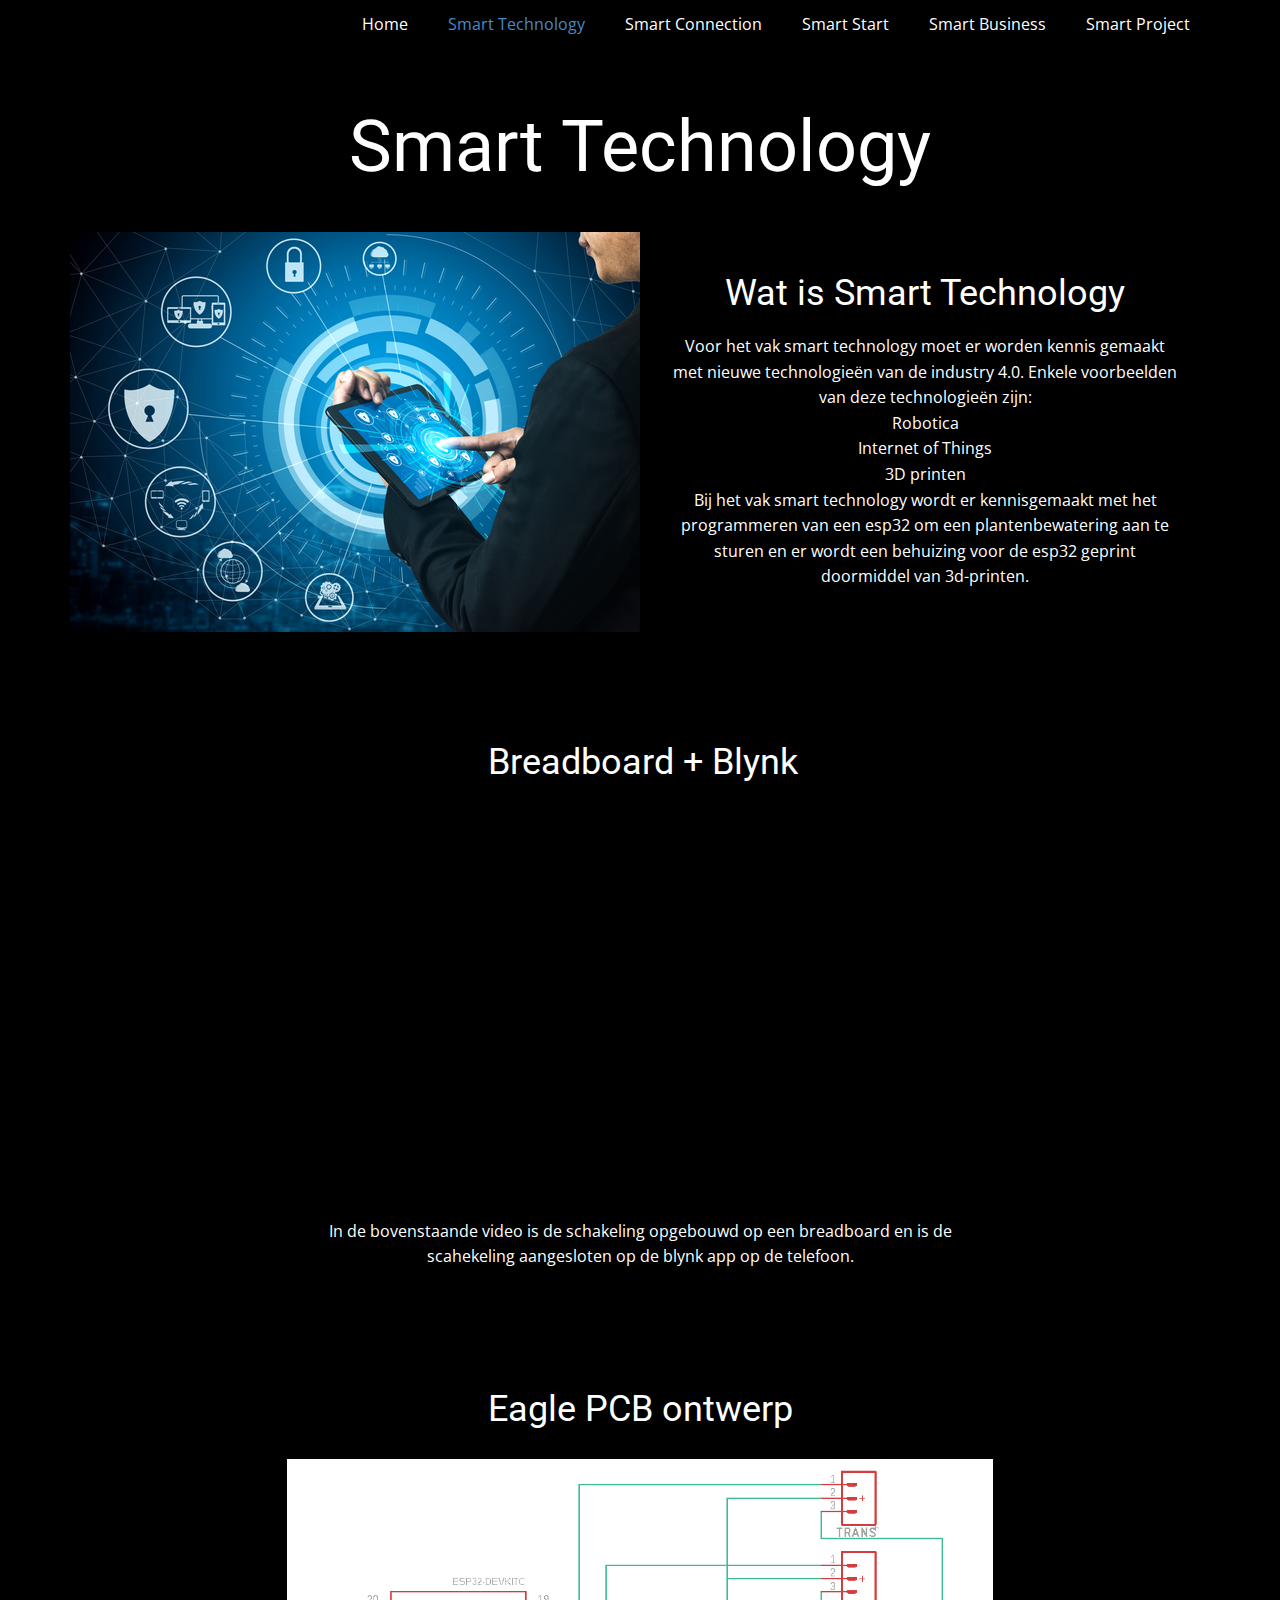
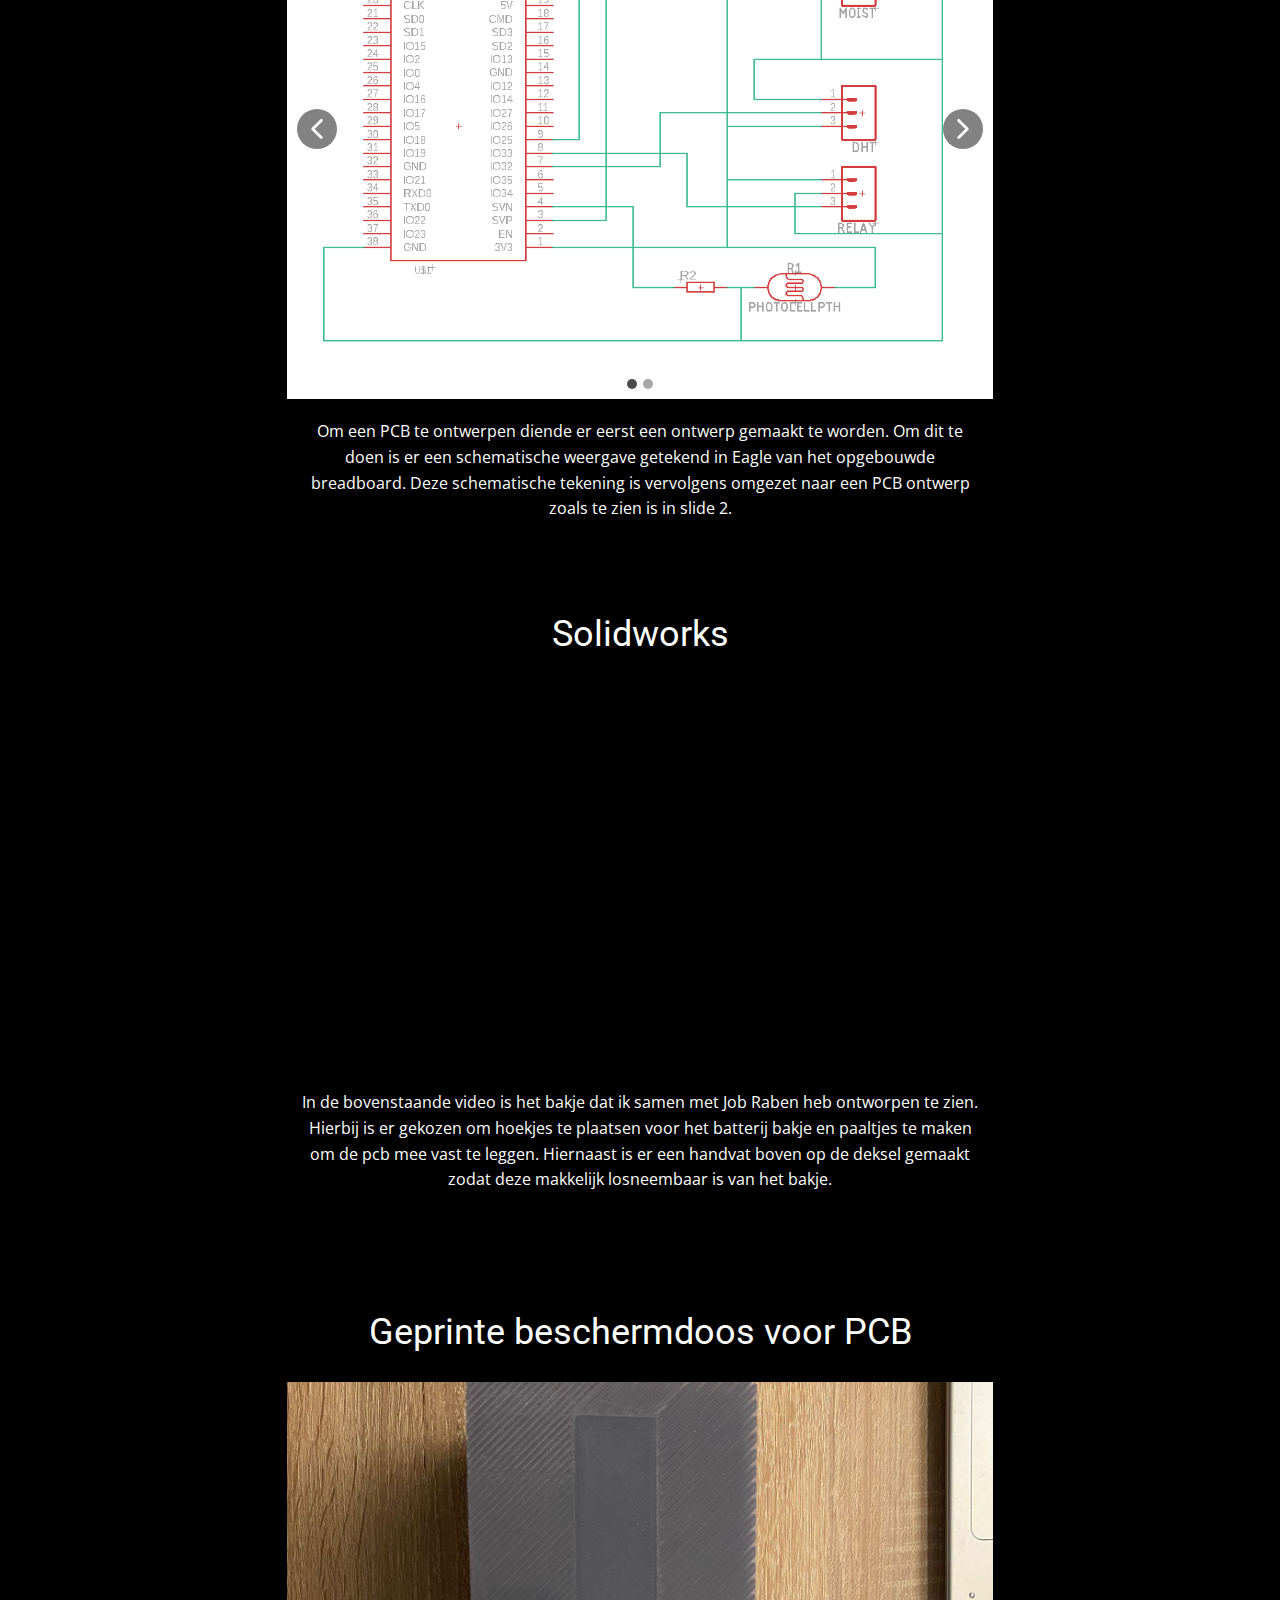
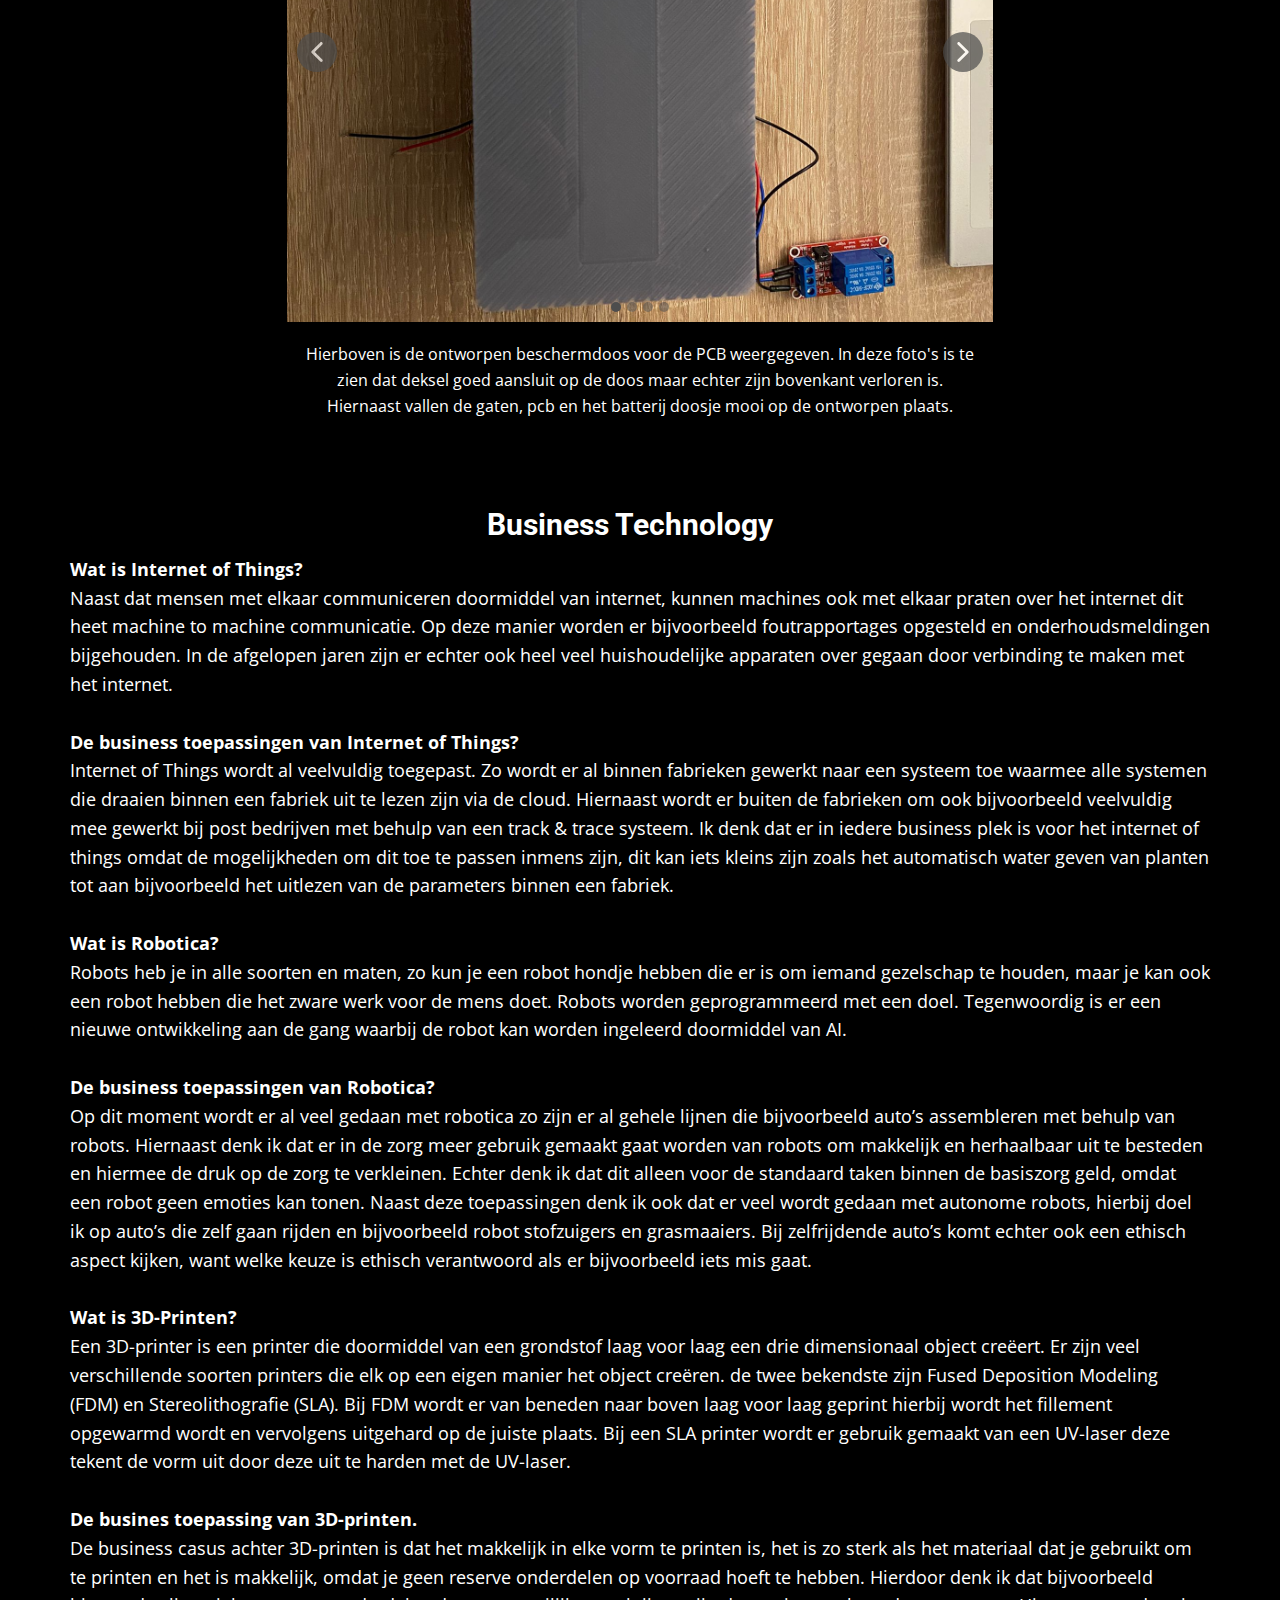
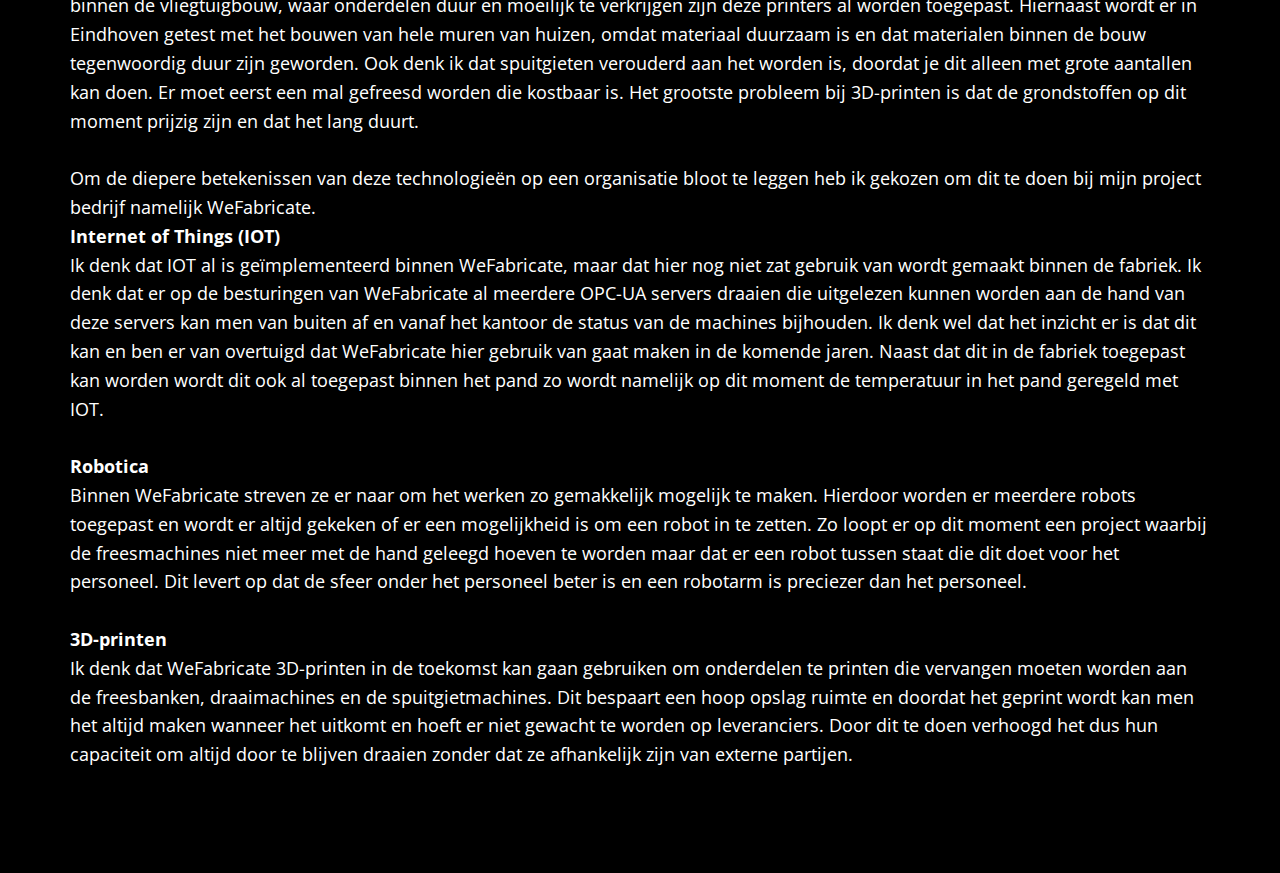
<file: PortfolioMarkvanDiessen/Smart-Technology.html>
<!DOCTYPE html>
<html style="font-size: 16px;">
  <head>
    <meta name="viewport" content="width=device-width, initial-scale=1.0">
    <meta charset="utf-8">
    <meta name="keywords" content="Smart Industry, Skills">
    <meta name="description" content="">
    <meta name="page_type" content="np-template-header-footer-from-plugin">
    <title>Smart Technology</title>
    <link rel="stylesheet" href="Stylesheet.css" media="screen">
<link rel="stylesheet" href="Smart-Technology.css" media="screen">
    <script class="u-script" type="text/javascript" src="jquery.js" defer=""></script>
    <script class="u-script" type="text/javascript" src="nicepage.js" defer=""></script>
    <meta name="generator" content="Nicepage 4.0.3, nicepage.com">
    <link id="u-theme-google-font" rel="stylesheet" href="https://fonts.googleapis.com/css?family=Roboto:100,100i,300,300i,400,400i,500,500i,700,700i,900,900i|Open+Sans:300,300i,400,400i,600,600i,700,700i,800,800i">
    
    
    
    
    
    
    <script type="application/ld+json">{
		"@context": "http://schema.org",
		"@type": "Organization",
		"name": "",
		"logo": "images/default-logo.png"
}</script>
    <meta name="theme-color" content="#478ac9">
    <meta property="og:title" content="Smart Technology">
    <meta property="og:type" content="website">
  </head>
  <body class="u-body"><header class="u-black u-clearfix u-header u-header" id="sec-047b"><div class="u-clearfix u-sheet u-sheet-1">
        <a href="https://nicepage.com" class="u-image u-logo u-image-1" data-image-width="80" data-image-height="40">
          <img src="images/default-logo.png" class="u-logo-image u-logo-image-1">
        </a>
        <nav class="u-menu u-menu-dropdown u-offcanvas u-menu-1">
          <div class="menu-collapse" style="font-size: 1rem; letter-spacing: 0px;">
            <a class="u-button-style u-custom-left-right-menu-spacing u-custom-padding-bottom u-custom-top-bottom-menu-spacing u-nav-link u-text-active-palette-1-base u-text-hover-palette-2-base" href="#">
              <svg><use xmlns:xlink="http://www.w3.org/1999/xlink" xlink:href="#menu-hamburger"></use></svg>
              <svg version="1.1" xmlns="http://www.w3.org/2000/svg" xmlns:xlink="http://www.w3.org/1999/xlink"><defs><symbol id="menu-hamburger" viewBox="0 0 16 16" style="width: 16px; height: 16px;"><rect y="1" width="16" height="2"></rect><rect y="7" width="16" height="2"></rect><rect y="13" width="16" height="2"></rect>
</symbol>
</defs></svg>
            </a>
          </div>
          <div class="u-custom-menu u-nav-container">
            <ul class="u-nav u-unstyled u-nav-1"><li class="u-nav-item"><a class="u-button-style u-nav-link u-text-active-palette-1-base u-text-hover-palette-2-base" href="Home.html" style="padding: 10px 20px;">Home</a>
</li><li class="u-nav-item"><a class="u-button-style u-nav-link u-text-active-palette-1-base u-text-hover-palette-2-base" href="Smart-Technology.html" style="padding: 10px 20px;">Smart Technology</a>
</li><li class="u-nav-item"><a class="u-button-style u-nav-link u-text-active-palette-1-base u-text-hover-palette-2-base" href="Smart-Connection.html" style="padding: 10px 20px;">Smart Connection</a>
</li><li class="u-nav-item"><a class="u-button-style u-nav-link u-text-active-palette-1-base u-text-hover-palette-2-base" href="Smart-Start.html" style="padding: 10px 20px;">Smart Start</a>
</li><li class="u-nav-item"><a class="u-button-style u-nav-link u-text-active-palette-1-base u-text-hover-palette-2-base" href="Smart-Business.html" style="padding: 10px 20px;">Smart Business</a>
</li><li class="u-nav-item"><a class="u-button-style u-nav-link u-text-active-palette-1-base u-text-hover-palette-2-base" href="Smart-Project.html" style="padding: 10px 20px;">Smart Project</a>
</li></ul>
          </div>
          <div class="u-custom-menu u-nav-container-collapse">
            <div class="u-black u-container-style u-inner-container-layout u-opacity u-opacity-95 u-sidenav">
              <div class="u-inner-container-layout u-sidenav-overflow">
                <div class="u-menu-close"></div>
                <ul class="u-align-center u-nav u-popupmenu-items u-unstyled u-nav-2"><li class="u-nav-item"><a class="u-button-style u-nav-link" href="Home.html" style="padding: 10px 20px;">Home</a>
</li><li class="u-nav-item"><a class="u-button-style u-nav-link" href="Smart-Technology.html" style="padding: 10px 20px;">Smart Technology</a>
</li><li class="u-nav-item"><a class="u-button-style u-nav-link" href="Smart-Connection.html" style="padding: 10px 20px;">Smart Connection</a>
</li><li class="u-nav-item"><a class="u-button-style u-nav-link" href="Smart-Start.html" style="padding: 10px 20px;">Smart Start</a>
</li><li class="u-nav-item"><a class="u-button-style u-nav-link" href="Smart-Business.html" style="padding: 10px 20px;">Smart Business</a>
</li><li class="u-nav-item"><a class="u-button-style u-nav-link" href="Smart-Project.html" style="padding: 10px 20px;">Smart Project</a>
</li></ul>
              </div>
            </div>
            <div class="u-black u-menu-overlay u-opacity u-opacity-70"></div>
          </div>
        </nav>
      </div></header> 
    <section class="u-black u-clearfix u-section-1" id="sec-51bc">
      <div class="u-clearfix u-sheet u-sheet-1">
        <h1 class="u-text u-text-default u-title u-text-1">Smart Technology</h1>
        <div class="u-clearfix u-expanded-width u-layout-wrap u-layout-wrap-1">
          <div class="u-layout">
            <div class="u-layout-row">
              <div class="u-container-style u-image u-layout-cell u-size-30 u-image-1" data-image-width="700" data-image-height="400">
                <div class="u-container-layout u-container-layout-1"></div>
              </div>
              <div class="u-align-center u-container-style u-layout-cell u-size-30 u-layout-cell-2">
                <div class="u-container-layout u-valign-middle u-container-layout-2">
                  <h2 class="u-text u-text-body-alt-color u-text-default u-text-2">Wat is Smart ​Technology</h2>
                  <p class="u-text u-text-body-alt-color u-text-3">Voor het vak smart technology moet er worden kennis gemaakt met nieuwe technologieën van de industry 4.0. Enkele voorbeelden van deze technologieën zijn:<br>Robotica<br>Internet of Things<br>3D printen<br>Bij het vak smart technology wordt er kennisgemaakt met het programmeren van een esp32 om een plantenbewatering aan te sturen en er wordt een behuizing voor de esp32 geprint doormiddel van 3d-printen.
                  </p>
                </div>
              </div>
            </div>
          </div>
        </div>
      </div>
    </section>
    <section class="u-align-center u-black u-clearfix u-section-2" id="sec-f432">
      <div class="u-clearfix u-sheet u-valign-middle-xs u-sheet-1">
        <h2 class="u-text u-text-default u-text-1">Breadboard + Blynk</h2>
        <div class="u-align-left u-expanded-width-sm u-expanded-width-xs u-video u-video-1">
          <div class="embed-responsive embed-responsive-1">
            <iframe style="position: absolute;top: 0;left: 0;width: 100%;height: 100%;" class="embed-responsive-item" src="https://www.youtube.com/embed/UdT7JOPVirA?mute=0&amp;showinfo=0&amp;controls=0&amp;start=0" frameborder="0" allowfullscreen=""></iframe>
          </div>
        </div>
        <p class="u-text u-text-2">In de bovenstaande video is de schakeling opgebouwd op een breadboard en is de scahekeling aangesloten op de blynk app op de telefoon.</p>
      </div>
    </section>
    <section class="u-align-center u-black u-clearfix u-section-3" id="sec-4996">
      <div class="u-clearfix u-sheet u-sheet-1">
        <h2 class="u-text u-text-default u-text-1">Eagle PCB ontwerp</h2>
        <div class="u-carousel u-gallery u-gallery-slider u-layout-carousel u-lightbox u-no-transition u-show-text-on-hover u-gallery-1" id="carousel-d2d5" data-interval="5000" data-u-ride="carousel">
          <ol class="u-absolute-hcenter u-carousel-indicators u-carousel-indicators-1">
            <li data-u-target="#carousel-d2d5" data-u-slide-to="0" class="u-active u-grey-70 u-shape-circle" style="width: 10px; height: 10px;"></li>
            <li data-u-target="#carousel-d2d5" data-u-slide-to="1" class="u-grey-70 u-shape-circle" style="width: 10px; height: 10px;"></li>
          </ol>
          <div class="u-carousel-inner u-gallery-inner" role="listbox">
            <div class="u-active u-carousel-item u-effect-fade u-gallery-item u-carousel-item-1">
              <div class="u-back-slide" data-image-width="979" data-image-height="741">
                <img class="u-back-image u-expanded" src="images/EagleSchematic.PNG">
              </div>
            </div>
            <div class="u-carousel-item u-effect-fade u-gallery-item u-carousel-item-2">
              <div class="u-back-slide" data-image-width="1028" data-image-height="747">
                <img class="u-back-image u-expanded" src="images/EaglePCB.PNG">
              </div>
            </div>
          </div>
          <a class="u-absolute-vcenter u-carousel-control u-carousel-control-prev u-grey-70 u-icon-circle u-opacity u-opacity-70 u-spacing-10 u-text-white u-carousel-control-1" href="#carousel-d2d5" role="button" data-u-slide="prev">
            <span aria-hidden="true">
              <svg viewBox="0 0 451.847 451.847"><path d="M97.141,225.92c0-8.095,3.091-16.192,9.259-22.366L300.689,9.27c12.359-12.359,32.397-12.359,44.751,0
c12.354,12.354,12.354,32.388,0,44.748L173.525,225.92l171.903,171.909c12.354,12.354,12.354,32.391,0,44.744
c-12.354,12.365-32.386,12.365-44.745,0l-194.29-194.281C100.226,242.115,97.141,234.018,97.141,225.92z"></path></svg>
            </span>
            <span class="sr-only">
              <svg viewBox="0 0 451.847 451.847"><path d="M97.141,225.92c0-8.095,3.091-16.192,9.259-22.366L300.689,9.27c12.359-12.359,32.397-12.359,44.751,0
c12.354,12.354,12.354,32.388,0,44.748L173.525,225.92l171.903,171.909c12.354,12.354,12.354,32.391,0,44.744
c-12.354,12.365-32.386,12.365-44.745,0l-194.29-194.281C100.226,242.115,97.141,234.018,97.141,225.92z"></path></svg>
            </span>
          </a>
          <a class="u-absolute-vcenter u-carousel-control u-carousel-control-next u-grey-70 u-icon-circle u-opacity u-opacity-70 u-spacing-10 u-text-white u-carousel-control-2" href="#carousel-d2d5" role="button" data-u-slide="next">
            <span aria-hidden="true">
              <svg viewBox="0 0 451.846 451.847"><path d="M345.441,248.292L151.154,442.573c-12.359,12.365-32.397,12.365-44.75,0c-12.354-12.354-12.354-32.391,0-44.744
L278.318,225.92L106.409,54.017c-12.354-12.359-12.354-32.394,0-44.748c12.354-12.359,32.391-12.359,44.75,0l194.287,194.284
c6.177,6.18,9.262,14.271,9.262,22.366C354.708,234.018,351.617,242.115,345.441,248.292z"></path></svg>
            </span>
            <span class="sr-only">
              <svg viewBox="0 0 451.846 451.847"><path d="M345.441,248.292L151.154,442.573c-12.359,12.365-32.397,12.365-44.75,0c-12.354-12.354-12.354-32.391,0-44.744
L278.318,225.92L106.409,54.017c-12.354-12.359-12.354-32.394,0-44.748c12.354-12.359,32.391-12.359,44.75,0l194.287,194.284
c6.177,6.18,9.262,14.271,9.262,22.366C354.708,234.018,351.617,242.115,345.441,248.292z"></path></svg>
            </span>
          </a>
        </div>
        <p class="u-text u-text-2">Om een PCB te ontwerpen diende er eerst een ontwerp gemaakt te worden. Om dit te doen is er een schematische weergave getekend in Eagle van het opgebouwde breadboard. Deze schematische tekening is vervolgens omgezet naar een PCB ontwerp zoals te zien is in slide 2.</p>
      </div>
    </section>
    <section class="u-align-center u-black u-clearfix u-section-4" id="carousel_b44b">
      <div class="u-clearfix u-sheet u-valign-middle-xs u-sheet-1">
        <h2 class="u-text u-text-default u-text-1">Solidworks</h2>
        <div class="u-align-left u-expanded-width-sm u-expanded-width-xs u-video u-video-1">
          <div class="embed-responsive embed-responsive-1">
            <iframe style="position: absolute;top: 0;left: 0;width: 100%;height: 100%;" class="embed-responsive-item" src="https://www.youtube.com/embed/nEmX1UqiqQw?mute=0&amp;showinfo=0&amp;controls=0&amp;start=0" frameborder="0" allowfullscreen=""></iframe>
          </div>
        </div>
        <p class="u-text u-text-2">In de bovenstaande video is het bakje dat ik samen met Job Raben heb ontworpen te zien. Hierbij is er gekozen om hoekjes te plaatsen voor het batterij bakje en paaltjes te maken om de pcb mee vast te leggen. Hiernaast is er een handvat boven op de deksel gemaakt zodat deze makkelijk losneembaar is van het bakje.</p>
      </div>
    </section>
    <section class="u-align-center u-black u-clearfix u-section-3" id="sec-4996">
      <div class="u-clearfix u-sheet u-sheet-1">
        <h2 class="u-text u-text-default u-text-1">Geprinte beschermdoos voor PCB</h2>
        <div class="u-carousel u-gallery u-gallery-slider u-layout-carousel u-lightbox u-no-transition u-show-text-on-hover u-gallery-1" id="carousel-d2d6" data-interval="5000" data-u-ride="carousel">
          <ol class="u-absolute-hcenter u-carousel-indicators u-carousel-indicators-1">
            <li data-u-target="#carousel-d2d6" data-u-slide-to="0" class="u-active u-grey-70 u-shape-circle" style="width: 10px; height: 10px;"></li>
            <li data-u-target="#carousel-d2d6" data-u-slide-to="1" class="u-grey-70 u-shape-circle" style="width: 10px; height: 10px;"></li>
            <li data-u-target="#carousel-d2d6" data-u-slide-to="2" class="u-grey-70 u-shape-circle" style="width: 10px; height: 10px;"></li>
            <li data-u-target="#carousel-d2d6" data-u-slide-to="3" class="u-grey-70 u-shape-circle" style="width: 10px; height: 10px;"></li>
          </ol>
          <div class="u-carousel-inner u-gallery-inner" role="listbox">
            <div class="u-active u-carousel-item u-effect-fade u-gallery-item u-carousel-item-1">
              <div class="u-back-slide" data-image-width="979" data-image-height="741">
                <img class="u-back-image u-expanded" src="images/Bakje Foto 1">
              </div>
            </div>
            <div class="u-carousel-item u-effect-fade u-gallery-item u-carousel-item-2">
              <div class="u-back-slide" data-image-width="1028" data-image-height="747">
                <img class="u-back-image u-expanded" src="images/Bakje Foto 2.jfif">
              </div>
            </div>
            <div class="u-carousel-item u-effect-fade u-gallery-item u-carousel-item-3">
              <div class="u-back-slide" data-image-width="1028" data-image-height="747">
                <img class="u-back-image u-expanded" src="images/Bakje Foto 3">
              </div>
            </div>
            <div class="u-carousel-item u-effect-fade u-gallery-item u-carousel-item-4">
              <div class="u-back-slide" data-image-width="1028" data-image-height="747">
                <img class="u-back-image u-expanded" src="images/Bakje Foto 4.jfif">
              </div>
            </div>
          </div>
          <a class="u-absolute-vcenter u-carousel-control u-carousel-control-prev u-grey-70 u-icon-circle u-opacity u-opacity-70 u-spacing-10 u-text-white u-carousel-control-1" href="#carousel-d2d6" role="button" data-u-slide="prev">
            <span aria-hidden="true">
              <svg viewBox="0 0 451.847 451.847"><path d="M97.141,225.92c0-8.095,3.091-16.192,9.259-22.366L300.689,9.27c12.359-12.359,32.397-12.359,44.751,0
c12.354,12.354,12.354,32.388,0,44.748L173.525,225.92l171.903,171.909c12.354,12.354,12.354,32.391,0,44.744
c-12.354,12.365-32.386,12.365-44.745,0l-194.29-194.281C100.226,242.115,97.141,234.018,97.141,225.92z"></path></svg>
            </span>
            <span class="sr-only">
              <svg viewBox="0 0 451.847 451.847"><path d="M97.141,225.92c0-8.095,3.091-16.192,9.259-22.366L300.689,9.27c12.359-12.359,32.397-12.359,44.751,0
c12.354,12.354,12.354,32.388,0,44.748L173.525,225.92l171.903,171.909c12.354,12.354,12.354,32.391,0,44.744
c-12.354,12.365-32.386,12.365-44.745,0l-194.29-194.281C100.226,242.115,97.141,234.018,97.141,225.92z"></path></svg>
            </span>
          </a>
          <a class="u-absolute-vcenter u-carousel-control u-carousel-control-next u-grey-70 u-icon-circle u-opacity u-opacity-70 u-spacing-10 u-text-white u-carousel-control-2" href="#carousel-d2d6" role="button" data-u-slide="next">
            <span aria-hidden="true">
              <svg viewBox="0 0 451.846 451.847"><path d="M345.441,248.292L151.154,442.573c-12.359,12.365-32.397,12.365-44.75,0c-12.354-12.354-12.354-32.391,0-44.744
L278.318,225.92L106.409,54.017c-12.354-12.359-12.354-32.394,0-44.748c12.354-12.359,32.391-12.359,44.75,0l194.287,194.284
c6.177,6.18,9.262,14.271,9.262,22.366C354.708,234.018,351.617,242.115,345.441,248.292z"></path></svg>
            </span>
            <span class="sr-only">
              <svg viewBox="0 0 451.846 451.847"><path d="M345.441,248.292L151.154,442.573c-12.359,12.365-32.397,12.365-44.75,0c-12.354-12.354-12.354-32.391,0-44.744
L278.318,225.92L106.409,54.017c-12.354-12.359-12.354-32.394,0-44.748c12.354-12.359,32.391-12.359,44.75,0l194.287,194.284
c6.177,6.18,9.262,14.271,9.262,22.366C354.708,234.018,351.617,242.115,345.441,248.292z"></path></svg>
            </span>
          </a>
        </div>
        <p class="u-text u-text-2">Hierboven is de ontworpen beschermdoos voor de PCB weergegeven. In deze foto's is te zien dat deksel goed aansluit op de doos maar echter zijn bovenkant verloren is. Hiernaast vallen de gaten, pcb en het batterij doosje mooi op de ontworpen plaats.</p>
      </div>
    </section>






    <section class="u-black u-clearfix u-section-5" id="sec-c553">
      <div class="u-clearfix u-sheet u-sheet-1">
        <h3 class="u-text u-text-1">Business Technology</h3>
        <p class="u-text u-text-2"><b></b><b>Wat is Internet of Things?</b>&nbsp;<br>Naast dat
mensen met elkaar communiceren doormiddel van internet, kunnen machines ook met
elkaar praten over het internet dit heet machine to machine communicatie. Op
deze manier worden er bijvoorbeeld foutrapportages opgesteld en
onderhoudsmeldingen bijgehouden. In de afgelopen jaren zijn er echter ook heel
veel huishoudelijke apparaten over gegaan door verbinding te maken met het
internet.&nbsp;<br>
          <br><b>De business
toepassingen van Internet of Things?</b>&nbsp;<br>Internet of
Things wordt al veelvuldig toegepast. Zo wordt er al binnen fabrieken gewerkt
naar een systeem toe waarmee alle systemen die draaien binnen een fabriek uit
te lezen zijn via de cloud. Hiernaast wordt er buiten de fabrieken om ook
bijvoorbeeld veelvuldig mee gewerkt bij post bedrijven met behulp van een track
&amp; trace systeem. Ik denk dat er in iedere business plek is voor het
internet of things omdat de mogelijkheden om dit toe te passen inmens zijn, dit
kan iets kleins zijn zoals het automatisch water geven van planten tot aan bijvoorbeeld
het uitlezen van de parameters binnen een fabriek.&nbsp;<br>
          <br><b>Wat is
Robotica?</b> &nbsp;<br>Robots heb je in alle soorten en maten, zo kun
je een robot hondje hebben die er is om iemand gezelschap te houden, maar je
kan ook een robot hebben die het zware werk voor de mens doet. Robots worden
geprogrammeerd met een doel. Tegenwoordig is er een nieuwe ontwikkeling aan de
gang waarbij de robot kan worden ingeleerd doormiddel van AI.&nbsp;<br>
          <br><b>De
business toepassingen van Robotica?</b>&nbsp;<br>Op dit
moment wordt er al veel gedaan met robotica zo zijn er al gehele lijnen die
bijvoorbeeld auto’s assembleren met behulp van robots. Hiernaast denk ik dat er
in de zorg meer gebruik gemaakt gaat worden van robots om makkelijk en herhaalbaar
uit te besteden en hiermee de druk op de zorg te verkleinen. Echter denk ik dat
dit alleen voor de standaard taken binnen de basiszorg geld, omdat een robot
geen emoties kan tonen. 
Naast deze
toepassingen denk ik ook dat er veel wordt gedaan met autonome robots, hierbij
doel ik op auto’s die zelf gaan rijden en bijvoorbeeld robot stofzuigers en
grasmaaiers. Bij zelfrijdende auto’s komt echter ook een ethisch aspect kijken,
want welke keuze is ethisch verantwoord als er bijvoorbeeld iets mis gaat.&nbsp;<br>
          <br><b>Wat is
3D-Printen?</b>&nbsp;<br>Een
3D-printer is een printer die doormiddel van een grondstof laag voor laag een drie
dimensionaal object creëert. Er zijn veel verschillende soorten printers die
elk op een eigen manier het object creëren. de twee bekendste zijn Fused
Deposition Modeling (FDM) en Stereolithografie (SLA). Bij FDM wordt er van
beneden naar boven laag voor laag geprint hierbij wordt het fillement opgewarmd
wordt en vervolgens uitgehard op de juiste plaats. Bij een SLA printer wordt er
gebruik gemaakt van een UV-laser deze tekent de vorm uit door deze uit te
harden met de UV-laser.&nbsp;<br>
          <br><b>De
busines toepassing van 3D-printen.</b>&nbsp;<br>De business
casus achter 3D-printen is dat het makkelijk in elke vorm te printen is, het is
zo sterk als het materiaal dat je gebruikt om te printen en het is makkelijk,
omdat je geen reserve onderdelen op voorraad hoeft te hebben. Hierdoor denk ik
dat bijvoorbeeld binnen de vliegtuigbouw, waar onderdelen duur en moeilijk te verkrijgen
zijn deze printers al worden toegepast. Hiernaast wordt er in Eindhoven getest
met het bouwen van hele muren van huizen, omdat materiaal duurzaam is en dat
materialen binnen de bouw tegenwoordig duur zijn geworden. Ook denk ik dat
spuitgieten verouderd aan het worden is, doordat je dit alleen met grote
aantallen kan doen. Er moet eerst een mal gefreesd worden die kostbaar is. Het
grootste probleem bij 3D-printen is dat de grondstoffen op dit moment prijzig
zijn en dat het lang duurt.
&nbsp;&nbsp;<br>
          <br>Om de
diepere betekenissen van deze technologieën op een organisatie bloot te leggen
heb ik gekozen om dit te doen bij mijn project bedrijf namelijk WeFabricate.&nbsp;<br><b>Internet
of Things (IOT)</b>&nbsp;<br>Ik denk dat IOT
al is geïmplementeerd binnen WeFabricate, maar dat hier nog niet zat gebruik
van wordt gemaakt binnen de fabriek. Ik denk dat er op de besturingen van
WeFabricate al meerdere OPC-UA servers draaien die uitgelezen kunnen worden aan
de hand van deze servers kan men van buiten af en vanaf het kantoor de status
van de machines bijhouden. Ik denk wel dat het inzicht er is dat dit kan en ben
er van overtuigd dat WeFabricate hier gebruik van gaat maken in de komende
jaren. Naast dat dit in de fabriek toegepast kan worden wordt dit ook al
toegepast binnen het pand zo wordt namelijk op dit moment de temperatuur in het
pand geregeld met IOT.&nbsp;<br>
          <br><b>Robotica</b>&nbsp;<br>Binnen WeFabricate
streven ze er naar om het werken zo gemakkelijk mogelijk te maken. Hierdoor
worden er meerdere robots toegepast en wordt er altijd gekeken of er een
mogelijkheid is om een robot in te zetten. Zo loopt er op dit moment een
project waarbij de freesmachines niet meer met de hand geleegd hoeven te worden
maar dat er een robot tussen staat die dit doet voor het personeel. Dit levert
op dat de sfeer onder het personeel beter is en een robotarm is preciezer dan
het personeel.&nbsp;<br>
          <br><b>3D-printen</b>&nbsp;<br>Ik denk dat
WeFabricate 3D-printen in de toekomst kan gaan gebruiken om onderdelen te
printen die vervangen moeten worden aan de freesbanken, draaimachines en de
spuitgietmachines. Dit bespaart een hoop opslag ruimte en doordat het geprint
wordt kan men het altijd maken wanneer het uitkomt en hoeft er niet gewacht te
worden op leveranciers. Door dit te doen verhoogd het dus hun capaciteit om
altijd door te blijven draaien zonder dat ze afhankelijk zijn van externe
partijen.
        </p>
      </div>
    </section>
  </body>
</html>
</file>
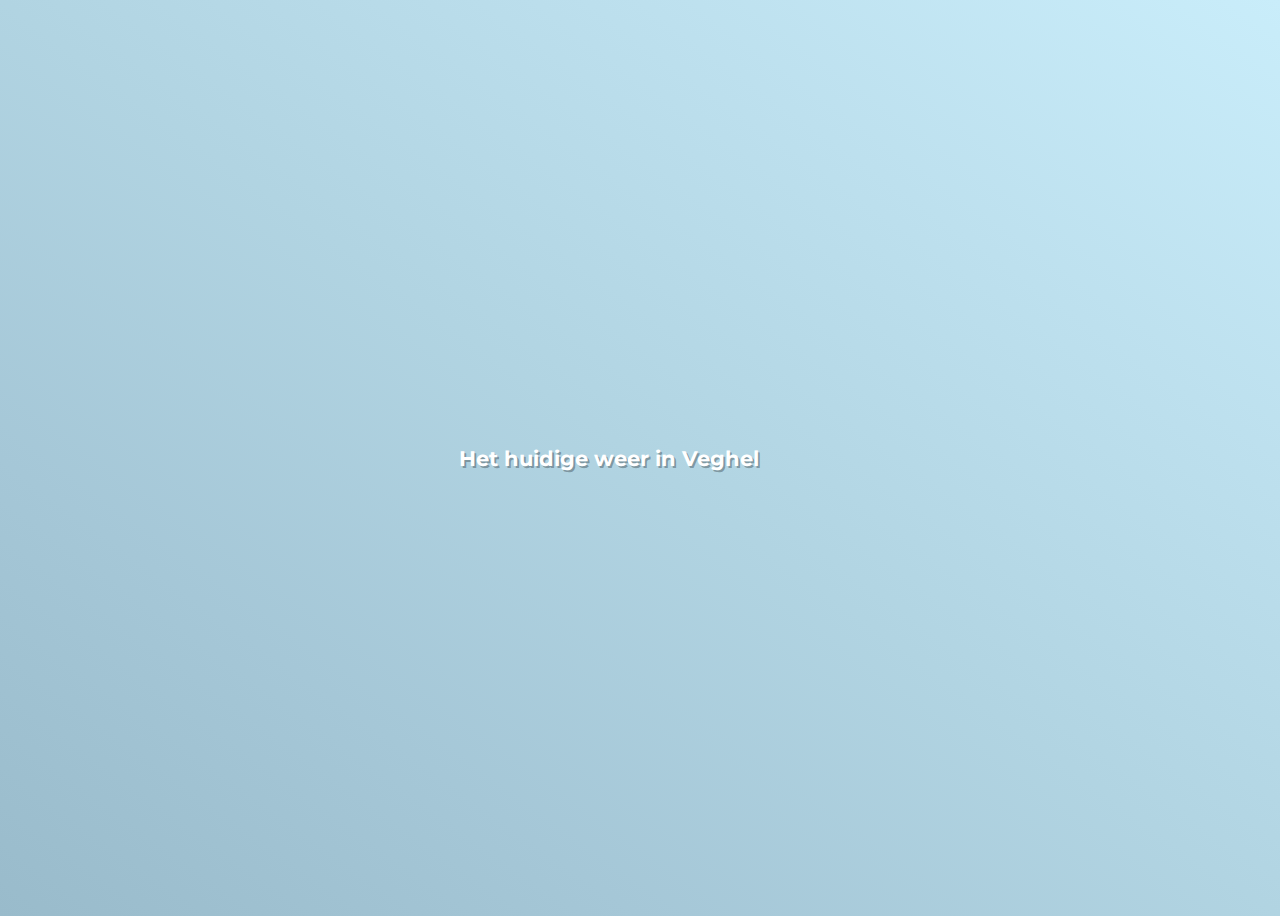
<file: PortfolioMarkvanDiessen/Weather.html>
<!doctype html>
<html lang="en">
<head>
    <link href="https://fonts.googleapis.com/css?family=Montserrat:400,900" rel="stylesheet">
    <link rel="stylesheet" href="Weather.css">

  <meta charset="utf-8">
  <title>Current Weather</title>
</head>
<body>
    <div><h4>Het huidige weer in Veghel&emsp;&emsp;&emsp; </h4></div>  
    <div id="weather">
    <div id="description"></div>
    <h1 id="temp"></h1>
    <div id="location"></div>
  </div>
  <script lang="text/javascript">
        function weatherBalloon( cityID ) {
    var key = '1858f813d320c13143cbee4ac5ad7bd1';
    fetch('https://api.openweathermap.org/data/2.5/weather?id=' + cityID+ '&appid=' + key)  
    .then(function(resp) { return resp.json() }) // Convert data to json
    .then(function(data) {
        drawWeather(data); // Call drawWeather
    })
    .catch(function() {
        // catch any errors
    });
    }

    window.onload = function() {
    weatherBalloon( 2745726  );
    }
    
        function drawWeather( d ) {
        var celcius = Math.round(parseFloat(d.main.temp)-273.15);
        var fahrenheit = Math.round(((parseFloat(d.main.temp)-273.15)*1.8)+32); 
        var description = d.weather[0].description;
        
        document.getElementById('description').innerHTML = description;
        document.getElementById('temp').innerHTML = celcius + '&deg;';
        document.getElementById('location').innerHTML = d.name;
        
        if( description.indexOf('rain') > 0 ) {
        document.body.className = 'rainy';
    } else if( description.indexOf('cloud') > 0 ) {
        document.body.className = 'cloudy';
    } else if( description.indexOf('sunny') > 0 ) {
        document.body.className = 'sunny';
    }
    }
  </script>
</body>
</html>
</file>
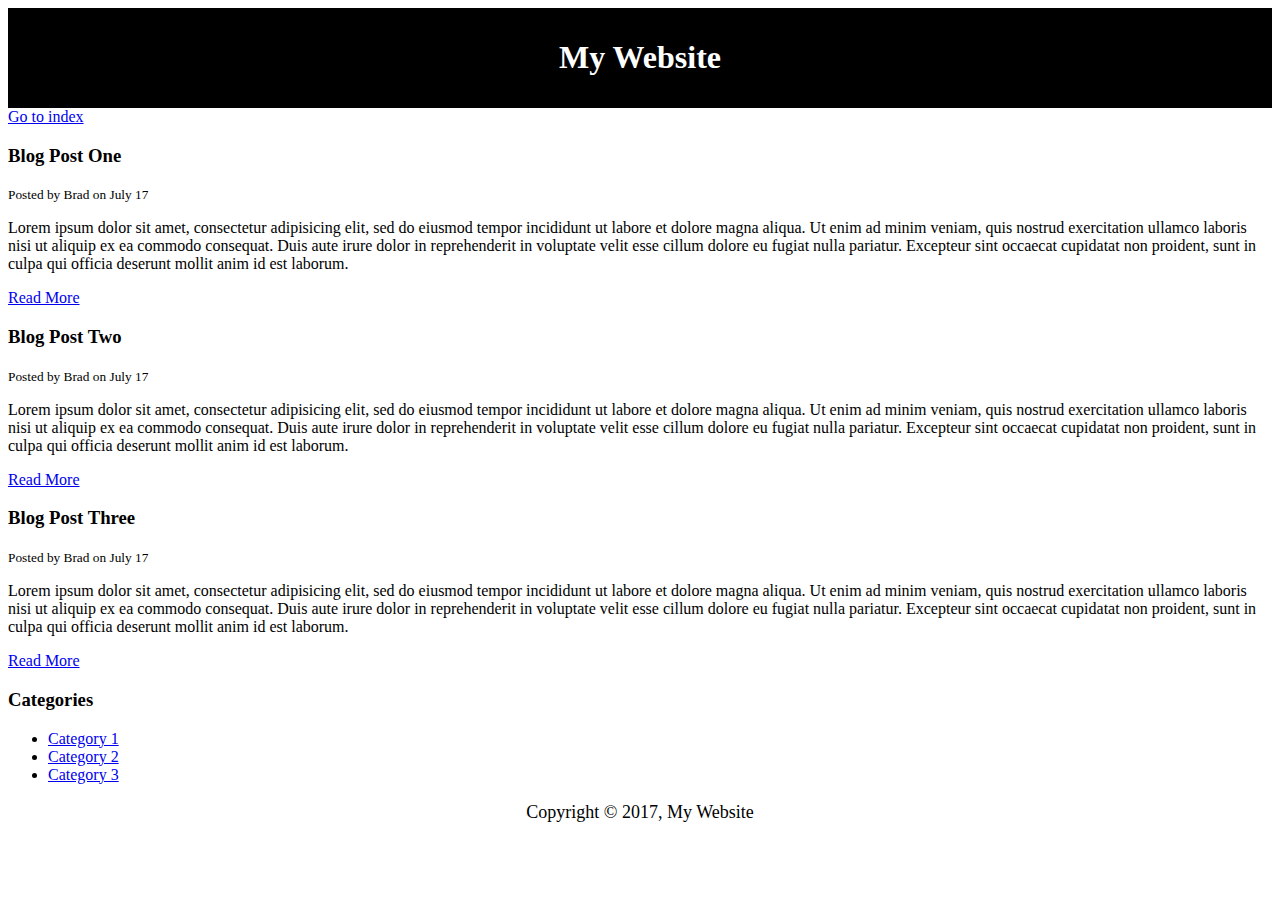
<file: webdev1/Hello world HTML CSS/blog.html>
<!DOCTYPE html>
<html>
<head>
	<title>My Blog</title>
	<meta name="description" content="Awesome blog by Traversy Media">
	<meta name="keywords" content="web design blog, web dev blog, traversy media">
	<style type="text/css">
		#main-header{
			text-align:center;
			background-color:black;
			color:white;
			padding:10px;
		}

		#main-footer{
			text-align: center;
			font-size:18px;
		}
	</style>
</head>
<body>
	<header id="main-header">
		<h1>My Website</h1>
	</header>

	<a href="index.html">Go to index</a>

	<section>
		<article class="post">
			<h3>Blog Post One</h3>
			<small>Posted by Brad on July 17</small>
			<p>Lorem ipsum dolor sit amet, consectetur adipisicing elit, sed do eiusmod
			tempor incididunt ut labore et dolore magna aliqua. Ut enim ad minim veniam,
			quis nostrud exercitation ullamco laboris nisi ut aliquip ex ea commodo
			consequat. Duis aute irure dolor in reprehenderit in voluptate velit esse
			cillum dolore eu fugiat nulla pariatur. Excepteur sint occaecat cupidatat non
			proident, sunt in culpa qui officia deserunt mollit anim id est laborum.</p>
			<a href="post.html">Read More</a>
		</article>

		<article class="post">
			<h3>Blog Post Two</h3>
			<small>Posted by Brad on July 17</small>
			<p>Lorem ipsum dolor sit amet, consectetur adipisicing elit, sed do eiusmod
			tempor incididunt ut labore et dolore magna aliqua. Ut enim ad minim veniam,
			quis nostrud exercitation ullamco laboris nisi ut aliquip ex ea commodo
			consequat. Duis aute irure dolor in reprehenderit in voluptate velit esse
			cillum dolore eu fugiat nulla pariatur. Excepteur sint occaecat cupidatat non
			proident, sunt in culpa qui officia deserunt mollit anim id est laborum.</p>
			<a href="post.html">Read More</a>
		</article>

		<article class="post">
			<h3>Blog Post Three</h3>
			<small>Posted by Brad on July 17</small>
			<p>Lorem ipsum dolor sit amet, consectetur adipisicing elit, sed do eiusmod
			tempor incididunt ut labore et dolore magna aliqua. Ut enim ad minim veniam,
			quis nostrud exercitation ullamco laboris nisi ut aliquip ex ea commodo
			consequat. Duis aute irure dolor in reprehenderit in voluptate velit esse
			cillum dolore eu fugiat nulla pariatur. Excepteur sint occaecat cupidatat non
			proident, sunt in culpa qui officia deserunt mollit anim id est laborum.</p>
			<a href="post.html">Read More</a>
		</article>
	</section>

	<aside>
		<h3>Categories</h3>
		<nav>
			<ul>
				<li><a href="#">Category 1</a></li>
				<li><a href="#">Category 2</a></li>
				<li><a href="#">Category 3</a></li>
			</ul>
		</nav>
	</aside>

	<footer id="main-footer">
		<p>Copyright &copy; 2017, My Website</p>
	</footer>
</body>
</html>
</file>
<file: webdev1/Hello world HTML CSS/css/style.css>
body{
	background-color:#f4f4f4;
	color:#555;
	font-family:Arial, Helvetica, sans-serif;
	font-size:16px;
	line-height:1.6em;
	margin:0;
}

.container{
	width:80%;
	margin:auto;
	overflow:hidden;
}

#main-header{
	background-color:coral;
	color:#fff;
}

#showcase{
	background-image:url('../images/showcase.jpg');
	background-position:center right;
	min-height:300px;
	margin-bottom:30px;
	text-align: center;
	color:red;
	font-size: 20px;
}

#showcase h1{
	color:#fff;
	font-size:50px;
	line-height: 1.6em;
	padding-top:30px;
}

#main{
	float:left;
	width:70%;
	padding:0 30px;
	box-sizing: border-box;
}

#sidebar{
	float:right;
	width:30%;
	background: #333;
	color:#fff;
	padding:10px;
	box-sizing: border-box;
}

#main-footer{
	background: #333;
	color:#fff;
	text-align: center;
	padding:20px;
	margin-top:40px;
}
</file>
